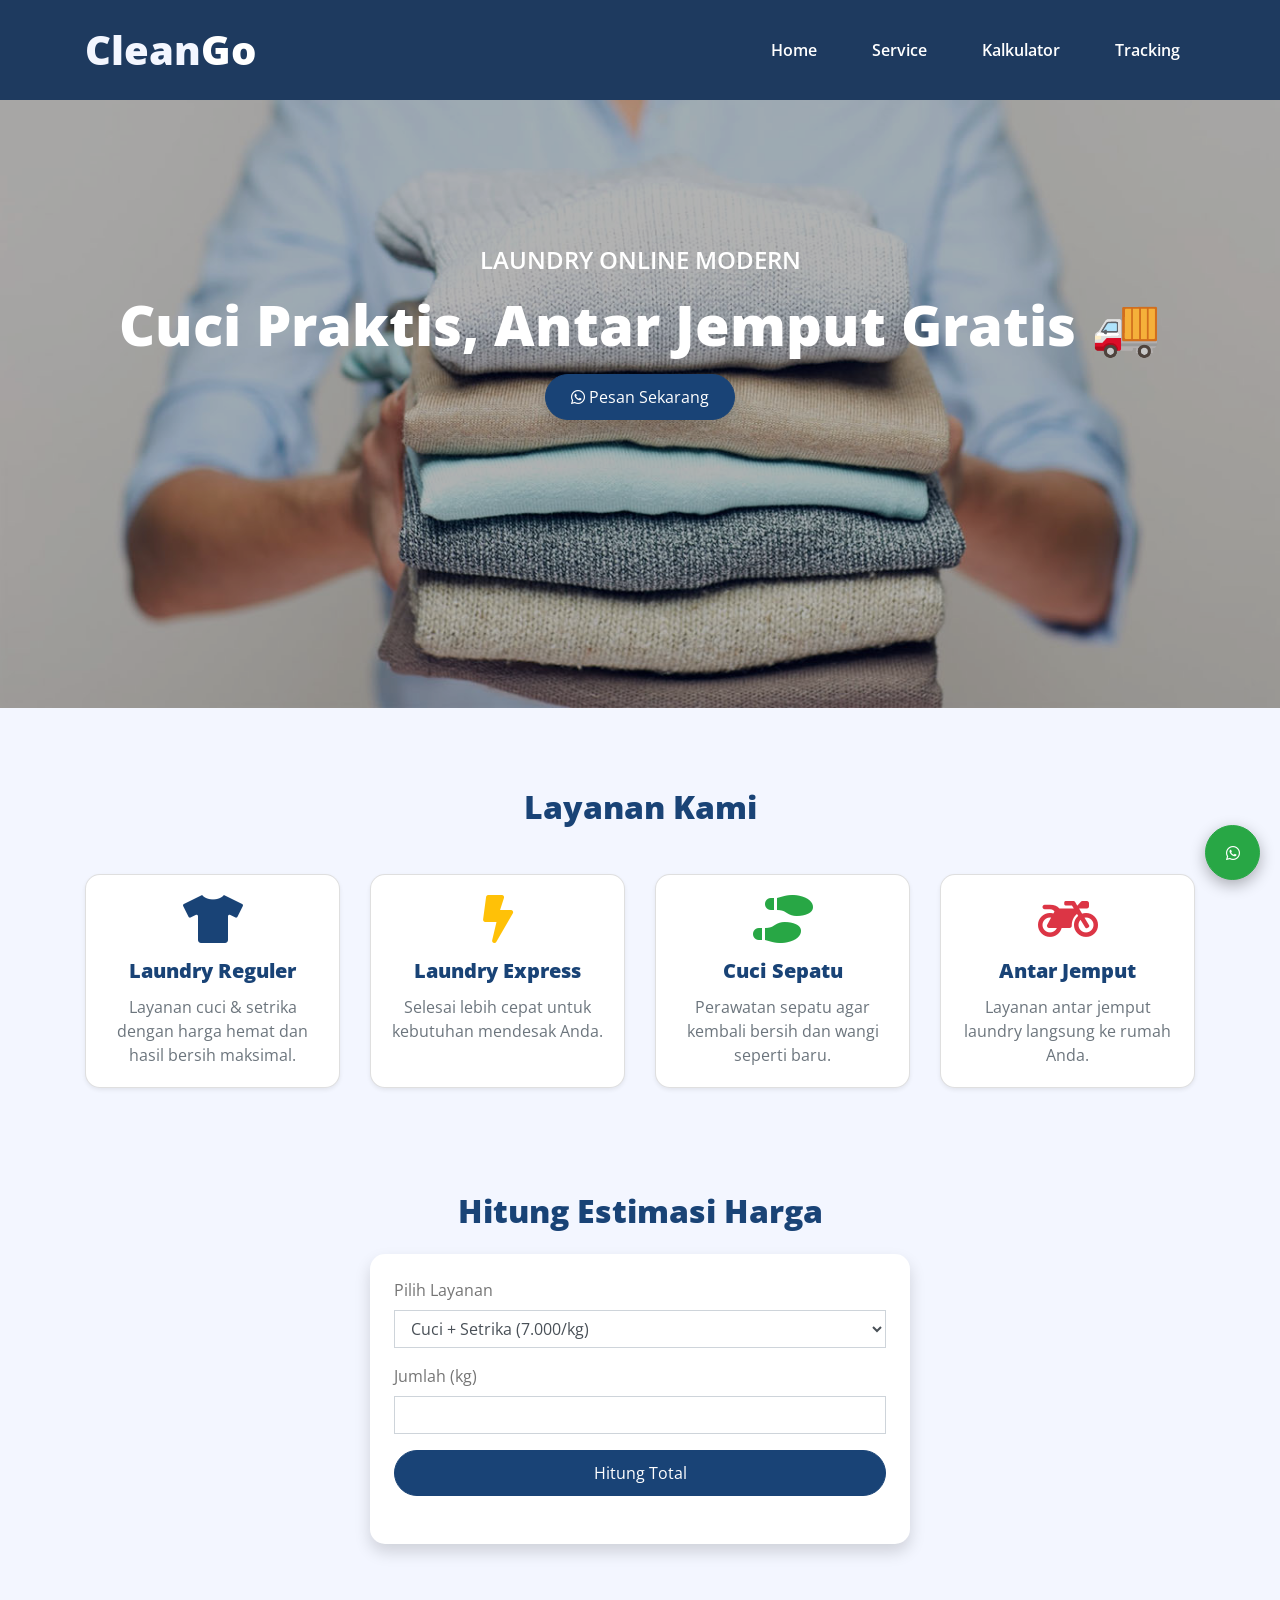
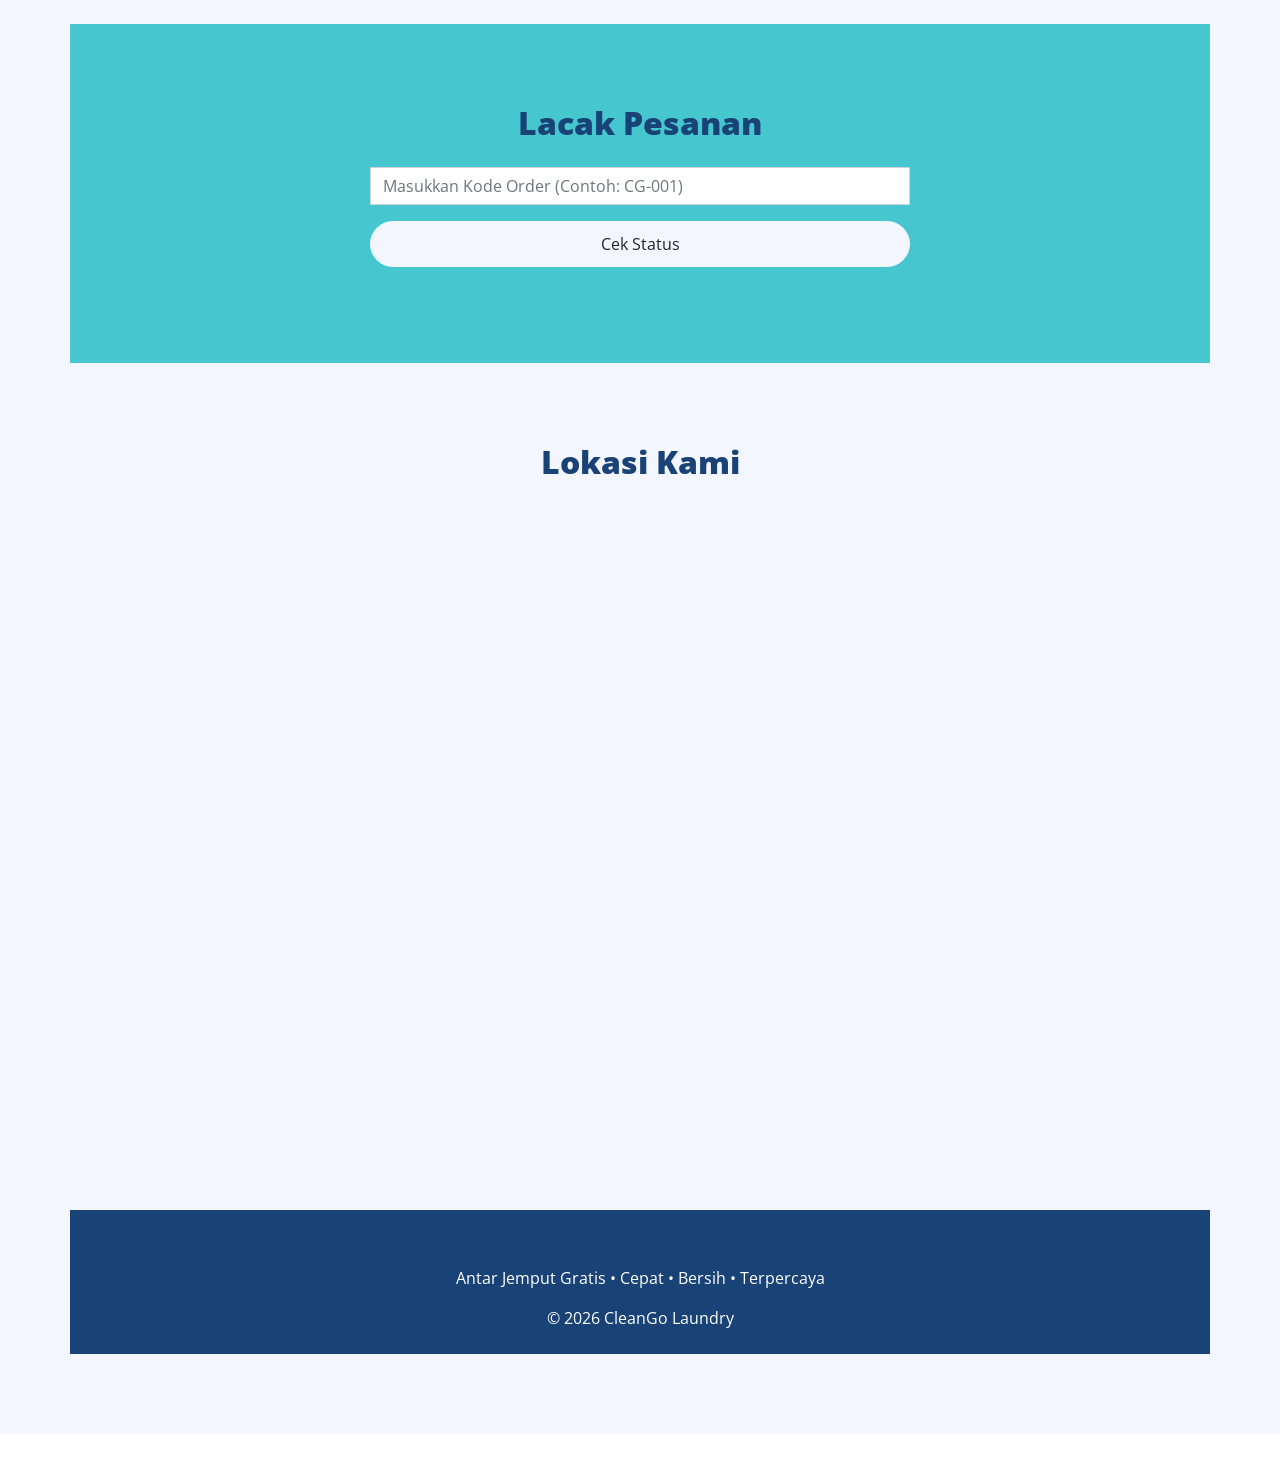
<file: portofolio/laundry/index.html>
<!DOCTYPE html>
<html lang="en">

<head>
    <meta charset="utf-8">
    <title>CleanGo - Sistem Online Laundry</title>
    <meta content="width=device-width, initial-scale=1.0" name="viewport">

    <link href="img/favicon.ico" rel="icon">
    <link href="https://fonts.googleapis.com/css2?family=Open+Sans:wght@400;600;800&display=swap" rel="stylesheet">
    <link href="https://cdnjs.cloudflare.com/ajax/libs/font-awesome/5.15.0/css/all.min.css" rel="stylesheet">
    <link href="lib/owlcarousel/assets/owl.carousel.min.css" rel="stylesheet">
    <link href="css/style.css" rel="stylesheet">

    <style>
        body {
            font-family: 'Open Sans', sans-serif;
        }

        .btn {
            border-radius: 50px;
            padding: 10px 25px;
        }

        .card {
            border-radius: 15px;
        }

        .section-padding {
            padding: 80px 0;
        }

        .shadow-hover {
            transition: 0.3s;
        }

        .shadow-hover:hover {
            transform: translateY(-8px);
        }

        .wa-float {
            position: fixed;
            bottom: 20px;
            right: 20px;
            z-index: 999;
            border-radius: 50%;
            width: 55px;
            height: 55px;
            display: flex;
            align-items: center;
            justify-content: center;
            box-shadow: 0 5px 15px rgba(0, 0, 0, 0.3);
        }

        /* RESPONSIVE FIX */
        @media (max-width: 991px) {
            .navbar-nav {
                background: #fff;
                padding: 15px;
            }

            .carousel-caption h1 {
                font-size: 28px;
            }
        }

        @media (max-width: 768px) {
            .section-padding {
                padding: 50px 0;
            }

            .carousel-caption {
                padding: 20px;
            }

            .carousel-caption h1 {
                font-size: 22px;
            }

            .carousel-caption h4 {
                font-size: 16px;
            }
        }
    </style>
</head>

<body>

    <!-- NAVBAR CLEAN FULL WIDTH -->
<nav class="navbar navbar-expand-lg navbar-light custom-navbar fixed-top">

    <div class="container">

        <a href="#" class="navbar-brand">
            <h1 class="m-0 font-weight-bold text-white">
                <span class="text-light">Clean</span>Go
            </h1>
        </a>

        <button class="navbar-toggler" type="button" data-toggle="collapse" data-target="#navbarCollapse">
            <span class="navbar-toggler-icon"></span>
        </button>

        <div class="collapse navbar-collapse justify-content-end" id="navbarCollapse">
            <ul class="navbar-nav">
                <li class="nav-item"><a href="#header-carousel" class="nav-link active">Home</a></li>
                <li class="nav-item"><a href="#services" class="nav-link">Service</a></li>
                <li class="nav-item"><a href="#calculator" class="nav-link">Kalkulator</a></li>
                <li class="nav-item"><a href="#tracking" class="nav-link">Tracking</a></li>
            </ul>
        </div>

    </div>
</nav>

    <!-- CAROUSEL -->
    <div class="container-fluid p-0">
        <div id="header-carousel" class="carousel slide" data-ride="carousel">
            <div class="carousel-inner">

                <div class="carousel-item active">
                    <img class="w-100 img-fluid" src="img/carousel-1.jpg">
                    <div
                        class="carousel-caption d-flex flex-column align-items-center justify-content-center text-center">
                        <h4 class="text-white text-uppercase mb-3">Laundry Online Modern</h4>
                        <h1 class="display-4 text-white mb-3">
                            Cuci Praktis, Antar Jemput Gratis 🚚
                        </h1>
                        <a href="https://wa.me/6285850513486" class="btn btn-primary shadow">
                            <i class="fab fa-whatsapp"></i> Pesan Sekarang
                        </a>
                    </div>
                </div>

            </div>
        </div>
    </div>

    <!-- SERVICES -->
    <div class="container-fluid bg-light section-padding" id="services">
        <div class="container">
            <h2 class="text-center mb-5">Layanan Kami</h2>
            <div class="row">

                <!-- 1. Laundry Reguler -->
                <div class="col-md-3 col-sm-6 mb-4">
                    <div class="card text-center h-100 shadow-sm">
                        <div class="card-body">
                            <i class="fas fa-tshirt fa-3x text-primary mb-3"></i>
                            <h5 class="card-title font-weight-bold">Laundry Reguler</h5>
                            <p class="card-text text-muted">
                                Layanan cuci & setrika dengan harga hemat dan hasil bersih maksimal.
                            </p>
                        </div>
                    </div>
                </div>

                <!-- 2. Laundry Express -->
                <div class="col-md-3 col-sm-6 mb-4">
                    <div class="card text-center h-100 shadow-sm">
                        <div class="card-body">
                            <i class="fas fa-bolt fa-3x text-warning mb-3"></i>
                            <h5 class="card-title font-weight-bold">Laundry Express</h5>
                            <p class="card-text text-muted">
                                Selesai lebih cepat untuk kebutuhan mendesak Anda.
                            </p>
                        </div>
                    </div>
                </div>

                <!-- 3. Cuci Sepatu -->
                <div class="col-md-3 col-sm-6 mb-4">
                    <div class="card text-center h-100 shadow-sm">
                        <div class="card-body">
                            <i class="fas fa-shoe-prints fa-3x text-success mb-3"></i>
                            <h5 class="card-title font-weight-bold">Cuci Sepatu</h5>
                            <p class="card-text text-muted">
                                Perawatan sepatu agar kembali bersih dan wangi seperti baru.
                            </p>
                        </div>
                    </div>
                </div>

                <!-- 4. Antar Jemput -->
                <div class="col-md-3 col-sm-6 mb-4">
                    <div class="card text-center h-100 shadow-sm">
                        <div class="card-body">
                            <i class="fas fa-motorcycle fa-3x text-danger mb-3"></i>
                            <h5 class="card-title font-weight-bold">Antar Jemput</h5>
                            <p class="card-text text-muted">
                                Layanan antar jemput laundry langsung ke rumah Anda.
                            </p>
                        </div>
                    </div>
                </div>

                <!-- KALKULATOR -->
                <div class="container-fluid section-padding" id="calculator">
                    <div class="container">
                        <h2 class="text-center mb-4">Hitung Estimasi Harga</h2>

                        <div class="row justify-content-center">
                            <div class="col-lg-6 col-md-8 col-sm-12">
                                <div class="card shadow p-4 border-0">

                                    <div class="form-group">
                                        <label>Pilih Layanan</label>
                                        <select class="form-control" id="service">
                                            <option value="7000">Cuci + Setrika (7.000/kg)</option>
                                            <option value="10000">Express (10.000/kg)</option>
                                        </select>
                                    </div>

                                    <div class="form-group">
                                        <label>Jumlah (kg)</label>
                                        <input type="number" class="form-control" id="qty">
                                    </div>

                                    <button class="btn btn-primary btn-block" onclick="calculateTotal()">
                                        Hitung Total
                                    </button>

                                    <h4 class="text-center mt-3 text-primary font-weight-bold" id="total"></h4>

                                </div>
                            </div>
                        </div>
                    </div>
                </div>

                <!-- TRACKING -->
                <div class="container-fluid bg-secondary text-white section-padding" id="tracking">
                    <div class="container text-center">
                        <h2 class="mb-4">Lacak Pesanan</h2>

                        <div class="row justify-content-center">
                            <div class="col-lg-6 col-md-8 col-sm-12">
                                <input type="text" class="form-control mb-3" id="orderId"
                                    placeholder="Masukkan Kode Order (Contoh: CG-001)">

                                <button class="btn btn-light btn-block" onclick="trackOrder()">
                                    Cek Status
                                </button>

                                <div class="mt-3" id="statusResult"></div>
                            </div>
                        </div>

                    </div>
                </div>

                <!-- MAP -->
                <div class="container-fluid section-padding" id="contact">
                    <div class="container text-center">
                        <h2 class="mb-4">Lokasi Kami</h2>

                        <div class="embed-responsive embed-responsive-16by9">
                            <iframe class="embed-responsive-item"
                                src="https://www.google.com/maps/embed?pb=ISI_LINK_MAP_KAMU" allowfullscreen
                                loading="lazy">
                            </iframe>
                        </div>

                    </div>
                </div>

                <!-- FOOTER -->
                <div class="container-fluid bg-primary text-white text-center py-4">
                    <h5>CleanGo Laundry</h5>
                    <p>Antar Jemput Gratis • Cepat • Bersih • Terpercaya</p>
                    <p class="m-0">&copy; 2026 CleanGo Laundry</p>
                </div>

                <!-- WA FLOAT -->
                <a href="https://wa.me/6285850513486" class="btn btn-success wa-float">
                    <i class="fab fa-whatsapp"></i>
                </a>

                <!-- JS -->
                <script src="https://code.jquery.com/jquery-3.4.1.min.js"></script>
                <script src="https://stackpath.bootstrapcdn.com/bootstrap/4.4.1/js/bootstrap.bundle.min.js"></script>

                <script>
                    function calculateTotal() {
                        let harga = document.getElementById("service").value;
                        let qty = document.getElementById("qty").value;
                        let total = harga * qty;
                        document.getElementById("total").innerHTML =
                            "Total: Rp " + (total ? total.toLocaleString() : "0");
                    }

                    function trackOrder() {
                        let id = document.getElementById("orderId").value.toUpperCase();
                        let result = "";

                        if (id === "CG-001") {
                            result = "<span class='badge badge-warning p-2'>Sedang Dicuci</span>";
                        }
                        else if (id === "CG-002") {
                            result = "<span class='badge badge-info p-2'>Sedang Disetrika</span>";
                        }
                        else if (id === "CG-003") {
                            result = "<span class='badge badge-success p-2'>Siap Diantar</span>";
                        }
                        else {
                            result = "<span class='badge badge-danger p-2'>Kode Tidak Ditemukan</span>";
                        }

                        document.getElementById("statusResult").innerHTML = result;
                    }
                </script>
                <script>
                    window.addEventListener("scroll", function () {
                        const navbar = document.querySelector(".custom-navbar");
                        navbar.classList.toggle("scrolled", window.scrollY > 50);
                    });
                </script>

</body>

</html>
</file>
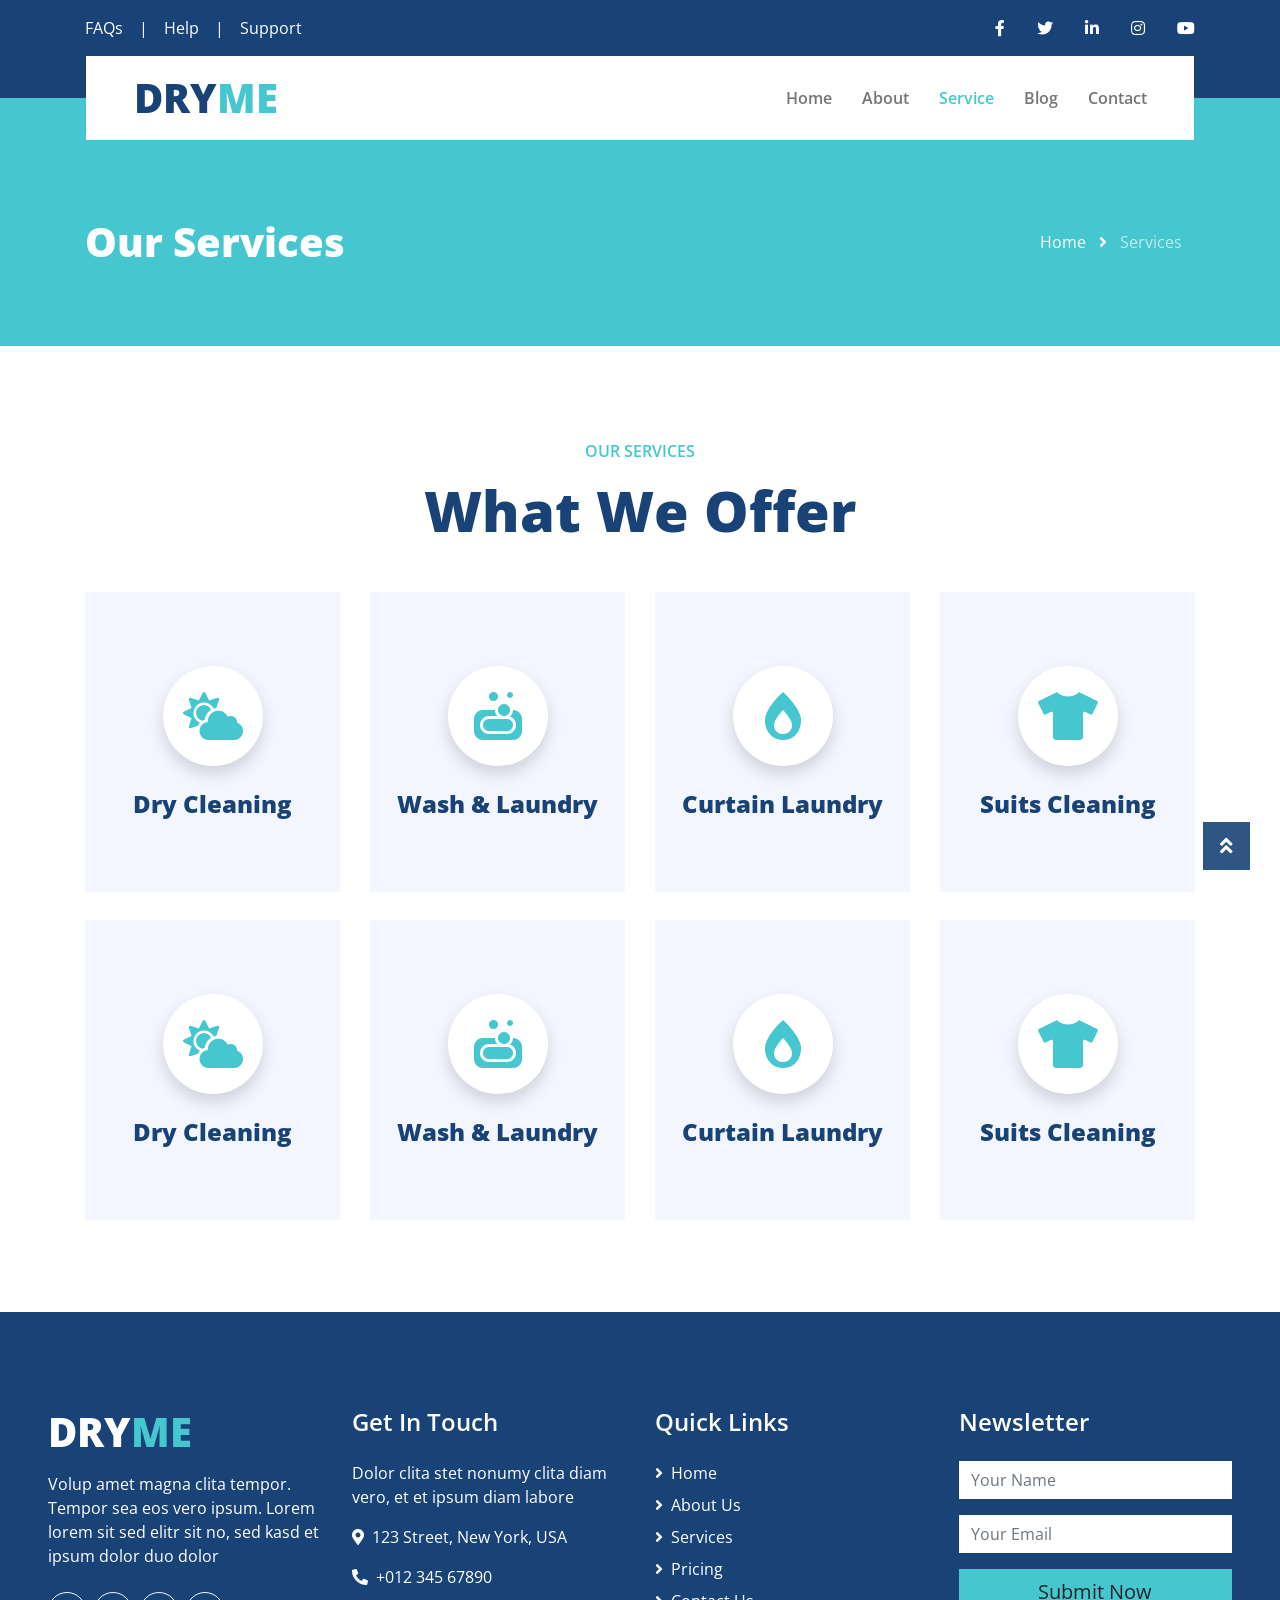
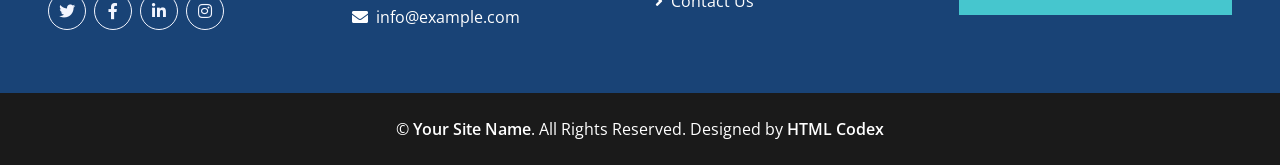
<file: portofolio/laundry/service.html>
<!DOCTYPE html>
<html lang="en">

<head>
    <meta charset="utf-8">
    <title>DRYME - Free Laundry Service Website Template</title>
    <meta content="width=device-width, initial-scale=1.0" name="viewport">
    <meta content="Free HTML Templates" name="keywords">
    <meta content="Free HTML Templates" name="description">

    <!-- Favicon -->
    <link href="img/favicon.ico" rel="icon">

    <!-- Google Web Fonts -->
    <link rel="preconnect" href="https://fonts.gstatic.com">
    <link href="https://fonts.googleapis.com/css2?family=Open+Sans:wght@400;600;800&display=swap" rel="stylesheet"> 

    <!-- Font Awesome -->
    <link href="https://cdnjs.cloudflare.com/ajax/libs/font-awesome/5.15.0/css/all.min.css" rel="stylesheet">

    <!-- Libraries Stylesheet -->
    <link href="lib/owlcarousel/assets/owl.carousel.min.css" rel="stylesheet">

    <!-- Customized Bootstrap Stylesheet -->
    <link href="css/style.css" rel="stylesheet">
</head>

<body>
    <!-- Topbar Start -->
    <div class="container-fluid bg-primary py-3 d-none d-lg-block">
        <div class="container">
            <div class="row">
                <div class="col-md-6 text-center text-lg-left mb-2 mb-lg-0">
                    <div class="d-inline-flex align-items-center">
                        <a class="text-white pr-3" href="">FAQs</a>
                        <span class="text-white">|</span>
                        <a class="text-white px-3" href="">Help</a>
                        <span class="text-white">|</span>
                        <a class="text-white pl-3" href="">Support</a>
                    </div>
                </div>
                <div class="col-md-6 text-center text-lg-right">
                    <div class="d-inline-flex align-items-center">
                        <a class="text-white px-3" href="">
                            <i class="fab fa-facebook-f"></i>
                        </a>
                        <a class="text-white px-3" href="">
                            <i class="fab fa-twitter"></i>
                        </a>
                        <a class="text-white px-3" href="">
                            <i class="fab fa-linkedin-in"></i>
                        </a>
                        <a class="text-white px-3" href="">
                            <i class="fab fa-instagram"></i>
                        </a>
                        <a class="text-white pl-3" href="">
                            <i class="fab fa-youtube"></i>
                        </a>
                    </div>
                </div>
            </div>
        </div>
    </div>
    <!-- Topbar End -->


    <!-- Navbar Start -->
    <div class="container-fluid position-relative nav-bar p-0">
        <div class="container-lg position-relative p-0 px-lg-3" style="z-index: 9;">
            <nav class="navbar navbar-expand-lg bg-white navbar-light py-3 py-lg-0 pl-3 pl-lg-5">
                <a href="" class="navbar-brand">
                    <h1 class="m-0 text-secondary"><span class="text-primary">DRY</span>ME</h1>
                </a>
                <button type="button" class="navbar-toggler" data-toggle="collapse" data-target="#navbarCollapse">
                    <span class="navbar-toggler-icon"></span>
                </button>
                <div class="collapse navbar-collapse justify-content-between px-3" id="navbarCollapse">
                    <div class="navbar-nav ml-auto py-0">
                        <a href="index.html" class="nav-item nav-link">Home</a>
                        <a href="about.html" class="nav-item nav-link">About</a>
                        <a href="service.html" class="nav-item nav-link active">Service</a>
                        <a href="blog.html" class="nav-item nav-link">Blog</a>
                        <a href="contact.html" class="nav-item nav-link">Contact</a>
                    </div>
                </div>
            </nav>
        </div>
    </div>
    <!-- Navbar End -->


    <!-- Page Header Start -->
    <div class="page-header container-fluid bg-secondary pt-2 pt-lg-5 pb-2 mb-5">
        <div class="container py-5">
            <div class="row align-items-center py-4">
                <div class="col-md-6 text-center text-md-left">
                    <h1 class="mb-4 mb-md-0 text-white">Our Services</h1>
                </div>
                <div class="col-md-6 text-center text-md-right">
                    <div class="d-inline-flex align-items-center">
                        <a class="btn text-white" href="">Home</a>
                        <i class="fas fa-angle-right text-white"></i>
                        <a class="btn text-white disabled" href="">Services</a>
                    </div>
                </div>
            </div>
        </div>
    </div>
    <!-- Page Header Start -->


    <!-- Services Start -->
    <div class="container-fluid pt-5 pb-3">
        <div class="container">
            <h6 class="text-secondary text-uppercase text-center font-weight-medium mb-3">Our Services</h6>
            <h1 class="display-4 text-center mb-5">What We Offer</h1>
            <div class="row">
                <div class="col-lg-3 col-md-6 pb-1">
                    <div class="d-flex flex-column align-items-center justify-content-center text-center bg-light mb-4 px-4" style="height: 300px;">
                        <div class="d-inline-flex align-items-center justify-content-center bg-white shadow rounded-circle mb-4" style="width: 100px; height: 100px;">
                            <i class="fa fa-3x fa-cloud-sun text-secondary"></i>
                        </div>
                        <h4 class="font-weight-bold m-0">Dry Cleaning</h4>
                    </div>
                </div>
                <div class="col-lg-3 col-md-6 pb-1">
                    <div class="d-flex flex-column align-items-center justify-content-center text-center bg-light mb-4 px-4" style="height: 300px;">
                        <div class="d-inline-flex align-items-center justify-content-center bg-white shadow rounded-circle mb-4" style="width: 100px; height: 100px;">
                            <i class="fas fa-3x fa-soap text-secondary"></i>
                        </div>
                        <h4 class="font-weight-bold m-0">Wash & Laundry</h4>
                    </div>
                </div>
                <div class="col-lg-3 col-md-6 pb-1">
                    <div class="d-flex flex-column align-items-center justify-content-center text-center bg-light mb-4 px-4" style="height: 300px;">
                        <div class="d-inline-flex align-items-center justify-content-center bg-white shadow rounded-circle mb-4" style="width: 100px; height: 100px;">
                            <i class="fa fa-3x fa-burn text-secondary"></i>
                        </div>
                        <h4 class="font-weight-bold m-0">Curtain Laundry</h4>
                    </div>
                </div>
                <div class="col-lg-3 col-md-6 pb-1">
                    <div class="d-flex flex-column align-items-center justify-content-center text-center bg-light mb-4 px-4" style="height: 300px;">
                        <div class="d-inline-flex align-items-center justify-content-center bg-white shadow rounded-circle mb-4" style="width: 100px; height: 100px;">
                            <i class="fa fa-3x fa-tshirt text-secondary"></i>
                        </div>
                        <h4 class="font-weight-bold m-0">Suits Cleaning</h4>
                    </div>
                </div>
                <div class="col-lg-3 col-md-6 pb-1">
                    <div class="d-flex flex-column align-items-center justify-content-center text-center bg-light mb-4 px-4" style="height: 300px;">
                        <div class="d-inline-flex align-items-center justify-content-center bg-white shadow rounded-circle mb-4" style="width: 100px; height: 100px;">
                            <i class="fa fa-3x fa-cloud-sun text-secondary"></i>
                        </div>
                        <h4 class="font-weight-bold m-0">Dry Cleaning</h4>
                    </div>
                </div>
                <div class="col-lg-3 col-md-6 pb-1">
                    <div class="d-flex flex-column align-items-center justify-content-center text-center bg-light mb-4 px-4" style="height: 300px;">
                        <div class="d-inline-flex align-items-center justify-content-center bg-white shadow rounded-circle mb-4" style="width: 100px; height: 100px;">
                            <i class="fas fa-3x fa-soap text-secondary"></i>
                        </div>
                        <h4 class="font-weight-bold m-0">Wash & Laundry</h4>
                    </div>
                </div>
                <div class="col-lg-3 col-md-6 pb-1">
                    <div class="d-flex flex-column align-items-center justify-content-center text-center bg-light mb-4 px-4" style="height: 300px;">
                        <div class="d-inline-flex align-items-center justify-content-center bg-white shadow rounded-circle mb-4" style="width: 100px; height: 100px;">
                            <i class="fa fa-3x fa-burn text-secondary"></i>
                        </div>
                        <h4 class="font-weight-bold m-0">Curtain Laundry</h4>
                    </div>
                </div>
                <div class="col-lg-3 col-md-6 pb-1">
                    <div class="d-flex flex-column align-items-center justify-content-center text-center bg-light mb-4 px-4" style="height: 300px;">
                        <div class="d-inline-flex align-items-center justify-content-center bg-white shadow rounded-circle mb-4" style="width: 100px; height: 100px;">
                            <i class="fa fa-3x fa-tshirt text-secondary"></i>
                        </div>
                        <h4 class="font-weight-bold m-0">Suits Cleaning</h4>
                    </div>
                </div>
            </div>
        </div>
    </div>
    <!-- Services End -->


    <!-- Footer Start -->
    <div class="container-fluid bg-primary text-white mt-5 pt-5 px-sm-3 px-md-5">
        <div class="row pt-5">
            <div class="col-lg-3 col-md-6 mb-5">
                <a href=""><h1 class="text-secondary mb-3"><span class="text-white">DRY</span>ME</h1></a>
                <p>Volup amet magna clita tempor. Tempor sea eos vero ipsum. Lorem lorem sit sed elitr sit no, sed kasd et ipsum dolor duo dolor</p>
                <div class="d-flex justify-content-start mt-4">
                    <a class="btn btn-outline-light rounded-circle text-center mr-2 px-0" style="width: 38px; height: 38px;" href="#"><i class="fab fa-twitter"></i></a>
                    <a class="btn btn-outline-light rounded-circle text-center mr-2 px-0" style="width: 38px; height: 38px;" href="#"><i class="fab fa-facebook-f"></i></a>
                    <a class="btn btn-outline-light rounded-circle text-center mr-2 px-0" style="width: 38px; height: 38px;" href="#"><i class="fab fa-linkedin-in"></i></a>
                    <a class="btn btn-outline-light rounded-circle text-center mr-2 px-0" style="width: 38px; height: 38px;" href="#"><i class="fab fa-instagram"></i></a>
                </div>
            </div>
            <div class="col-lg-3 col-md-6 mb-5">
                <h4 class="text-white mb-4">Get In Touch</h4>
                <p>Dolor clita stet nonumy clita diam vero, et et ipsum diam labore</p>
                <p><i class="fa fa-map-marker-alt mr-2"></i>123 Street, New York, USA</p>
                <p><i class="fa fa-phone-alt mr-2"></i>+012 345 67890</p>
                <p><i class="fa fa-envelope mr-2"></i>info@example.com</p>
            </div>
            <div class="col-lg-3 col-md-6 mb-5">
                <h4 class="text-white mb-4">Quick Links</h4>
                <div class="d-flex flex-column justify-content-start">
                    <a class="text-white mb-2" href="#"><i class="fa fa-angle-right mr-2"></i>Home</a>
                    <a class="text-white mb-2" href="#"><i class="fa fa-angle-right mr-2"></i>About Us</a>
                    <a class="text-white mb-2" href="#"><i class="fa fa-angle-right mr-2"></i>Services</a>
                    <a class="text-white mb-2" href="#"><i class="fa fa-angle-right mr-2"></i>Pricing</a>
                    <a class="text-white" href="#"><i class="fa fa-angle-right mr-2"></i>Contact Us</a>
                </div>
            </div>
            <div class="col-lg-3 col-md-6 mb-5">
                <h4 class="text-white mb-4">Newsletter</h4>
                <form action="">
                    <div class="form-group">
                        <input type="text" class="form-control border-0" placeholder="Your Name" required="required" />
                    </div>
                    <div class="form-group">
                        <input type="email" class="form-control border-0" placeholder="Your Email" required="required" />
                    </div>
                    <div>
                        <button class="btn btn-lg btn-secondary btn-block border-0" type="submit">Submit Now</button>
                    </div>
                </form>
            </div>
        </div>
    </div>
    <div class="container-fluid bg-dark text-white py-4 px-sm-3 px-md-5">
        <p class="m-0 text-center text-white">
            &copy; <a class="text-white font-weight-medium" href="#">Your Site Name</a>. All Rights Reserved. 
			
			<!--/*** The author’s attribution link below must remain intact on your website. ***/-->
            <!--/*** If you wish to remove this credit link, please purchase the Pro Version from https://htmlcodex.com . ***/-->
            Designed by <a class="text-white font-weight-medium" href="https://htmlcodex.com">HTML Codex</a>
        </p>
    </div>
    <!-- Footer End -->


    <!-- Back to Top -->
    <a href="#" class="btn btn-lg btn-primary back-to-top"><i class="fa fa-angle-double-up"></i></a>


    <!-- JavaScript Libraries -->
    <script src="https://code.jquery.com/jquery-3.4.1.min.js"></script>
    <script src="https://stackpath.bootstrapcdn.com/bootstrap/4.4.1/js/bootstrap.bundle.min.js"></script>
    <script src="lib/easing/easing.min.js"></script>
    <script src="lib/waypoints/waypoints.min.js"></script>
    <script src="lib/owlcarousel/owl.carousel.min.js"></script>

    <!-- Template Javascript -->
    <script src="js/main.js"></script>
</body>

</html>
</file>
<file: portofolio/laundry/css/style.css>
/******* Bootstrap Theming ********/
/*!
 * Bootstrap v4.5.3 (https://getbootstrap.com/)
 * Copyright 2011-2020 The Bootstrap Authors
 * Copyright 2011-2020 Twitter, Inc.
 * Licensed under MIT (https://github.com/twbs/bootstrap/blob/main/LICENSE)
 */
:root {
  --blue: #007bff;
  --indigo: #6610f2;
  --purple: #6f42c1;
  --pink: #e83e8c;
  --red: #dc3545;
  --orange: #fd7e14;
  --yellow: #ffc107;
  --green: #28a745;
  --teal: #20c997;
  --cyan: #17a2b8;
  --white: #fff;
  --gray: #6c757d;
  --gray-dark: #343a40;
  --primary: #194376;
  --secondary: #46C6CE;
  --success: #28a745;
  --info: #17a2b8;
  --warning: #ffc107;
  --danger: #dc3545;
  --light: #F3F6FF;
  --dark: #1A1A1A;
  --breakpoint-xs: 0;
  --breakpoint-sm: 576px;
  --breakpoint-md: 768px;
  --breakpoint-lg: 992px;
  --breakpoint-xl: 1200px;
  --font-family-sans-serif: "Open Sans", sans-serif;
  --font-family-monospace: SFMono-Regular, Menlo, Monaco, Consolas, "Liberation Mono", "Courier New", monospace;
}

*,
*::before,
*::after {
  box-sizing: border-box;
}

html {
  font-family: sans-serif;
  line-height: 1.15;
  -webkit-text-size-adjust: 100%;
  -webkit-tap-highlight-color: rgba(0, 0, 0, 0);
}
.card {
    border-radius: 15px;
    transition: 0.3s ease;
}
/* HEADER FULL COLOR */

.custom-navbar {
    background: #1e3a5f; /* ganti warna sesuai brand */
    padding: 20px 0;
    transition: 0.3s ease;
}

/* Text putih */
.custom-navbar .nav-link {
    color: #ffffff !important;
    font-weight: 500;
    margin-left: 25px;
    transition: 0.3s;
}

.custom-navbar .nav-link:hover {
    color: #00c6ff !important;
}

.custom-navbar .nav-link.active {
    font-weight: 700;
}

/* Toggler icon putih */
.navbar-light .navbar-toggler {
    border-color: rgba(255,255,255,0.3);
}

.navbar-light .navbar-toggler-icon {
    filter: invert(1);
}
.card:hover {
    transform: translateY(-8px);
}

.card i {
    transition: 0.3s;
}

.card:hover i {
    transform: scale(1.1);
}

article, aside, figcaption, figure, footer, header, hgroup, main, nav, section {
  display: block;
}

body {
  margin: 0;
  font-family: "Open Sans", sans-serif;
  font-size: 1rem;
  font-weight: 400;
  line-height: 1.5;
  color: #757575;
  text-align: left;
  background-color: #fff;
}

[tabindex="-1"]:focus:not(:focus-visible) {
  outline: 0 !important;
}

hr {
  box-sizing: content-box;
  height: 0;
  overflow: visible;
}

h1, h2, h3, h4, h5, h6 {
  margin-top: 0;
  margin-bottom: 0.5rem;
}

p {
  margin-top: 0;
  margin-bottom: 1rem;
}

abbr[title],
abbr[data-original-title] {
  text-decoration: underline;
  text-decoration: underline dotted;
  cursor: help;
  border-bottom: 0;
  text-decoration-skip-ink: none;
}

address {
  margin-bottom: 1rem;
  font-style: normal;
  line-height: inherit;
}

ol,
ul,
dl {
  margin-top: 0;
  margin-bottom: 1rem;
}

ol ol,
ul ul,
ol ul,
ul ol {
  margin-bottom: 0;
}

dt {
  font-weight: 700;
}

dd {
  margin-bottom: .5rem;
  margin-left: 0;
}

blockquote {
  margin: 0 0 1rem;
}

b,
strong {
  font-weight: bolder;
}

small {
  font-size: 80%;
}

sub,
sup {
  position: relative;
  font-size: 75%;
  line-height: 0;
  vertical-align: baseline;
}

sub {
  bottom: -.25em;
}

sup {
  top: -.5em;
}

a {
  color: #194376;
  text-decoration: none;
  background-color: transparent;
}

a:hover {
  color: #0c1f37;
  text-decoration: underline;
}

a:not([href]):not([class]) {
  color: inherit;
  text-decoration: none;
}

a:not([href]):not([class]):hover {
  color: inherit;
  text-decoration: none;
}

pre,
code,
kbd,
samp {
  font-family: SFMono-Regular, Menlo, Monaco, Consolas, "Liberation Mono", "Courier New", monospace;
  font-size: 1em;
}

pre {
  margin-top: 0;
  margin-bottom: 1rem;
  overflow: auto;
  -ms-overflow-style: scrollbar;
}

figure {
  margin: 0 0 1rem;
}

img {
  vertical-align: middle;
  border-style: none;
}

svg {
  overflow: hidden;
  vertical-align: middle;
}

table {
  border-collapse: collapse;
}

caption {
  padding-top: 0.75rem;
  padding-bottom: 0.75rem;
  color: #6c757d;
  text-align: left;
  caption-side: bottom;
}

th {
  text-align: inherit;
  text-align: -webkit-match-parent;
}

label {
  display: inline-block;
  margin-bottom: 0.5rem;
}

button {
  border-radius: 0;
}

button:focus {
  outline: 1px dotted;
  outline: 5px auto -webkit-focus-ring-color;
}

input,
button,
select,
optgroup,
textarea {
  margin: 0;
  font-family: inherit;
  font-size: inherit;
  line-height: inherit;
}

button,
input {
  overflow: visible;
}

button,
select {
  text-transform: none;
}

[role="button"] {
  cursor: pointer;
}

select {
  word-wrap: normal;
}

button,
[type="button"],
[type="reset"],
[type="submit"] {
  -webkit-appearance: button;
}

button:not(:disabled),
[type="button"]:not(:disabled),
[type="reset"]:not(:disabled),
[type="submit"]:not(:disabled) {
  cursor: pointer;
}

button::-moz-focus-inner,
[type="button"]::-moz-focus-inner,
[type="reset"]::-moz-focus-inner,
[type="submit"]::-moz-focus-inner {
  padding: 0;
  border-style: none;
}

input[type="radio"],
input[type="checkbox"] {
  box-sizing: border-box;
  padding: 0;
}

textarea {
  overflow: auto;
  resize: vertical;
}

fieldset {
  min-width: 0;
  padding: 0;
  margin: 0;
  border: 0;
}

legend {
  display: block;
  width: 100%;
  max-width: 100%;
  padding: 0;
  margin-bottom: .5rem;
  font-size: 1.5rem;
  line-height: inherit;
  color: inherit;
  white-space: normal;
}

@media (max-width: 1200px) {
  legend {
    font-size: calc(1.275rem + 0.3vw) ;
  }
}

progress {
  vertical-align: baseline;
}

[type="number"]::-webkit-inner-spin-button,
[type="number"]::-webkit-outer-spin-button {
  height: auto;
}

[type="search"] {
  outline-offset: -2px;
  -webkit-appearance: none;
}

[type="search"]::-webkit-search-decoration {
  -webkit-appearance: none;
}

::-webkit-file-upload-button {
  font: inherit;
  -webkit-appearance: button;
}

output {
  display: inline-block;
}

summary {
  display: list-item;
  cursor: pointer;
}

template {
  display: none;
}

[hidden] {
  display: none !important;
}

h1, h2, h3, h4, h5, h6,
.h1, .h2, .h3, .h4, .h5, .h6 {
  margin-bottom: 0.5rem;
  font-weight: 500;
  line-height: 1.2;
  color: #194376;
}

h1, .h1 {
  font-size: 2.5rem;
}

@media (max-width: 1200px) {
  h1, .h1 {
    font-size: calc(1.375rem + 1.5vw) ;
  }
}

h2, .h2 {
  font-size: 2rem;
}

@media (max-width: 1200px) {
  h2, .h2 {
    font-size: calc(1.325rem + 0.9vw) ;
  }
}

h3, .h3 {
  font-size: 1.75rem;
}

@media (max-width: 1200px) {
  h3, .h3 {
    font-size: calc(1.3rem + 0.6vw) ;
  }
}

h4, .h4 {
  font-size: 1.5rem;
}

@media (max-width: 1200px) {
  h4, .h4 {
    font-size: calc(1.275rem + 0.3vw) ;
  }
}

h5, .h5 {
  font-size: 1.25rem;
}

h6, .h6 {
  font-size: 1rem;
}

.lead {
  font-size: 1.25rem;
  font-weight: 300;
}

.display-1 {
  font-size: 6rem;
  font-weight: 300;
  line-height: 1.2;
}

@media (max-width: 1200px) {
  .display-1 {
    font-size: calc(1.725rem + 5.7vw) ;
  }
}

.display-2 {
  font-size: 5.5rem;
  font-weight: 300;
  line-height: 1.2;
}

@media (max-width: 1200px) {
  .display-2 {
    font-size: calc(1.675rem + 5.1vw) ;
  }
}

.display-3 {
  font-size: 4.5rem;
  font-weight: 300;
  line-height: 1.2;
}

@media (max-width: 1200px) {
  .display-3 {
    font-size: calc(1.575rem + 3.9vw) ;
  }
}

.display-4 {
  font-size: 3.5rem;
  font-weight: 300;
  line-height: 1.2;
}

@media (max-width: 1200px) {
  .display-4 {
    font-size: calc(1.475rem + 2.7vw) ;
  }
}

hr {
  margin-top: 1rem;
  margin-bottom: 1rem;
  border: 0;
  border-top: 1px solid rgba(0, 0, 0, 0.1);
}

small,
.small {
  font-size: 80%;
  font-weight: 400;
}

mark,
.mark {
  padding: 0.2em;
  background-color: #fcf8e3;
}

.list-unstyled {
  padding-left: 0;
  list-style: none;
}

.list-inline {
  padding-left: 0;
  list-style: none;
}

.list-inline-item {
  display: inline-block;
}

.list-inline-item:not(:last-child) {
  margin-right: 0.5rem;
}

.initialism {
  font-size: 90%;
  text-transform: uppercase;
}

.blockquote {
  margin-bottom: 1rem;
  font-size: 1.25rem;
}

.blockquote-footer {
  display: block;
  font-size: 80%;
  color: #6c757d;
}

.blockquote-footer::before {
  content: "\2014\00A0";
}

.img-fluid {
  max-width: 100%;
  height: auto;
}

.img-thumbnail {
  padding: 0.25rem;
  background-color: #fff;
  border: 1px solid #dee2e6;
  max-width: 100%;
  height: auto;
}

.figure {
  display: inline-block;
}

.figure-img {
  margin-bottom: 0.5rem;
  line-height: 1;
}

.figure-caption {
  font-size: 90%;
  color: #6c757d;
}

code {
  font-size: 87.5%;
  color: #e83e8c;
  word-wrap: break-word;
}

a > code {
  color: inherit;
}

kbd {
  padding: 0.2rem 0.4rem;
  font-size: 87.5%;
  color: #fff;
  background-color: #212529;
}

kbd kbd {
  padding: 0;
  font-size: 100%;
  font-weight: 700;
}

pre {
  display: block;
  font-size: 87.5%;
  color: #212529;
}

pre code {
  font-size: inherit;
  color: inherit;
  word-break: normal;
}

.pre-scrollable {
  max-height: 340px;
  overflow-y: scroll;
}

.container,
.container-fluid,
.container-sm,
.container-md,
.container-lg,
.container-xl {
  width: 100%;
  padding-right: 15px;
  padding-left: 15px;
  margin-right: auto;
  margin-left: auto;
}

@media (min-width: 576px) {
  .container, .container-sm {
    max-width: 540px;
  }
}

@media (min-width: 768px) {
  .container, .container-sm, .container-md {
    max-width: 720px;
  }
}

@media (min-width: 992px) {
  .container, .container-sm, .container-md, .container-lg {
    max-width: 960px;
  }
}

@media (min-width: 1200px) {
  .container, .container-sm, .container-md, .container-lg, .container-xl {
    max-width: 1140px;
  }
}

.row {
  display: flex;
  flex-wrap: wrap;
  margin-right: -15px;
  margin-left: -15px;
}

.no-gutters {
  margin-right: 0;
  margin-left: 0;
}

.no-gutters > .col,
.no-gutters > [class*="col-"] {
  padding-right: 0;
  padding-left: 0;
}

.col-1, .col-2, .col-3, .col-4, .col-5, .col-6, .col-7, .col-8, .col-9, .col-10, .col-11, .col-12, .col,
.col-auto, .col-sm-1, .col-sm-2, .col-sm-3, .col-sm-4, .col-sm-5, .col-sm-6, .col-sm-7, .col-sm-8, .col-sm-9, .col-sm-10, .col-sm-11, .col-sm-12, .col-sm,
.col-sm-auto, .col-md-1, .col-md-2, .col-md-3, .col-md-4, .col-md-5, .col-md-6, .col-md-7, .col-md-8, .col-md-9, .col-md-10, .col-md-11, .col-md-12, .col-md,
.col-md-auto, .col-lg-1, .col-lg-2, .col-lg-3, .col-lg-4, .col-lg-5, .col-lg-6, .col-lg-7, .col-lg-8, .col-lg-9, .col-lg-10, .col-lg-11, .col-lg-12, .col-lg,
.col-lg-auto, .col-xl-1, .col-xl-2, .col-xl-3, .col-xl-4, .col-xl-5, .col-xl-6, .col-xl-7, .col-xl-8, .col-xl-9, .col-xl-10, .col-xl-11, .col-xl-12, .col-xl,
.col-xl-auto {
  position: relative;
  width: 100%;
  padding-right: 15px;
  padding-left: 15px;
}

.col {
  flex-basis: 0;
  flex-grow: 1;
  max-width: 100%;
}

.row-cols-1 > * {
  flex: 0 0 100%;
  max-width: 100%;
}

.row-cols-2 > * {
  flex: 0 0 50%;
  max-width: 50%;
}

.row-cols-3 > * {
  flex: 0 0 33.33333%;
  max-width: 33.33333%;
}

.row-cols-4 > * {
  flex: 0 0 25%;
  max-width: 25%;
}

.row-cols-5 > * {
  flex: 0 0 20%;
  max-width: 20%;
}

.row-cols-6 > * {
  flex: 0 0 16.66667%;
  max-width: 16.66667%;
}

.col-auto {
  flex: 0 0 auto;
  width: auto;
  max-width: 100%;
}

.col-1 {
  flex: 0 0 8.33333%;
  max-width: 8.33333%;
}

.col-2 {
  flex: 0 0 16.66667%;
  max-width: 16.66667%;
}

.col-3 {
  flex: 0 0 25%;
  max-width: 25%;
}

.col-4 {
  flex: 0 0 33.33333%;
  max-width: 33.33333%;
}

.col-5 {
  flex: 0 0 41.66667%;
  max-width: 41.66667%;
}

.col-6 {
  flex: 0 0 50%;
  max-width: 50%;
}

.col-7 {
  flex: 0 0 58.33333%;
  max-width: 58.33333%;
}

.col-8 {
  flex: 0 0 66.66667%;
  max-width: 66.66667%;
}

.col-9 {
  flex: 0 0 75%;
  max-width: 75%;
}

.col-10 {
  flex: 0 0 83.33333%;
  max-width: 83.33333%;
}

.col-11 {
  flex: 0 0 91.66667%;
  max-width: 91.66667%;
}

.col-12 {
  flex: 0 0 100%;
  max-width: 100%;
}

.order-first {
  order: -1;
}

.order-last {
  order: 13;
}

.order-0 {
  order: 0;
}

.order-1 {
  order: 1;
}

.order-2 {
  order: 2;
}

.order-3 {
  order: 3;
}

.order-4 {
  order: 4;
}

.order-5 {
  order: 5;
}

.order-6 {
  order: 6;
}

.order-7 {
  order: 7;
}

.order-8 {
  order: 8;
}

.order-9 {
  order: 9;
}

.order-10 {
  order: 10;
}

.order-11 {
  order: 11;
}

.order-12 {
  order: 12;
}

.offset-1 {
  margin-left: 8.33333%;
}

.offset-2 {
  margin-left: 16.66667%;
}

.offset-3 {
  margin-left: 25%;
}

.offset-4 {
  margin-left: 33.33333%;
}

.offset-5 {
  margin-left: 41.66667%;
}

.offset-6 {
  margin-left: 50%;
}

.offset-7 {
  margin-left: 58.33333%;
}

.offset-8 {
  margin-left: 66.66667%;
}

.offset-9 {
  margin-left: 75%;
}

.offset-10 {
  margin-left: 83.33333%;
}

.offset-11 {
  margin-left: 91.66667%;
}

@media (min-width: 576px) {
  .col-sm {
    flex-basis: 0;
    flex-grow: 1;
    max-width: 100%;
  }
  .row-cols-sm-1 > * {
    flex: 0 0 100%;
    max-width: 100%;
  }
  .row-cols-sm-2 > * {
    flex: 0 0 50%;
    max-width: 50%;
  }
  .row-cols-sm-3 > * {
    flex: 0 0 33.33333%;
    max-width: 33.33333%;
  }
  .row-cols-sm-4 > * {
    flex: 0 0 25%;
    max-width: 25%;
  }
  .row-cols-sm-5 > * {
    flex: 0 0 20%;
    max-width: 20%;
  }
  .row-cols-sm-6 > * {
    flex: 0 0 16.66667%;
    max-width: 16.66667%;
  }
  .col-sm-auto {
    flex: 0 0 auto;
    width: auto;
    max-width: 100%;
  }
  .col-sm-1 {
    flex: 0 0 8.33333%;
    max-width: 8.33333%;
  }
  .col-sm-2 {
    flex: 0 0 16.66667%;
    max-width: 16.66667%;
  }
  .col-sm-3 {
    flex: 0 0 25%;
    max-width: 25%;
  }
  .col-sm-4 {
    flex: 0 0 33.33333%;
    max-width: 33.33333%;
  }
  .col-sm-5 {
    flex: 0 0 41.66667%;
    max-width: 41.66667%;
  }
  .col-sm-6 {
    flex: 0 0 50%;
    max-width: 50%;
  }
  .col-sm-7 {
    flex: 0 0 58.33333%;
    max-width: 58.33333%;
  }
  .col-sm-8 {
    flex: 0 0 66.66667%;
    max-width: 66.66667%;
  }
  .col-sm-9 {
    flex: 0 0 75%;
    max-width: 75%;
  }
  .col-sm-10 {
    flex: 0 0 83.33333%;
    max-width: 83.33333%;
  }
  .col-sm-11 {
    flex: 0 0 91.66667%;
    max-width: 91.66667%;
  }
  .col-sm-12 {
    flex: 0 0 100%;
    max-width: 100%;
  }
  .order-sm-first {
    order: -1;
  }
  .order-sm-last {
    order: 13;
  }
  .order-sm-0 {
    order: 0;
  }
  .order-sm-1 {
    order: 1;
  }
  .order-sm-2 {
    order: 2;
  }
  .order-sm-3 {
    order: 3;
  }
  .order-sm-4 {
    order: 4;
  }
  .order-sm-5 {
    order: 5;
  }
  .order-sm-6 {
    order: 6;
  }
  .order-sm-7 {
    order: 7;
  }
  .order-sm-8 {
    order: 8;
  }
  .order-sm-9 {
    order: 9;
  }
  .order-sm-10 {
    order: 10;
  }
  .order-sm-11 {
    order: 11;
  }
  .order-sm-12 {
    order: 12;
  }
  .offset-sm-0 {
    margin-left: 0;
  }
  .offset-sm-1 {
    margin-left: 8.33333%;
  }
  .offset-sm-2 {
    margin-left: 16.66667%;
  }
  .offset-sm-3 {
    margin-left: 25%;
  }
  .offset-sm-4 {
    margin-left: 33.33333%;
  }
  .offset-sm-5 {
    margin-left: 41.66667%;
  }
  .offset-sm-6 {
    margin-left: 50%;
  }
  .offset-sm-7 {
    margin-left: 58.33333%;
  }
  .offset-sm-8 {
    margin-left: 66.66667%;
  }
  .offset-sm-9 {
    margin-left: 75%;
  }
  .offset-sm-10 {
    margin-left: 83.33333%;
  }
  .offset-sm-11 {
    margin-left: 91.66667%;
  }
}

@media (min-width: 768px) {
  .col-md {
    flex-basis: 0;
    flex-grow: 1;
    max-width: 100%;
  }
  .row-cols-md-1 > * {
    flex: 0 0 100%;
    max-width: 100%;
  }
  .row-cols-md-2 > * {
    flex: 0 0 50%;
    max-width: 50%;
  }
  .row-cols-md-3 > * {
    flex: 0 0 33.33333%;
    max-width: 33.33333%;
  }
  .row-cols-md-4 > * {
    flex: 0 0 25%;
    max-width: 25%;
  }
  .row-cols-md-5 > * {
    flex: 0 0 20%;
    max-width: 20%;
  }
  .row-cols-md-6 > * {
    flex: 0 0 16.66667%;
    max-width: 16.66667%;
  }
  .col-md-auto {
    flex: 0 0 auto;
    width: auto;
    max-width: 100%;
  }
  .col-md-1 {
    flex: 0 0 8.33333%;
    max-width: 8.33333%;
  }
  .col-md-2 {
    flex: 0 0 16.66667%;
    max-width: 16.66667%;
  }
  .col-md-3 {
    flex: 0 0 25%;
    max-width: 25%;
  }
  .col-md-4 {
    flex: 0 0 33.33333%;
    max-width: 33.33333%;
  }
  .col-md-5 {
    flex: 0 0 41.66667%;
    max-width: 41.66667%;
  }
  .col-md-6 {
    flex: 0 0 50%;
    max-width: 50%;
  }
  .col-md-7 {
    flex: 0 0 58.33333%;
    max-width: 58.33333%;
  }
  .col-md-8 {
    flex: 0 0 66.66667%;
    max-width: 66.66667%;
  }
  .col-md-9 {
    flex: 0 0 75%;
    max-width: 75%;
  }
  .col-md-10 {
    flex: 0 0 83.33333%;
    max-width: 83.33333%;
  }
  .col-md-11 {
    flex: 0 0 91.66667%;
    max-width: 91.66667%;
  }
  .col-md-12 {
    flex: 0 0 100%;
    max-width: 100%;
  }
  .order-md-first {
    order: -1;
  }
  .order-md-last {
    order: 13;
  }
  .order-md-0 {
    order: 0;
  }
  .order-md-1 {
    order: 1;
  }
  .order-md-2 {
    order: 2;
  }
  .order-md-3 {
    order: 3;
  }
  .order-md-4 {
    order: 4;
  }
  .order-md-5 {
    order: 5;
  }
  .order-md-6 {
    order: 6;
  }
  .order-md-7 {
    order: 7;
  }
  .order-md-8 {
    order: 8;
  }
  .order-md-9 {
    order: 9;
  }
  .order-md-10 {
    order: 10;
  }
  .order-md-11 {
    order: 11;
  }
  .order-md-12 {
    order: 12;
  }
  .offset-md-0 {
    margin-left: 0;
  }
  .offset-md-1 {
    margin-left: 8.33333%;
  }
  .offset-md-2 {
    margin-left: 16.66667%;
  }
  .offset-md-3 {
    margin-left: 25%;
  }
  .offset-md-4 {
    margin-left: 33.33333%;
  }
  .offset-md-5 {
    margin-left: 41.66667%;
  }
  .offset-md-6 {
    margin-left: 50%;
  }
  .offset-md-7 {
    margin-left: 58.33333%;
  }
  .offset-md-8 {
    margin-left: 66.66667%;
  }
  .offset-md-9 {
    margin-left: 75%;
  }
  .offset-md-10 {
    margin-left: 83.33333%;
  }
  .offset-md-11 {
    margin-left: 91.66667%;
  }
}

@media (min-width: 992px) {
  .col-lg {
    flex-basis: 0;
    flex-grow: 1;
    max-width: 100%;
  }
  .row-cols-lg-1 > * {
    flex: 0 0 100%;
    max-width: 100%;
  }
  .row-cols-lg-2 > * {
    flex: 0 0 50%;
    max-width: 50%;
  }
  .row-cols-lg-3 > * {
    flex: 0 0 33.33333%;
    max-width: 33.33333%;
  }
  .row-cols-lg-4 > * {
    flex: 0 0 25%;
    max-width: 25%;
  }
  .row-cols-lg-5 > * {
    flex: 0 0 20%;
    max-width: 20%;
  }
  .row-cols-lg-6 > * {
    flex: 0 0 16.66667%;
    max-width: 16.66667%;
  }
  .col-lg-auto {
    flex: 0 0 auto;
    width: auto;
    max-width: 100%;
  }
  .col-lg-1 {
    flex: 0 0 8.33333%;
    max-width: 8.33333%;
  }
  .col-lg-2 {
    flex: 0 0 16.66667%;
    max-width: 16.66667%;
  }
  .col-lg-3 {
    flex: 0 0 25%;
    max-width: 25%;
  }
  .col-lg-4 {
    flex: 0 0 33.33333%;
    max-width: 33.33333%;
  }
  .col-lg-5 {
    flex: 0 0 41.66667%;
    max-width: 41.66667%;
  }
  .col-lg-6 {
    flex: 0 0 50%;
    max-width: 50%;
  }
  .col-lg-7 {
    flex: 0 0 58.33333%;
    max-width: 58.33333%;
  }
  .col-lg-8 {
    flex: 0 0 66.66667%;
    max-width: 66.66667%;
  }
  .col-lg-9 {
    flex: 0 0 75%;
    max-width: 75%;
  }
  .col-lg-10 {
    flex: 0 0 83.33333%;
    max-width: 83.33333%;
  }
  .col-lg-11 {
    flex: 0 0 91.66667%;
    max-width: 91.66667%;
  }
  .col-lg-12 {
    flex: 0 0 100%;
    max-width: 100%;
  }
  .order-lg-first {
    order: -1;
  }
  .order-lg-last {
    order: 13;
  }
  .order-lg-0 {
    order: 0;
  }
  .order-lg-1 {
    order: 1;
  }
  .order-lg-2 {
    order: 2;
  }
  .order-lg-3 {
    order: 3;
  }
  .order-lg-4 {
    order: 4;
  }
  .order-lg-5 {
    order: 5;
  }
  .order-lg-6 {
    order: 6;
  }
  .order-lg-7 {
    order: 7;
  }
  .order-lg-8 {
    order: 8;
  }
  .order-lg-9 {
    order: 9;
  }
  .order-lg-10 {
    order: 10;
  }
  .order-lg-11 {
    order: 11;
  }
  .order-lg-12 {
    order: 12;
  }
  .offset-lg-0 {
    margin-left: 0;
  }
  .offset-lg-1 {
    margin-left: 8.33333%;
  }
  .offset-lg-2 {
    margin-left: 16.66667%;
  }
  .offset-lg-3 {
    margin-left: 25%;
  }
  .offset-lg-4 {
    margin-left: 33.33333%;
  }
  .offset-lg-5 {
    margin-left: 41.66667%;
  }
  .offset-lg-6 {
    margin-left: 50%;
  }
  .offset-lg-7 {
    margin-left: 58.33333%;
  }
  .offset-lg-8 {
    margin-left: 66.66667%;
  }
  .offset-lg-9 {
    margin-left: 75%;
  }
  .offset-lg-10 {
    margin-left: 83.33333%;
  }
  .offset-lg-11 {
    margin-left: 91.66667%;
  }
}

@media (min-width: 1200px) {
  .col-xl {
    flex-basis: 0;
    flex-grow: 1;
    max-width: 100%;
  }
  .row-cols-xl-1 > * {
    flex: 0 0 100%;
    max-width: 100%;
  }
  .row-cols-xl-2 > * {
    flex: 0 0 50%;
    max-width: 50%;
  }
  .row-cols-xl-3 > * {
    flex: 0 0 33.33333%;
    max-width: 33.33333%;
  }
  .row-cols-xl-4 > * {
    flex: 0 0 25%;
    max-width: 25%;
  }
  .row-cols-xl-5 > * {
    flex: 0 0 20%;
    max-width: 20%;
  }
  .row-cols-xl-6 > * {
    flex: 0 0 16.66667%;
    max-width: 16.66667%;
  }
  .col-xl-auto {
    flex: 0 0 auto;
    width: auto;
    max-width: 100%;
  }
  .col-xl-1 {
    flex: 0 0 8.33333%;
    max-width: 8.33333%;
  }
  .col-xl-2 {
    flex: 0 0 16.66667%;
    max-width: 16.66667%;
  }
  .col-xl-3 {
    flex: 0 0 25%;
    max-width: 25%;
  }
  .col-xl-4 {
    flex: 0 0 33.33333%;
    max-width: 33.33333%;
  }
  .col-xl-5 {
    flex: 0 0 41.66667%;
    max-width: 41.66667%;
  }
  .col-xl-6 {
    flex: 0 0 50%;
    max-width: 50%;
  }
  .col-xl-7 {
    flex: 0 0 58.33333%;
    max-width: 58.33333%;
  }
  .col-xl-8 {
    flex: 0 0 66.66667%;
    max-width: 66.66667%;
  }
  .col-xl-9 {
    flex: 0 0 75%;
    max-width: 75%;
  }
  .col-xl-10 {
    flex: 0 0 83.33333%;
    max-width: 83.33333%;
  }
  .col-xl-11 {
    flex: 0 0 91.66667%;
    max-width: 91.66667%;
  }
  .col-xl-12 {
    flex: 0 0 100%;
    max-width: 100%;
  }
  .order-xl-first {
    order: -1;
  }
  .order-xl-last {
    order: 13;
  }
  .order-xl-0 {
    order: 0;
  }
  .order-xl-1 {
    order: 1;
  }
  .order-xl-2 {
    order: 2;
  }
  .order-xl-3 {
    order: 3;
  }
  .order-xl-4 {
    order: 4;
  }
  .order-xl-5 {
    order: 5;
  }
  .order-xl-6 {
    order: 6;
  }
  .order-xl-7 {
    order: 7;
  }
  .order-xl-8 {
    order: 8;
  }
  .order-xl-9 {
    order: 9;
  }
  .order-xl-10 {
    order: 10;
  }
  .order-xl-11 {
    order: 11;
  }
  .order-xl-12 {
    order: 12;
  }
  .offset-xl-0 {
    margin-left: 0;
  }
  .offset-xl-1 {
    margin-left: 8.33333%;
  }
  .offset-xl-2 {
    margin-left: 16.66667%;
  }
  .offset-xl-3 {
    margin-left: 25%;
  }
  .offset-xl-4 {
    margin-left: 33.33333%;
  }
  .offset-xl-5 {
    margin-left: 41.66667%;
  }
  .offset-xl-6 {
    margin-left: 50%;
  }
  .offset-xl-7 {
    margin-left: 58.33333%;
  }
  .offset-xl-8 {
    margin-left: 66.66667%;
  }
  .offset-xl-9 {
    margin-left: 75%;
  }
  .offset-xl-10 {
    margin-left: 83.33333%;
  }
  .offset-xl-11 {
    margin-left: 91.66667%;
  }
}

.table {
  width: 100%;
  margin-bottom: 1rem;
  color: #757575;
}

.table th,
.table td {
  padding: 0.75rem;
  vertical-align: top;
  border-top: 1px solid #dee2e6;
}

.table thead th {
  vertical-align: bottom;
  border-bottom: 2px solid #dee2e6;
}

.table tbody + tbody {
  border-top: 2px solid #dee2e6;
}

.table-sm th,
.table-sm td {
  padding: 0.3rem;
}

.table-bordered {
  border: 1px solid #dee2e6;
}

.table-bordered th,
.table-bordered td {
  border: 1px solid #dee2e6;
}

.table-bordered thead th,
.table-bordered thead td {
  border-bottom-width: 2px;
}

.table-borderless th,
.table-borderless td,
.table-borderless thead th,
.table-borderless tbody + tbody {
  border: 0;
}

.table-striped tbody tr:nth-of-type(odd) {
  background-color: rgba(0, 0, 0, 0.05);
}

.table-hover tbody tr:hover {
  color: #757575;
  background-color: rgba(0, 0, 0, 0.075);
}

.table-primary,
.table-primary > th,
.table-primary > td {
  background-color: #bfcad9;
}

.table-primary th,
.table-primary td,
.table-primary thead th,
.table-primary tbody + tbody {
  border-color: #879db8;
}

.table-hover .table-primary:hover {
  background-color: #afbdd0;
}

.table-hover .table-primary:hover > td,
.table-hover .table-primary:hover > th {
  background-color: #afbdd0;
}

.table-secondary,
.table-secondary > th,
.table-secondary > td {
  background-color: #cbeff1;
}

.table-secondary th,
.table-secondary td,
.table-secondary thead th,
.table-secondary tbody + tbody {
  border-color: #9fe1e6;
}

.table-hover .table-secondary:hover {
  background-color: #b7e9ec;
}

.table-hover .table-secondary:hover > td,
.table-hover .table-secondary:hover > th {
  background-color: #b7e9ec;
}

.table-success,
.table-success > th,
.table-success > td {
  background-color: #c3e6cb;
}

.table-success th,
.table-success td,
.table-success thead th,
.table-success tbody + tbody {
  border-color: #8fd19e;
}

.table-hover .table-success:hover {
  background-color: #b1dfbb;
}

.table-hover .table-success:hover > td,
.table-hover .table-success:hover > th {
  background-color: #b1dfbb;
}

.table-info,
.table-info > th,
.table-info > td {
  background-color: #bee5eb;
}

.table-info th,
.table-info td,
.table-info thead th,
.table-info tbody + tbody {
  border-color: #86cfda;
}

.table-hover .table-info:hover {
  background-color: #abdde5;
}

.table-hover .table-info:hover > td,
.table-hover .table-info:hover > th {
  background-color: #abdde5;
}

.table-warning,
.table-warning > th,
.table-warning > td {
  background-color: #ffeeba;
}

.table-warning th,
.table-warning td,
.table-warning thead th,
.table-warning tbody + tbody {
  border-color: #ffdf7e;
}

.table-hover .table-warning:hover {
  background-color: #ffe8a1;
}

.table-hover .table-warning:hover > td,
.table-hover .table-warning:hover > th {
  background-color: #ffe8a1;
}

.table-danger,
.table-danger > th,
.table-danger > td {
  background-color: #f5c6cb;
}

.table-danger th,
.table-danger td,
.table-danger thead th,
.table-danger tbody + tbody {
  border-color: #ed969e;
}

.table-hover .table-danger:hover {
  background-color: #f1b0b7;
}

.table-hover .table-danger:hover > td,
.table-hover .table-danger:hover > th {
  background-color: #f1b0b7;
}

.table-light,
.table-light > th,
.table-light > td {
  background-color: #fcfcff;
}

.table-light th,
.table-light td,
.table-light thead th,
.table-light tbody + tbody {
  border-color: #f9faff;
}

.table-hover .table-light:hover {
  background-color: #e3e3ff;
}

.table-hover .table-light:hover > td,
.table-hover .table-light:hover > th {
  background-color: #e3e3ff;
}

.table-dark,
.table-dark > th,
.table-dark > td {
  background-color: #bfbfbf;
}

.table-dark th,
.table-dark td,
.table-dark thead th,
.table-dark tbody + tbody {
  border-color: #888888;
}

.table-hover .table-dark:hover {
  background-color: #b2b2b2;
}

.table-hover .table-dark:hover > td,
.table-hover .table-dark:hover > th {
  background-color: #b2b2b2;
}

.table-active,
.table-active > th,
.table-active > td {
  background-color: rgba(0, 0, 0, 0.075);
}

.table-hover .table-active:hover {
  background-color: rgba(0, 0, 0, 0.075);
}

.table-hover .table-active:hover > td,
.table-hover .table-active:hover > th {
  background-color: rgba(0, 0, 0, 0.075);
}

.table .thead-dark th {
  color: #fff;
  background-color: #343a40;
  border-color: #454d55;
}

.table .thead-light th {
  color: #495057;
  background-color: #e9ecef;
  border-color: #dee2e6;
}

.table-dark {
  color: #fff;
  background-color: #343a40;
}

.table-dark th,
.table-dark td,
.table-dark thead th {
  border-color: #454d55;
}

.table-dark.table-bordered {
  border: 0;
}

.table-dark.table-striped tbody tr:nth-of-type(odd) {
  background-color: rgba(255, 255, 255, 0.05);
}

.table-dark.table-hover tbody tr:hover {
  color: #fff;
  background-color: rgba(255, 255, 255, 0.075);
}

@media (max-width: 575.98px) {
  .table-responsive-sm {
    display: block;
    width: 100%;
    overflow-x: auto;
    -webkit-overflow-scrolling: touch;
  }
  .table-responsive-sm > .table-bordered {
    border: 0;
  }
}

@media (max-width: 767.98px) {
  .table-responsive-md {
    display: block;
    width: 100%;
    overflow-x: auto;
    -webkit-overflow-scrolling: touch;
  }
  .table-responsive-md > .table-bordered {
    border: 0;
  }
}

@media (max-width: 991.98px) {
  .table-responsive-lg {
    display: block;
    width: 100%;
    overflow-x: auto;
    -webkit-overflow-scrolling: touch;
  }
  .table-responsive-lg > .table-bordered {
    border: 0;
  }
}

@media (max-width: 1199.98px) {
  .table-responsive-xl {
    display: block;
    width: 100%;
    overflow-x: auto;
    -webkit-overflow-scrolling: touch;
  }
  .table-responsive-xl > .table-bordered {
    border: 0;
  }
}

.table-responsive {
  display: block;
  width: 100%;
  overflow-x: auto;
  -webkit-overflow-scrolling: touch;
}

.table-responsive > .table-bordered {
  border: 0;
}

.form-control {
  display: block;
  width: 100%;
  height: calc(1.5em + 0.75rem + 2px);
  padding: 0.375rem 0.75rem;
  font-size: 1rem;
  font-weight: 400;
  line-height: 1.5;
  color: #495057;
  background-color: #fff;
  background-clip: padding-box;
  border: 1px solid #ced4da;
  border-radius: 0;
  transition: border-color 0.15s ease-in-out, box-shadow 0.15s ease-in-out;
}

@media (prefers-reduced-motion: reduce) {
  .form-control {
    transition: none;
  }
}

.form-control::-ms-expand {
  background-color: transparent;
  border: 0;
}

.form-control:-moz-focusring {
  color: transparent;
  text-shadow: 0 0 0 #495057;
}

.form-control:focus {
  color: #495057;
  background-color: #fff;
  border-color: #3980d5;
  outline: 0;
  box-shadow: 0 0 0 0.2rem rgba(25, 67, 118, 0.25);
}

.form-control::placeholder {
  color: #6c757d;
  opacity: 1;
}

.form-control:disabled, .form-control[readonly] {
  background-color: #e9ecef;
  opacity: 1;
}

input[type="date"].form-control,
input[type="time"].form-control,
input[type="datetime-local"].form-control,
input[type="month"].form-control {
  appearance: none;
}

select.form-control:focus::-ms-value {
  color: #495057;
  background-color: #fff;
}

.form-control-file,
.form-control-range {
  display: block;
  width: 100%;
}

.col-form-label {
  padding-top: calc(0.375rem + 1px);
  padding-bottom: calc(0.375rem + 1px);
  margin-bottom: 0;
  font-size: inherit;
  line-height: 1.5;
}

.col-form-label-lg {
  padding-top: calc(0.5rem + 1px);
  padding-bottom: calc(0.5rem + 1px);
  font-size: 1.25rem;
  line-height: 1.5;
}

.col-form-label-sm {
  padding-top: calc(0.25rem + 1px);
  padding-bottom: calc(0.25rem + 1px);
  font-size: 0.875rem;
  line-height: 1.5;
}

.form-control-plaintext {
  display: block;
  width: 100%;
  padding: 0.375rem 0;
  margin-bottom: 0;
  font-size: 1rem;
  line-height: 1.5;
  color: #757575;
  background-color: transparent;
  border: solid transparent;
  border-width: 1px 0;
}

.form-control-plaintext.form-control-sm, .form-control-plaintext.form-control-lg {
  padding-right: 0;
  padding-left: 0;
}

.form-control-sm {
  height: calc(1.5em + 0.5rem + 2px);
  padding: 0.25rem 0.5rem;
  font-size: 0.875rem;
  line-height: 1.5;
}

.form-control-lg {
  height: calc(1.5em + 1rem + 2px);
  padding: 0.5rem 1rem;
  font-size: 1.25rem;
  line-height: 1.5;
}

select.form-control[size], select.form-control[multiple] {
  height: auto;
}

textarea.form-control {
  height: auto;
}

.form-group {
  margin-bottom: 1rem;
}

.form-text {
  display: block;
  margin-top: 0.25rem;
}

.form-row {
  display: flex;
  flex-wrap: wrap;
  margin-right: -5px;
  margin-left: -5px;
}

.form-row > .col,
.form-row > [class*="col-"] {
  padding-right: 5px;
  padding-left: 5px;
}

.form-check {
  position: relative;
  display: block;
  padding-left: 1.25rem;
}

.form-check-input {
  position: absolute;
  margin-top: 0.3rem;
  margin-left: -1.25rem;
}

.form-check-input[disabled] ~ .form-check-label,
.form-check-input:disabled ~ .form-check-label {
  color: #6c757d;
}

.form-check-label {
  margin-bottom: 0;
}

.form-check-inline {
  display: inline-flex;
  align-items: center;
  padding-left: 0;
  margin-right: 0.75rem;
}

.form-check-inline .form-check-input {
  position: static;
  margin-top: 0;
  margin-right: 0.3125rem;
  margin-left: 0;
}

.valid-feedback {
  display: none;
  width: 100%;
  margin-top: 0.25rem;
  font-size: 80%;
  color: #28a745;
}

.valid-tooltip {
  position: absolute;
  top: 100%;
  left: 0;
  z-index: 5;
  display: none;
  max-width: 100%;
  padding: 0.25rem 0.5rem;
  margin-top: .1rem;
  font-size: 0.875rem;
  line-height: 1.5;
  color: #fff;
  background-color: rgba(40, 167, 69, 0.9);
}

.was-validated :valid ~ .valid-feedback,
.was-validated :valid ~ .valid-tooltip,
.is-valid ~ .valid-feedback,
.is-valid ~ .valid-tooltip {
  display: block;
}

.was-validated .form-control:valid, .form-control.is-valid {
  border-color: #28a745;
  padding-right: calc(1.5em + 0.75rem);
  background-image: url("data:image/svg+xml,%3csvg xmlns='http://www.w3.org/2000/svg' width='8' height='8' viewBox='0 0 8 8'%3e%3cpath fill='%2328a745' d='M2.3 6.73L.6 4.53c-.4-1.04.46-1.4 1.1-.8l1.1 1.4 3.4-3.8c.6-.63 1.6-.27 1.2.7l-4 4.6c-.43.5-.8.4-1.1.1z'/%3e%3c/svg%3e");
  background-repeat: no-repeat;
  background-position: right calc(0.375em + 0.1875rem) center;
  background-size: calc(0.75em + 0.375rem) calc(0.75em + 0.375rem);
}

.was-validated .form-control:valid:focus, .form-control.is-valid:focus {
  border-color: #28a745;
  box-shadow: 0 0 0 0.2rem rgba(40, 167, 69, 0.25);
}

.was-validated textarea.form-control:valid, textarea.form-control.is-valid {
  padding-right: calc(1.5em + 0.75rem);
  background-position: top calc(0.375em + 0.1875rem) right calc(0.375em + 0.1875rem);
}

.was-validated .custom-select:valid, .custom-select.is-valid {
  border-color: #28a745;
  padding-right: calc(0.75em + 2.3125rem);
  background: url("data:image/svg+xml,%3csvg xmlns='http://www.w3.org/2000/svg' width='4' height='5' viewBox='0 0 4 5'%3e%3cpath fill='%23343a40' d='M2 0L0 2h4zm0 5L0 3h4z'/%3e%3c/svg%3e") no-repeat right 0.75rem center/8px 10px, url("data:image/svg+xml,%3csvg xmlns='http://www.w3.org/2000/svg' width='8' height='8' viewBox='0 0 8 8'%3e%3cpath fill='%2328a745' d='M2.3 6.73L.6 4.53c-.4-1.04.46-1.4 1.1-.8l1.1 1.4 3.4-3.8c.6-.63 1.6-.27 1.2.7l-4 4.6c-.43.5-.8.4-1.1.1z'/%3e%3c/svg%3e") #fff no-repeat center right 1.75rem/calc(0.75em + 0.375rem) calc(0.75em + 0.375rem);
}

.was-validated .custom-select:valid:focus, .custom-select.is-valid:focus {
  border-color: #28a745;
  box-shadow: 0 0 0 0.2rem rgba(40, 167, 69, 0.25);
}

.was-validated .form-check-input:valid ~ .form-check-label, .form-check-input.is-valid ~ .form-check-label {
  color: #28a745;
}

.was-validated .form-check-input:valid ~ .valid-feedback,
.was-validated .form-check-input:valid ~ .valid-tooltip, .form-check-input.is-valid ~ .valid-feedback,
.form-check-input.is-valid ~ .valid-tooltip {
  display: block;
}

.was-validated .custom-control-input:valid ~ .custom-control-label, .custom-control-input.is-valid ~ .custom-control-label {
  color: #28a745;
}

.was-validated .custom-control-input:valid ~ .custom-control-label::before, .custom-control-input.is-valid ~ .custom-control-label::before {
  border-color: #28a745;
}

.was-validated .custom-control-input:valid:checked ~ .custom-control-label::before, .custom-control-input.is-valid:checked ~ .custom-control-label::before {
  border-color: #34ce57;
  background-color: #34ce57;
}

.was-validated .custom-control-input:valid:focus ~ .custom-control-label::before, .custom-control-input.is-valid:focus ~ .custom-control-label::before {
  box-shadow: 0 0 0 0.2rem rgba(40, 167, 69, 0.25);
}

.was-validated .custom-control-input:valid:focus:not(:checked) ~ .custom-control-label::before, .custom-control-input.is-valid:focus:not(:checked) ~ .custom-control-label::before {
  border-color: #28a745;
}

.was-validated .custom-file-input:valid ~ .custom-file-label, .custom-file-input.is-valid ~ .custom-file-label {
  border-color: #28a745;
}

.was-validated .custom-file-input:valid:focus ~ .custom-file-label, .custom-file-input.is-valid:focus ~ .custom-file-label {
  border-color: #28a745;
  box-shadow: 0 0 0 0.2rem rgba(40, 167, 69, 0.25);
}

.invalid-feedback {
  display: none;
  width: 100%;
  margin-top: 0.25rem;
  font-size: 80%;
  color: #dc3545;
}

.invalid-tooltip {
  position: absolute;
  top: 100%;
  left: 0;
  z-index: 5;
  display: none;
  max-width: 100%;
  padding: 0.25rem 0.5rem;
  margin-top: .1rem;
  font-size: 0.875rem;
  line-height: 1.5;
  color: #fff;
  background-color: rgba(220, 53, 69, 0.9);
}

.was-validated :invalid ~ .invalid-feedback,
.was-validated :invalid ~ .invalid-tooltip,
.is-invalid ~ .invalid-feedback,
.is-invalid ~ .invalid-tooltip {
  display: block;
}

.was-validated .form-control:invalid, .form-control.is-invalid {
  border-color: #dc3545;
  padding-right: calc(1.5em + 0.75rem);
  background-image: url("data:image/svg+xml,%3csvg xmlns='http://www.w3.org/2000/svg' width='12' height='12' fill='none' stroke='%23dc3545' viewBox='0 0 12 12'%3e%3ccircle cx='6' cy='6' r='4.5'/%3e%3cpath stroke-linejoin='round' d='M5.8 3.6h.4L6 6.5z'/%3e%3ccircle cx='6' cy='8.2' r='.6' fill='%23dc3545' stroke='none'/%3e%3c/svg%3e");
  background-repeat: no-repeat;
  background-position: right calc(0.375em + 0.1875rem) center;
  background-size: calc(0.75em + 0.375rem) calc(0.75em + 0.375rem);
}

.was-validated .form-control:invalid:focus, .form-control.is-invalid:focus {
  border-color: #dc3545;
  box-shadow: 0 0 0 0.2rem rgba(220, 53, 69, 0.25);
}

.was-validated textarea.form-control:invalid, textarea.form-control.is-invalid {
  padding-right: calc(1.5em + 0.75rem);
  background-position: top calc(0.375em + 0.1875rem) right calc(0.375em + 0.1875rem);
}

.was-validated .custom-select:invalid, .custom-select.is-invalid {
  border-color: #dc3545;
  padding-right: calc(0.75em + 2.3125rem);
  background: url("data:image/svg+xml,%3csvg xmlns='http://www.w3.org/2000/svg' width='4' height='5' viewBox='0 0 4 5'%3e%3cpath fill='%23343a40' d='M2 0L0 2h4zm0 5L0 3h4z'/%3e%3c/svg%3e") no-repeat right 0.75rem center/8px 10px, url("data:image/svg+xml,%3csvg xmlns='http://www.w3.org/2000/svg' width='12' height='12' fill='none' stroke='%23dc3545' viewBox='0 0 12 12'%3e%3ccircle cx='6' cy='6' r='4.5'/%3e%3cpath stroke-linejoin='round' d='M5.8 3.6h.4L6 6.5z'/%3e%3ccircle cx='6' cy='8.2' r='.6' fill='%23dc3545' stroke='none'/%3e%3c/svg%3e") #fff no-repeat center right 1.75rem/calc(0.75em + 0.375rem) calc(0.75em + 0.375rem);
}

.was-validated .custom-select:invalid:focus, .custom-select.is-invalid:focus {
  border-color: #dc3545;
  box-shadow: 0 0 0 0.2rem rgba(220, 53, 69, 0.25);
}

.was-validated .form-check-input:invalid ~ .form-check-label, .form-check-input.is-invalid ~ .form-check-label {
  color: #dc3545;
}

.was-validated .form-check-input:invalid ~ .invalid-feedback,
.was-validated .form-check-input:invalid ~ .invalid-tooltip, .form-check-input.is-invalid ~ .invalid-feedback,
.form-check-input.is-invalid ~ .invalid-tooltip {
  display: block;
}

.was-validated .custom-control-input:invalid ~ .custom-control-label, .custom-control-input.is-invalid ~ .custom-control-label {
  color: #dc3545;
}

.was-validated .custom-control-input:invalid ~ .custom-control-label::before, .custom-control-input.is-invalid ~ .custom-control-label::before {
  border-color: #dc3545;
}

.was-validated .custom-control-input:invalid:checked ~ .custom-control-label::before, .custom-control-input.is-invalid:checked ~ .custom-control-label::before {
  border-color: #e4606d;
  background-color: #e4606d;
}

.was-validated .custom-control-input:invalid:focus ~ .custom-control-label::before, .custom-control-input.is-invalid:focus ~ .custom-control-label::before {
  box-shadow: 0 0 0 0.2rem rgba(220, 53, 69, 0.25);
}

.was-validated .custom-control-input:invalid:focus:not(:checked) ~ .custom-control-label::before, .custom-control-input.is-invalid:focus:not(:checked) ~ .custom-control-label::before {
  border-color: #dc3545;
}

.was-validated .custom-file-input:invalid ~ .custom-file-label, .custom-file-input.is-invalid ~ .custom-file-label {
  border-color: #dc3545;
}

.was-validated .custom-file-input:invalid:focus ~ .custom-file-label, .custom-file-input.is-invalid:focus ~ .custom-file-label {
  border-color: #dc3545;
  box-shadow: 0 0 0 0.2rem rgba(220, 53, 69, 0.25);
}

.form-inline {
  display: flex;
  flex-flow: row wrap;
  align-items: center;
}

.form-inline .form-check {
  width: 100%;
}

@media (min-width: 576px) {
  .form-inline label {
    display: flex;
    align-items: center;
    justify-content: center;
    margin-bottom: 0;
  }
  .form-inline .form-group {
    display: flex;
    flex: 0 0 auto;
    flex-flow: row wrap;
    align-items: center;
    margin-bottom: 0;
  }
  .form-inline .form-control {
    display: inline-block;
    width: auto;
    vertical-align: middle;
  }
  .form-inline .form-control-plaintext {
    display: inline-block;
  }
  .form-inline .input-group,
  .form-inline .custom-select {
    width: auto;
  }
  .form-inline .form-check {
    display: flex;
    align-items: center;
    justify-content: center;
    width: auto;
    padding-left: 0;
  }
  .form-inline .form-check-input {
    position: relative;
    flex-shrink: 0;
    margin-top: 0;
    margin-right: 0.25rem;
    margin-left: 0;
  }
  .form-inline .custom-control {
    align-items: center;
    justify-content: center;
  }
  .form-inline .custom-control-label {
    margin-bottom: 0;
  }
}

.btn {
  display: inline-block;
  font-weight: 400;
  color: #757575;
  text-align: center;
  vertical-align: middle;
  user-select: none;
  background-color: transparent;
  border: 1px solid transparent;
  padding: 0.375rem 0.75rem;
  font-size: 1rem;
  line-height: 1.5;
  border-radius: 0;
  transition: color 0.15s ease-in-out, background-color 0.15s ease-in-out, border-color 0.15s ease-in-out, box-shadow 0.15s ease-in-out;
}

@media (prefers-reduced-motion: reduce) {
  .btn {
    transition: none;
  }
}

.btn:hover {
  color: #757575;
  text-decoration: none;
}

.btn:focus, .btn.focus {
  outline: 0;
  box-shadow: 0 0 0 0.2rem rgba(25, 67, 118, 0.25);
}

.btn.disabled, .btn:disabled {
  opacity: 0.65;
}

.btn:not(:disabled):not(.disabled) {
  cursor: pointer;
}

a.btn.disabled,
fieldset:disabled a.btn {
  pointer-events: none;
}

.btn-primary {
  color: #fff;
  background-color: #194376;
  border-color: #194376;
}

.btn-primary:hover {
  color: #fff;
  background-color: #123156;
  border-color: #102b4c;
}

.btn-primary:focus, .btn-primary.focus {
  color: #fff;
  background-color: #123156;
  border-color: #102b4c;
  box-shadow: 0 0 0 0.2rem rgba(60, 95, 139, 0.5);
}

.btn-primary.disabled, .btn-primary:disabled {
  color: #fff;
  background-color: #194376;
  border-color: #194376;
}

.btn-primary:not(:disabled):not(.disabled):active, .btn-primary:not(:disabled):not(.disabled).active,
.show > .btn-primary.dropdown-toggle {
  color: #fff;
  background-color: #102b4c;
  border-color: #0e2541;
}

.btn-primary:not(:disabled):not(.disabled):active:focus, .btn-primary:not(:disabled):not(.disabled).active:focus,
.show > .btn-primary.dropdown-toggle:focus {
  box-shadow: 0 0 0 0.2rem rgba(60, 95, 139, 0.5);
}

.btn-secondary {
  color: #212529;
  background-color: #46C6CE;
  border-color: #46C6CE;
}

.btn-secondary:hover {
  color: #fff;
  background-color: #32b4bc;
  border-color: #2faab2;
}

.btn-secondary:focus, .btn-secondary.focus {
  color: #fff;
  background-color: #32b4bc;
  border-color: #2faab2;
  box-shadow: 0 0 0 0.2rem rgba(64, 174, 181, 0.5);
}

.btn-secondary.disabled, .btn-secondary:disabled {
  color: #212529;
  background-color: #46C6CE;
  border-color: #46C6CE;
}

.btn-secondary:not(:disabled):not(.disabled):active, .btn-secondary:not(:disabled):not(.disabled).active,
.show > .btn-secondary.dropdown-toggle {
  color: #fff;
  background-color: #2faab2;
  border-color: #2ca1a8;
}

.btn-secondary:not(:disabled):not(.disabled):active:focus, .btn-secondary:not(:disabled):not(.disabled).active:focus,
.show > .btn-secondary.dropdown-toggle:focus {
  box-shadow: 0 0 0 0.2rem rgba(64, 174, 181, 0.5);
}

.btn-success {
  color: #fff;
  background-color: #28a745;
  border-color: #28a745;
}

.btn-success:hover {
  color: #fff;
  background-color: #218838;
  border-color: #1e7e34;
}

.btn-success:focus, .btn-success.focus {
  color: #fff;
  background-color: #218838;
  border-color: #1e7e34;
  box-shadow: 0 0 0 0.2rem rgba(72, 180, 97, 0.5);
}

.btn-success.disabled, .btn-success:disabled {
  color: #fff;
  background-color: #28a745;
  border-color: #28a745;
}

.btn-success:not(:disabled):not(.disabled):active, .btn-success:not(:disabled):not(.disabled).active,
.show > .btn-success.dropdown-toggle {
  color: #fff;
  background-color: #1e7e34;
  border-color: #1c7430;
}

.btn-success:not(:disabled):not(.disabled):active:focus, .btn-success:not(:disabled):not(.disabled).active:focus,
.show > .btn-success.dropdown-toggle:focus {
  box-shadow: 0 0 0 0.2rem rgba(72, 180, 97, 0.5);
}

.btn-info {
  color: #fff;
  background-color: #17a2b8;
  border-color: #17a2b8;
}

.btn-info:hover {
  color: #fff;
  background-color: #138496;
  border-color: #117a8b;
}

.btn-info:focus, .btn-info.focus {
  color: #fff;
  background-color: #138496;
  border-color: #117a8b;
  box-shadow: 0 0 0 0.2rem rgba(58, 176, 195, 0.5);
}

.btn-info.disabled, .btn-info:disabled {
  color: #fff;
  background-color: #17a2b8;
  border-color: #17a2b8;
}

.btn-info:not(:disabled):not(.disabled):active, .btn-info:not(:disabled):not(.disabled).active,
.show > .btn-info.dropdown-toggle {
  color: #fff;
  background-color: #117a8b;
  border-color: #10707f;
}

.btn-info:not(:disabled):not(.disabled):active:focus, .btn-info:not(:disabled):not(.disabled).active:focus,
.show > .btn-info.dropdown-toggle:focus {
  box-shadow: 0 0 0 0.2rem rgba(58, 176, 195, 0.5);
}

.btn-warning {
  color: #212529;
  background-color: #ffc107;
  border-color: #ffc107;
}

.btn-warning:hover {
  color: #212529;
  background-color: #e0a800;
  border-color: #d39e00;
}

.btn-warning:focus, .btn-warning.focus {
  color: #212529;
  background-color: #e0a800;
  border-color: #d39e00;
  box-shadow: 0 0 0 0.2rem rgba(222, 170, 12, 0.5);
}

.btn-warning.disabled, .btn-warning:disabled {
  color: #212529;
  background-color: #ffc107;
  border-color: #ffc107;
}

.btn-warning:not(:disabled):not(.disabled):active, .btn-warning:not(:disabled):not(.disabled).active,
.show > .btn-warning.dropdown-toggle {
  color: #212529;
  background-color: #d39e00;
  border-color: #c69500;
}

.btn-warning:not(:disabled):not(.disabled):active:focus, .btn-warning:not(:disabled):not(.disabled).active:focus,
.show > .btn-warning.dropdown-toggle:focus {
  box-shadow: 0 0 0 0.2rem rgba(222, 170, 12, 0.5);
}

.btn-danger {
  color: #fff;
  background-color: #dc3545;
  border-color: #dc3545;
}

.btn-danger:hover {
  color: #fff;
  background-color: #c82333;
  border-color: #bd2130;
}

.btn-danger:focus, .btn-danger.focus {
  color: #fff;
  background-color: #c82333;
  border-color: #bd2130;
  box-shadow: 0 0 0 0.2rem rgba(225, 83, 97, 0.5);
}

.btn-danger.disabled, .btn-danger:disabled {
  color: #fff;
  background-color: #dc3545;
  border-color: #dc3545;
}

.btn-danger:not(:disabled):not(.disabled):active, .btn-danger:not(:disabled):not(.disabled).active,
.show > .btn-danger.dropdown-toggle {
  color: #fff;
  background-color: #bd2130;
  border-color: #b21f2d;
}

.btn-danger:not(:disabled):not(.disabled):active:focus, .btn-danger:not(:disabled):not(.disabled).active:focus,
.show > .btn-danger.dropdown-toggle:focus {
  box-shadow: 0 0 0 0.2rem rgba(225, 83, 97, 0.5);
}

.btn-light {
  color: #212529;
  background-color: #F3F6FF;
  border-color: #F3F6FF;
}

.btn-light:hover {
  color: #212529;
  background-color: #cdd9ff;
  border-color: #c0d0ff;
}

.btn-light:focus, .btn-light.focus {
  color: #212529;
  background-color: #cdd9ff;
  border-color: #c0d0ff;
  box-shadow: 0 0 0 0.2rem rgba(212, 215, 223, 0.5);
}

.btn-light.disabled, .btn-light:disabled {
  color: #212529;
  background-color: #F3F6FF;
  border-color: #F3F6FF;
}

.btn-light:not(:disabled):not(.disabled):active, .btn-light:not(:disabled):not(.disabled).active,
.show > .btn-light.dropdown-toggle {
  color: #212529;
  background-color: #c0d0ff;
  border-color: #b3c6ff;
}

.btn-light:not(:disabled):not(.disabled):active:focus, .btn-light:not(:disabled):not(.disabled).active:focus,
.show > .btn-light.dropdown-toggle:focus {
  box-shadow: 0 0 0 0.2rem rgba(212, 215, 223, 0.5);
}

.btn-dark {
  color: #fff;
  background-color: #1A1A1A;
  border-color: #1A1A1A;
}

.btn-dark:hover {
  color: #fff;
  background-color: #070707;
  border-color: #010101;
}

.btn-dark:focus, .btn-dark.focus {
  color: #fff;
  background-color: #070707;
  border-color: #010101;
  box-shadow: 0 0 0 0.2rem rgba(60, 60, 60, 0.5);
}

.btn-dark.disabled, .btn-dark:disabled {
  color: #fff;
  background-color: #1A1A1A;
  border-color: #1A1A1A;
}

.btn-dark:not(:disabled):not(.disabled):active, .btn-dark:not(:disabled):not(.disabled).active,
.show > .btn-dark.dropdown-toggle {
  color: #fff;
  background-color: #010101;
  border-color: black;
}

.btn-dark:not(:disabled):not(.disabled):active:focus, .btn-dark:not(:disabled):not(.disabled).active:focus,
.show > .btn-dark.dropdown-toggle:focus {
  box-shadow: 0 0 0 0.2rem rgba(60, 60, 60, 0.5);
}

.btn-outline-primary {
  color: #194376;
  border-color: #194376;
}

.btn-outline-primary:hover {
  color: #fff;
  background-color: #194376;
  border-color: #194376;
}

.btn-outline-primary:focus, .btn-outline-primary.focus {
  box-shadow: 0 0 0 0.2rem rgba(25, 67, 118, 0.5);
}

.btn-outline-primary.disabled, .btn-outline-primary:disabled {
  color: #194376;
  background-color: transparent;
}

.btn-outline-primary:not(:disabled):not(.disabled):active, .btn-outline-primary:not(:disabled):not(.disabled).active,
.show > .btn-outline-primary.dropdown-toggle {
  color: #fff;
  background-color: #194376;
  border-color: #194376;
}

.btn-outline-primary:not(:disabled):not(.disabled):active:focus, .btn-outline-primary:not(:disabled):not(.disabled).active:focus,
.show > .btn-outline-primary.dropdown-toggle:focus {
  box-shadow: 0 0 0 0.2rem rgba(25, 67, 118, 0.5);
}

.btn-outline-secondary {
  color: #46C6CE;
  border-color: #46C6CE;
}

.btn-outline-secondary:hover {
  color: #212529;
  background-color: #46C6CE;
  border-color: #46C6CE;
}

.btn-outline-secondary:focus, .btn-outline-secondary.focus {
  box-shadow: 0 0 0 0.2rem rgba(70, 198, 206, 0.5);
}

.btn-outline-secondary.disabled, .btn-outline-secondary:disabled {
  color: #46C6CE;
  background-color: transparent;
}

.btn-outline-secondary:not(:disabled):not(.disabled):active, .btn-outline-secondary:not(:disabled):not(.disabled).active,
.show > .btn-outline-secondary.dropdown-toggle {
  color: #212529;
  background-color: #46C6CE;
  border-color: #46C6CE;
}

.btn-outline-secondary:not(:disabled):not(.disabled):active:focus, .btn-outline-secondary:not(:disabled):not(.disabled).active:focus,
.show > .btn-outline-secondary.dropdown-toggle:focus {
  box-shadow: 0 0 0 0.2rem rgba(70, 198, 206, 0.5);
}

.btn-outline-success {
  color: #28a745;
  border-color: #28a745;
}

.btn-outline-success:hover {
  color: #fff;
  background-color: #28a745;
  border-color: #28a745;
}

.btn-outline-success:focus, .btn-outline-success.focus {
  box-shadow: 0 0 0 0.2rem rgba(40, 167, 69, 0.5);
}

.btn-outline-success.disabled, .btn-outline-success:disabled {
  color: #28a745;
  background-color: transparent;
}

.btn-outline-success:not(:disabled):not(.disabled):active, .btn-outline-success:not(:disabled):not(.disabled).active,
.show > .btn-outline-success.dropdown-toggle {
  color: #fff;
  background-color: #28a745;
  border-color: #28a745;
}

.btn-outline-success:not(:disabled):not(.disabled):active:focus, .btn-outline-success:not(:disabled):not(.disabled).active:focus,
.show > .btn-outline-success.dropdown-toggle:focus {
  box-shadow: 0 0 0 0.2rem rgba(40, 167, 69, 0.5);
}

.btn-outline-info {
  color: #17a2b8;
  border-color: #17a2b8;
}

.btn-outline-info:hover {
  color: #fff;
  background-color: #17a2b8;
  border-color: #17a2b8;
}

.btn-outline-info:focus, .btn-outline-info.focus {
  box-shadow: 0 0 0 0.2rem rgba(23, 162, 184, 0.5);
}

.btn-outline-info.disabled, .btn-outline-info:disabled {
  color: #17a2b8;
  background-color: transparent;
}

.btn-outline-info:not(:disabled):not(.disabled):active, .btn-outline-info:not(:disabled):not(.disabled).active,
.show > .btn-outline-info.dropdown-toggle {
  color: #fff;
  background-color: #17a2b8;
  border-color: #17a2b8;
}

.btn-outline-info:not(:disabled):not(.disabled):active:focus, .btn-outline-info:not(:disabled):not(.disabled).active:focus,
.show > .btn-outline-info.dropdown-toggle:focus {
  box-shadow: 0 0 0 0.2rem rgba(23, 162, 184, 0.5);
}

.btn-outline-warning {
  color: #ffc107;
  border-color: #ffc107;
}

.btn-outline-warning:hover {
  color: #212529;
  background-color: #ffc107;
  border-color: #ffc107;
}

.btn-outline-warning:focus, .btn-outline-warning.focus {
  box-shadow: 0 0 0 0.2rem rgba(255, 193, 7, 0.5);
}

.btn-outline-warning.disabled, .btn-outline-warning:disabled {
  color: #ffc107;
  background-color: transparent;
}

.btn-outline-warning:not(:disabled):not(.disabled):active, .btn-outline-warning:not(:disabled):not(.disabled).active,
.show > .btn-outline-warning.dropdown-toggle {
  color: #212529;
  background-color: #ffc107;
  border-color: #ffc107;
}

.btn-outline-warning:not(:disabled):not(.disabled):active:focus, .btn-outline-warning:not(:disabled):not(.disabled).active:focus,
.show > .btn-outline-warning.dropdown-toggle:focus {
  box-shadow: 0 0 0 0.2rem rgba(255, 193, 7, 0.5);
}

.btn-outline-danger {
  color: #dc3545;
  border-color: #dc3545;
}

.btn-outline-danger:hover {
  color: #fff;
  background-color: #dc3545;
  border-color: #dc3545;
}

.btn-outline-danger:focus, .btn-outline-danger.focus {
  box-shadow: 0 0 0 0.2rem rgba(220, 53, 69, 0.5);
}

.btn-outline-danger.disabled, .btn-outline-danger:disabled {
  color: #dc3545;
  background-color: transparent;
}

.btn-outline-danger:not(:disabled):not(.disabled):active, .btn-outline-danger:not(:disabled):not(.disabled).active,
.show > .btn-outline-danger.dropdown-toggle {
  color: #fff;
  background-color: #dc3545;
  border-color: #dc3545;
}

.btn-outline-danger:not(:disabled):not(.disabled):active:focus, .btn-outline-danger:not(:disabled):not(.disabled).active:focus,
.show > .btn-outline-danger.dropdown-toggle:focus {
  box-shadow: 0 0 0 0.2rem rgba(220, 53, 69, 0.5);
}

.btn-outline-light {
  color: #F3F6FF;
  border-color: #F3F6FF;
}

.btn-outline-light:hover {
  color: #212529;
  background-color: #F3F6FF;
  border-color: #F3F6FF;
}

.btn-outline-light:focus, .btn-outline-light.focus {
  box-shadow: 0 0 0 0.2rem rgba(243, 246, 255, 0.5);
}

.btn-outline-light.disabled, .btn-outline-light:disabled {
  color: #F3F6FF;
  background-color: transparent;
}

.btn-outline-light:not(:disabled):not(.disabled):active, .btn-outline-light:not(:disabled):not(.disabled).active,
.show > .btn-outline-light.dropdown-toggle {
  color: #212529;
  background-color: #F3F6FF;
  border-color: #F3F6FF;
}

.btn-outline-light:not(:disabled):not(.disabled):active:focus, .btn-outline-light:not(:disabled):not(.disabled).active:focus,
.show > .btn-outline-light.dropdown-toggle:focus {
  box-shadow: 0 0 0 0.2rem rgba(243, 246, 255, 0.5);
}

.btn-outline-dark {
  color: #1A1A1A;
  border-color: #1A1A1A;
}

.btn-outline-dark:hover {
  color: #fff;
  background-color: #1A1A1A;
  border-color: #1A1A1A;
}

.btn-outline-dark:focus, .btn-outline-dark.focus {
  box-shadow: 0 0 0 0.2rem rgba(26, 26, 26, 0.5);
}

.btn-outline-dark.disabled, .btn-outline-dark:disabled {
  color: #1A1A1A;
  background-color: transparent;
}

.btn-outline-dark:not(:disabled):not(.disabled):active, .btn-outline-dark:not(:disabled):not(.disabled).active,
.show > .btn-outline-dark.dropdown-toggle {
  color: #fff;
  background-color: #1A1A1A;
  border-color: #1A1A1A;
}

.btn-outline-dark:not(:disabled):not(.disabled):active:focus, .btn-outline-dark:not(:disabled):not(.disabled).active:focus,
.show > .btn-outline-dark.dropdown-toggle:focus {
  box-shadow: 0 0 0 0.2rem rgba(26, 26, 26, 0.5);
}

.btn-link {
  font-weight: 400;
  color: #194376;
  text-decoration: none;
}

.btn-link:hover {
  color: #0c1f37;
  text-decoration: underline;
}

.btn-link:focus, .btn-link.focus {
  text-decoration: underline;
}

.btn-link:disabled, .btn-link.disabled {
  color: #6c757d;
  pointer-events: none;
}

.btn-lg, .btn-group-lg > .btn {
  padding: 0.5rem 1rem;
  font-size: 1.25rem;
  line-height: 1.5;
  border-radius: 0;
}

.btn-sm, .btn-group-sm > .btn {
  padding: 0.25rem 0.5rem;
  font-size: 0.875rem;
  line-height: 1.5;
  border-radius: 0;
}

.btn-block {
  display: block;
  width: 100%;
}

.btn-block + .btn-block {
  margin-top: 0.5rem;
}

input[type="submit"].btn-block,
input[type="reset"].btn-block,
input[type="button"].btn-block {
  width: 100%;
}

.fade {
  transition: opacity 0.15s linear;
}

@media (prefers-reduced-motion: reduce) {
  .fade {
    transition: none;
  }
}

.fade:not(.show) {
  opacity: 0;
}

.collapse:not(.show) {
  display: none;
}

.collapsing {
  position: relative;
  height: 0;
  overflow: hidden;
  transition: height 0.35s ease;
}

@media (prefers-reduced-motion: reduce) {
  .collapsing {
    transition: none;
  }
}

.dropup,
.dropright,
.dropdown,
.dropleft {
  position: relative;
}

.dropdown-toggle {
  white-space: nowrap;
}

.dropdown-toggle::after {
  display: inline-block;
  margin-left: 0.255em;
  vertical-align: 0.255em;
  content: "";
  border-top: 0.3em solid;
  border-right: 0.3em solid transparent;
  border-bottom: 0;
  border-left: 0.3em solid transparent;
}

.dropdown-toggle:empty::after {
  margin-left: 0;
}

.dropdown-menu {
  position: absolute;
  top: 100%;
  left: 0;
  z-index: 1000;
  display: none;
  float: left;
  min-width: 10rem;
  padding: 0.5rem 0;
  margin: 0.125rem 0 0;
  font-size: 1rem;
  color: #757575;
  text-align: left;
  list-style: none;
  background-color: #fff;
  background-clip: padding-box;
  border: 1px solid rgba(0, 0, 0, 0.15);
}

.dropdown-menu-left {
  right: auto;
  left: 0;
}

.dropdown-menu-right {
  right: 0;
  left: auto;
}

@media (min-width: 576px) {
  .dropdown-menu-sm-left {
    right: auto;
    left: 0;
  }
  .dropdown-menu-sm-right {
    right: 0;
    left: auto;
  }
}

@media (min-width: 768px) {
  .dropdown-menu-md-left {
    right: auto;
    left: 0;
  }
  .dropdown-menu-md-right {
    right: 0;
    left: auto;
  }
}

@media (min-width: 992px) {
  .dropdown-menu-lg-left {
    right: auto;
    left: 0;
  }
  .dropdown-menu-lg-right {
    right: 0;
    left: auto;
  }
}

@media (min-width: 1200px) {
  .dropdown-menu-xl-left {
    right: auto;
    left: 0;
  }
  .dropdown-menu-xl-right {
    right: 0;
    left: auto;
  }
}

.dropup .dropdown-menu {
  top: auto;
  bottom: 100%;
  margin-top: 0;
  margin-bottom: 0.125rem;
}

.dropup .dropdown-toggle::after {
  display: inline-block;
  margin-left: 0.255em;
  vertical-align: 0.255em;
  content: "";
  border-top: 0;
  border-right: 0.3em solid transparent;
  border-bottom: 0.3em solid;
  border-left: 0.3em solid transparent;
}

.dropup .dropdown-toggle:empty::after {
  margin-left: 0;
}

.dropright .dropdown-menu {
  top: 0;
  right: auto;
  left: 100%;
  margin-top: 0;
  margin-left: 0.125rem;
}

.dropright .dropdown-toggle::after {
  display: inline-block;
  margin-left: 0.255em;
  vertical-align: 0.255em;
  content: "";
  border-top: 0.3em solid transparent;
  border-right: 0;
  border-bottom: 0.3em solid transparent;
  border-left: 0.3em solid;
}

.dropright .dropdown-toggle:empty::after {
  margin-left: 0;
}

.dropright .dropdown-toggle::after {
  vertical-align: 0;
}

.dropleft .dropdown-menu {
  top: 0;
  right: 100%;
  left: auto;
  margin-top: 0;
  margin-right: 0.125rem;
}

.dropleft .dropdown-toggle::after {
  display: inline-block;
  margin-left: 0.255em;
  vertical-align: 0.255em;
  content: "";
}

.dropleft .dropdown-toggle::after {
  display: none;
}

.dropleft .dropdown-toggle::before {
  display: inline-block;
  margin-right: 0.255em;
  vertical-align: 0.255em;
  content: "";
  border-top: 0.3em solid transparent;
  border-right: 0.3em solid;
  border-bottom: 0.3em solid transparent;
}

.dropleft .dropdown-toggle:empty::after {
  margin-left: 0;
}

.dropleft .dropdown-toggle::before {
  vertical-align: 0;
}

.dropdown-menu[x-placement^="top"], .dropdown-menu[x-placement^="right"], .dropdown-menu[x-placement^="bottom"], .dropdown-menu[x-placement^="left"] {
  right: auto;
  bottom: auto;
}

.dropdown-divider {
  height: 0;
  margin: 0.5rem 0;
  overflow: hidden;
  border-top: 1px solid #e9ecef;
}

.dropdown-item {
  display: block;
  width: 100%;
  padding: 0.25rem 1.5rem;
  clear: both;
  font-weight: 400;
  color: #212529;
  text-align: inherit;
  white-space: nowrap;
  background-color: transparent;
  border: 0;
}

.dropdown-item:hover, .dropdown-item:focus {
  color: #16181b;
  text-decoration: none;
  background-color: #f8f9fa;
}

.dropdown-item.active, .dropdown-item:active {
  color: #fff;
  text-decoration: none;
  background-color: #194376;
}

.dropdown-item.disabled, .dropdown-item:disabled {
  color: #6c757d;
  pointer-events: none;
  background-color: transparent;
}

.dropdown-menu.show {
  display: block;
}

.dropdown-header {
  display: block;
  padding: 0.5rem 1.5rem;
  margin-bottom: 0;
  font-size: 0.875rem;
  color: #6c757d;
  white-space: nowrap;
}

.dropdown-item-text {
  display: block;
  padding: 0.25rem 1.5rem;
  color: #212529;
}

.btn-group,
.btn-group-vertical {
  position: relative;
  display: inline-flex;
  vertical-align: middle;
}

.btn-group > .btn,
.btn-group-vertical > .btn {
  position: relative;
  flex: 1 1 auto;
}

.btn-group > .btn:hover,
.btn-group-vertical > .btn:hover {
  z-index: 1;
}

.btn-group > .btn:focus, .btn-group > .btn:active, .btn-group > .btn.active,
.btn-group-vertical > .btn:focus,
.btn-group-vertical > .btn:active,
.btn-group-vertical > .btn.active {
  z-index: 1;
}

.btn-toolbar {
  display: flex;
  flex-wrap: wrap;
  justify-content: flex-start;
}

.btn-toolbar .input-group {
  width: auto;
}

.btn-group > .btn:not(:first-child),
.btn-group > .btn-group:not(:first-child) {
  margin-left: -1px;
}

.dropdown-toggle-split {
  padding-right: 0.5625rem;
  padding-left: 0.5625rem;
}

.dropdown-toggle-split::after,
.dropup .dropdown-toggle-split::after,
.dropright .dropdown-toggle-split::after {
  margin-left: 0;
}

.dropleft .dropdown-toggle-split::before {
  margin-right: 0;
}

.btn-sm + .dropdown-toggle-split, .btn-group-sm > .btn + .dropdown-toggle-split {
  padding-right: 0.375rem;
  padding-left: 0.375rem;
}

.btn-lg + .dropdown-toggle-split, .btn-group-lg > .btn + .dropdown-toggle-split {
  padding-right: 0.75rem;
  padding-left: 0.75rem;
}

.btn-group-vertical {
  flex-direction: column;
  align-items: flex-start;
  justify-content: center;
}

.btn-group-vertical > .btn,
.btn-group-vertical > .btn-group {
  width: 100%;
}

.btn-group-vertical > .btn:not(:first-child),
.btn-group-vertical > .btn-group:not(:first-child) {
  margin-top: -1px;
}

.btn-group-toggle > .btn,
.btn-group-toggle > .btn-group > .btn {
  margin-bottom: 0;
}

.btn-group-toggle > .btn input[type="radio"],
.btn-group-toggle > .btn input[type="checkbox"],
.btn-group-toggle > .btn-group > .btn input[type="radio"],
.btn-group-toggle > .btn-group > .btn input[type="checkbox"] {
  position: absolute;
  clip: rect(0, 0, 0, 0);
  pointer-events: none;
}

.input-group {
  position: relative;
  display: flex;
  flex-wrap: wrap;
  align-items: stretch;
  width: 100%;
}

.input-group > .form-control,
.input-group > .form-control-plaintext,
.input-group > .custom-select,
.input-group > .custom-file {
  position: relative;
  flex: 1 1 auto;
  width: 1%;
  min-width: 0;
  margin-bottom: 0;
}

.input-group > .form-control + .form-control,
.input-group > .form-control + .custom-select,
.input-group > .form-control + .custom-file,
.input-group > .form-control-plaintext + .form-control,
.input-group > .form-control-plaintext + .custom-select,
.input-group > .form-control-plaintext + .custom-file,
.input-group > .custom-select + .form-control,
.input-group > .custom-select + .custom-select,
.input-group > .custom-select + .custom-file,
.input-group > .custom-file + .form-control,
.input-group > .custom-file + .custom-select,
.input-group > .custom-file + .custom-file {
  margin-left: -1px;
}

.input-group > .form-control:focus,
.input-group > .custom-select:focus,
.input-group > .custom-file .custom-file-input:focus ~ .custom-file-label {
  z-index: 3;
}

.input-group > .custom-file .custom-file-input:focus {
  z-index: 4;
}

.input-group > .custom-file {
  display: flex;
  align-items: center;
}

.input-group-prepend,
.input-group-append {
  display: flex;
}

.input-group-prepend .btn,
.input-group-append .btn {
  position: relative;
  z-index: 2;
}

.input-group-prepend .btn:focus,
.input-group-append .btn:focus {
  z-index: 3;
}

.input-group-prepend .btn + .btn,
.input-group-prepend .btn + .input-group-text,
.input-group-prepend .input-group-text + .input-group-text,
.input-group-prepend .input-group-text + .btn,
.input-group-append .btn + .btn,
.input-group-append .btn + .input-group-text,
.input-group-append .input-group-text + .input-group-text,
.input-group-append .input-group-text + .btn {
  margin-left: -1px;
}

.input-group-prepend {
  margin-right: -1px;
}

.input-group-append {
  margin-left: -1px;
}

.input-group-text {
  display: flex;
  align-items: center;
  padding: 0.375rem 0.75rem;
  margin-bottom: 0;
  font-size: 1rem;
  font-weight: 400;
  line-height: 1.5;
  color: #495057;
  text-align: center;
  white-space: nowrap;
  background-color: #e9ecef;
  border: 1px solid #ced4da;
}

.input-group-text input[type="radio"],
.input-group-text input[type="checkbox"] {
  margin-top: 0;
}

.input-group-lg > .form-control:not(textarea),
.input-group-lg > .custom-select {
  height: calc(1.5em + 1rem + 2px);
}

.input-group-lg > .form-control,
.input-group-lg > .custom-select,
.input-group-lg > .input-group-prepend > .input-group-text,
.input-group-lg > .input-group-append > .input-group-text,
.input-group-lg > .input-group-prepend > .btn,
.input-group-lg > .input-group-append > .btn {
  padding: 0.5rem 1rem;
  font-size: 1.25rem;
  line-height: 1.5;
}

.input-group-sm > .form-control:not(textarea),
.input-group-sm > .custom-select {
  height: calc(1.5em + 0.5rem + 2px);
}

.input-group-sm > .form-control,
.input-group-sm > .custom-select,
.input-group-sm > .input-group-prepend > .input-group-text,
.input-group-sm > .input-group-append > .input-group-text,
.input-group-sm > .input-group-prepend > .btn,
.input-group-sm > .input-group-append > .btn {
  padding: 0.25rem 0.5rem;
  font-size: 0.875rem;
  line-height: 1.5;
}

.input-group-lg > .custom-select,
.input-group-sm > .custom-select {
  padding-right: 1.75rem;
}

.custom-control {
  position: relative;
  z-index: 1;
  display: block;
  min-height: 1.5rem;
  padding-left: 1.5rem;
  color-adjust: exact;
}

.custom-control-inline {
  display: inline-flex;
  margin-right: 1rem;
}

.custom-control-input {
  position: absolute;
  left: 0;
  z-index: -1;
  width: 1rem;
  height: 1.25rem;
  opacity: 0;
}

.custom-control-input:checked ~ .custom-control-label::before {
  color: #fff;
  border-color: #194376;
  background-color: #194376;
}

.custom-control-input:focus ~ .custom-control-label::before {
  box-shadow: 0 0 0 0.2rem rgba(25, 67, 118, 0.25);
}

.custom-control-input:focus:not(:checked) ~ .custom-control-label::before {
  border-color: #3980d5;
}

.custom-control-input:not(:disabled):active ~ .custom-control-label::before {
  color: #fff;
  background-color: #639bde;
  border-color: #639bde;
}

.custom-control-input[disabled] ~ .custom-control-label, .custom-control-input:disabled ~ .custom-control-label {
  color: #6c757d;
}

.custom-control-input[disabled] ~ .custom-control-label::before, .custom-control-input:disabled ~ .custom-control-label::before {
  background-color: #e9ecef;
}

.custom-control-label {
  position: relative;
  margin-bottom: 0;
  vertical-align: top;
}

.custom-control-label::before {
  position: absolute;
  top: 0.25rem;
  left: -1.5rem;
  display: block;
  width: 1rem;
  height: 1rem;
  pointer-events: none;
  content: "";
  background-color: #fff;
  border: #adb5bd solid 1px;
}

.custom-control-label::after {
  position: absolute;
  top: 0.25rem;
  left: -1.5rem;
  display: block;
  width: 1rem;
  height: 1rem;
  content: "";
  background: no-repeat 50% / 50% 50%;
}

.custom-checkbox .custom-control-input:checked ~ .custom-control-label::after {
  background-image: url("data:image/svg+xml,%3csvg xmlns='http://www.w3.org/2000/svg' width='8' height='8' viewBox='0 0 8 8'%3e%3cpath fill='%23fff' d='M6.564.75l-3.59 3.612-1.538-1.55L0 4.26l2.974 2.99L8 2.193z'/%3e%3c/svg%3e");
}

.custom-checkbox .custom-control-input:indeterminate ~ .custom-control-label::before {
  border-color: #194376;
  background-color: #194376;
}

.custom-checkbox .custom-control-input:indeterminate ~ .custom-control-label::after {
  background-image: url("data:image/svg+xml,%3csvg xmlns='http://www.w3.org/2000/svg' width='4' height='4' viewBox='0 0 4 4'%3e%3cpath stroke='%23fff' d='M0 2h4'/%3e%3c/svg%3e");
}

.custom-checkbox .custom-control-input:disabled:checked ~ .custom-control-label::before {
  background-color: rgba(25, 67, 118, 0.5);
}

.custom-checkbox .custom-control-input:disabled:indeterminate ~ .custom-control-label::before {
  background-color: rgba(25, 67, 118, 0.5);
}

.custom-radio .custom-control-label::before {
  border-radius: 50%;
}

.custom-radio .custom-control-input:checked ~ .custom-control-label::after {
  background-image: url("data:image/svg+xml,%3csvg xmlns='http://www.w3.org/2000/svg' width='12' height='12' viewBox='-4 -4 8 8'%3e%3ccircle r='3' fill='%23fff'/%3e%3c/svg%3e");
}

.custom-radio .custom-control-input:disabled:checked ~ .custom-control-label::before {
  background-color: rgba(25, 67, 118, 0.5);
}

.custom-switch {
  padding-left: 2.25rem;
}

.custom-switch .custom-control-label::before {
  left: -2.25rem;
  width: 1.75rem;
  pointer-events: all;
  border-radius: 0.5rem;
}

.custom-switch .custom-control-label::after {
  top: calc(0.25rem + 2px);
  left: calc(-2.25rem + 2px);
  width: calc(1rem - 4px);
  height: calc(1rem - 4px);
  background-color: #adb5bd;
  border-radius: 0.5rem;
  transition: transform 0.15s ease-in-out, background-color 0.15s ease-in-out, border-color 0.15s ease-in-out, box-shadow 0.15s ease-in-out;
}

@media (prefers-reduced-motion: reduce) {
  .custom-switch .custom-control-label::after {
    transition: none;
  }
}

.custom-switch .custom-control-input:checked ~ .custom-control-label::after {
  background-color: #fff;
  transform: translateX(0.75rem);
}

.custom-switch .custom-control-input:disabled:checked ~ .custom-control-label::before {
  background-color: rgba(25, 67, 118, 0.5);
}

.custom-select {
  display: inline-block;
  width: 100%;
  height: calc(1.5em + 0.75rem + 2px);
  padding: 0.375rem 1.75rem 0.375rem 0.75rem;
  font-size: 1rem;
  font-weight: 400;
  line-height: 1.5;
  color: #495057;
  vertical-align: middle;
  background: #fff url("data:image/svg+xml,%3csvg xmlns='http://www.w3.org/2000/svg' width='4' height='5' viewBox='0 0 4 5'%3e%3cpath fill='%23343a40' d='M2 0L0 2h4zm0 5L0 3h4z'/%3e%3c/svg%3e") no-repeat right 0.75rem center/8px 10px;
  border: 1px solid #ced4da;
  border-radius: 0;
  appearance: none;
}

.custom-select:focus {
  border-color: #3980d5;
  outline: 0;
  box-shadow: 0 0 0 0.2rem rgba(25, 67, 118, 0.25);
}

.custom-select:focus::-ms-value {
  color: #495057;
  background-color: #fff;
}

.custom-select[multiple], .custom-select[size]:not([size="1"]) {
  height: auto;
  padding-right: 0.75rem;
  background-image: none;
}

.custom-select:disabled {
  color: #6c757d;
  background-color: #e9ecef;
}

.custom-select::-ms-expand {
  display: none;
}

.custom-select:-moz-focusring {
  color: transparent;
  text-shadow: 0 0 0 #495057;
}

.custom-select-sm {
  height: calc(1.5em + 0.5rem + 2px);
  padding-top: 0.25rem;
  padding-bottom: 0.25rem;
  padding-left: 0.5rem;
  font-size: 0.875rem;
}

.custom-select-lg {
  height: calc(1.5em + 1rem + 2px);
  padding-top: 0.5rem;
  padding-bottom: 0.5rem;
  padding-left: 1rem;
  font-size: 1.25rem;
}

.custom-file {
  position: relative;
  display: inline-block;
  width: 100%;
  height: calc(1.5em + 0.75rem + 2px);
  margin-bottom: 0;
}

.custom-file-input {
  position: relative;
  z-index: 2;
  width: 100%;
  height: calc(1.5em + 0.75rem + 2px);
  margin: 0;
  opacity: 0;
}

.custom-file-input:focus ~ .custom-file-label {
  border-color: #3980d5;
  box-shadow: 0 0 0 0.2rem rgba(25, 67, 118, 0.25);
}

.custom-file-input[disabled] ~ .custom-file-label,
.custom-file-input:disabled ~ .custom-file-label {
  background-color: #e9ecef;
}

.custom-file-input:lang(en) ~ .custom-file-label::after {
  content: "Browse";
}

.custom-file-input ~ .custom-file-label[data-browse]::after {
  content: attr(data-browse);
}

.custom-file-label {
  position: absolute;
  top: 0;
  right: 0;
  left: 0;
  z-index: 1;
  height: calc(1.5em + 0.75rem + 2px);
  padding: 0.375rem 0.75rem;
  font-weight: 400;
  line-height: 1.5;
  color: #495057;
  background-color: #fff;
  border: 1px solid #ced4da;
}

.custom-file-label::after {
  position: absolute;
  top: 0;
  right: 0;
  bottom: 0;
  z-index: 3;
  display: block;
  height: calc(1.5em + 0.75rem);
  padding: 0.375rem 0.75rem;
  line-height: 1.5;
  color: #495057;
  content: "Browse";
  background-color: #e9ecef;
  border-left: inherit;
}

.custom-range {
  width: 100%;
  height: 1.4rem;
  padding: 0;
  background-color: transparent;
  appearance: none;
}

.custom-range:focus {
  outline: none;
}

.custom-range:focus::-webkit-slider-thumb {
  box-shadow: 0 0 0 1px #fff, 0 0 0 0.2rem rgba(25, 67, 118, 0.25);
}

.custom-range:focus::-moz-range-thumb {
  box-shadow: 0 0 0 1px #fff, 0 0 0 0.2rem rgba(25, 67, 118, 0.25);
}

.custom-range:focus::-ms-thumb {
  box-shadow: 0 0 0 1px #fff, 0 0 0 0.2rem rgba(25, 67, 118, 0.25);
}

.custom-range::-moz-focus-outer {
  border: 0;
}

.custom-range::-webkit-slider-thumb {
  width: 1rem;
  height: 1rem;
  margin-top: -0.25rem;
  background-color: #194376;
  border: 0;
  transition: background-color 0.15s ease-in-out, border-color 0.15s ease-in-out, box-shadow 0.15s ease-in-out;
  appearance: none;
}

@media (prefers-reduced-motion: reduce) {
  .custom-range::-webkit-slider-thumb {
    transition: none;
  }
}

.custom-range::-webkit-slider-thumb:active {
  background-color: #639bde;
}

.custom-range::-webkit-slider-runnable-track {
  width: 100%;
  height: 0.5rem;
  color: transparent;
  cursor: pointer;
  background-color: #dee2e6;
  border-color: transparent;
}

.custom-range::-moz-range-thumb {
  width: 1rem;
  height: 1rem;
  background-color: #194376;
  border: 0;
  transition: background-color 0.15s ease-in-out, border-color 0.15s ease-in-out, box-shadow 0.15s ease-in-out;
  appearance: none;
}

@media (prefers-reduced-motion: reduce) {
  .custom-range::-moz-range-thumb {
    transition: none;
  }
}

.custom-range::-moz-range-thumb:active {
  background-color: #639bde;
}

.custom-range::-moz-range-track {
  width: 100%;
  height: 0.5rem;
  color: transparent;
  cursor: pointer;
  background-color: #dee2e6;
  border-color: transparent;
}

.custom-range::-ms-thumb {
  width: 1rem;
  height: 1rem;
  margin-top: 0;
  margin-right: 0.2rem;
  margin-left: 0.2rem;
  background-color: #194376;
  border: 0;
  transition: background-color 0.15s ease-in-out, border-color 0.15s ease-in-out, box-shadow 0.15s ease-in-out;
  appearance: none;
}

@media (prefers-reduced-motion: reduce) {
  .custom-range::-ms-thumb {
    transition: none;
  }
}

.custom-range::-ms-thumb:active {
  background-color: #639bde;
}

.custom-range::-ms-track {
  width: 100%;
  height: 0.5rem;
  color: transparent;
  cursor: pointer;
  background-color: transparent;
  border-color: transparent;
  border-width: 0.5rem;
}

.custom-range::-ms-fill-lower {
  background-color: #dee2e6;
}

.custom-range::-ms-fill-upper {
  margin-right: 15px;
  background-color: #dee2e6;
}

.custom-range:disabled::-webkit-slider-thumb {
  background-color: #adb5bd;
}

.custom-range:disabled::-webkit-slider-runnable-track {
  cursor: default;
}

.custom-range:disabled::-moz-range-thumb {
  background-color: #adb5bd;
}

.custom-range:disabled::-moz-range-track {
  cursor: default;
}

.custom-range:disabled::-ms-thumb {
  background-color: #adb5bd;
}

.custom-control-label::before,
.custom-file-label,
.custom-select {
  transition: background-color 0.15s ease-in-out, border-color 0.15s ease-in-out, box-shadow 0.15s ease-in-out;
}

@media (prefers-reduced-motion: reduce) {
  .custom-control-label::before,
  .custom-file-label,
  .custom-select {
    transition: none;
  }
}

.nav {
  display: flex;
  flex-wrap: wrap;
  padding-left: 0;
  margin-bottom: 0;
  list-style: none;
}

.nav-link {
  display: block;
  padding: 0.5rem 1rem;
}

.nav-link:hover, .nav-link:focus {
  text-decoration: none;
}

.nav-link.disabled {
  color: #6c757d;
  pointer-events: none;
  cursor: default;
}

.nav-tabs {
  border-bottom: 1px solid #dee2e6;
}

.nav-tabs .nav-item {
  margin-bottom: -1px;
}

.nav-tabs .nav-link {
  border: 1px solid transparent;
}

.nav-tabs .nav-link:hover, .nav-tabs .nav-link:focus {
  border-color: #e9ecef #e9ecef #dee2e6;
}

.nav-tabs .nav-link.disabled {
  color: #6c757d;
  background-color: transparent;
  border-color: transparent;
}

.nav-tabs .nav-link.active,
.nav-tabs .nav-item.show .nav-link {
  color: #495057;
  background-color: #fff;
  border-color: #dee2e6 #dee2e6 #fff;
}

.nav-tabs .dropdown-menu {
  margin-top: -1px;
}

.nav-pills .nav-link.active,
.nav-pills .show > .nav-link {
  color: #fff;
  background-color: #194376;
}

.nav-fill > .nav-link,
.nav-fill .nav-item {
  flex: 1 1 auto;
  text-align: center;
}

.nav-justified > .nav-link,
.nav-justified .nav-item {
  flex-basis: 0;
  flex-grow: 1;
  text-align: center;
}

.tab-content > .tab-pane {
  display: none;
}

.tab-content > .active {
  display: block;
}

.navbar {
  position: relative;
  display: flex;
  flex-wrap: wrap;
  align-items: center;
  justify-content: space-between;
  padding: 0.5rem 1rem;
}

.navbar .container,
.navbar .container-fluid, .navbar .container-sm, .navbar .container-md, .navbar .container-lg, .navbar .container-xl {
  display: flex;
  flex-wrap: wrap;
  align-items: center;
  justify-content: space-between;
}

.navbar-brand {
  display: inline-block;
  padding-top: 0.3125rem;
  padding-bottom: 0.3125rem;
  margin-right: 1rem;
  font-size: 1.25rem;
  line-height: inherit;
  white-space: nowrap;
}

.navbar-brand:hover, .navbar-brand:focus {
  text-decoration: none;
}

.navbar-nav {
  display: flex;
  flex-direction: column;
  padding-left: 0;
  margin-bottom: 0;
  list-style: none;
}

.navbar-nav .nav-link {
  padding-right: 0;
  padding-left: 0;
}

.navbar-nav .dropdown-menu {
  position: static;
  float: none;
}

.navbar-text {
  display: inline-block;
  padding-top: 0.5rem;
  padding-bottom: 0.5rem;
}

.navbar-collapse {
  flex-basis: 100%;
  flex-grow: 1;
  align-items: center;
}

.navbar-toggler {
  padding: 0.25rem 0.75rem;
  font-size: 1.25rem;
  line-height: 1;
  background-color: transparent;
  border: 1px solid transparent;
}

.navbar-toggler:hover, .navbar-toggler:focus {
  text-decoration: none;
}

.navbar-toggler-icon {
  display: inline-block;
  width: 1.5em;
  height: 1.5em;
  vertical-align: middle;
  content: "";
  background: no-repeat center center;
  background-size: 100% 100%;
}

@media (max-width: 575.98px) {
  .navbar-expand-sm > .container,
  .navbar-expand-sm > .container-fluid, .navbar-expand-sm > .container-sm, .navbar-expand-sm > .container-md, .navbar-expand-sm > .container-lg, .navbar-expand-sm > .container-xl {
    padding-right: 0;
    padding-left: 0;
  }
}

@media (min-width: 576px) {
  .navbar-expand-sm {
    flex-flow: row nowrap;
    justify-content: flex-start;
  }
  .navbar-expand-sm .navbar-nav {
    flex-direction: row;
  }
  .navbar-expand-sm .navbar-nav .dropdown-menu {
    position: absolute;
  }
  .navbar-expand-sm .navbar-nav .nav-link {
    padding-right: 0.5rem;
    padding-left: 0.5rem;
  }
  .navbar-expand-sm > .container,
  .navbar-expand-sm > .container-fluid, .navbar-expand-sm > .container-sm, .navbar-expand-sm > .container-md, .navbar-expand-sm > .container-lg, .navbar-expand-sm > .container-xl {
    flex-wrap: nowrap;
  }
  .navbar-expand-sm .navbar-collapse {
    display: flex !important;
    flex-basis: auto;
  }
  .navbar-expand-sm .navbar-toggler {
    display: none;
  }
}

@media (max-width: 767.98px) {
  .navbar-expand-md > .container,
  .navbar-expand-md > .container-fluid, .navbar-expand-md > .container-sm, .navbar-expand-md > .container-md, .navbar-expand-md > .container-lg, .navbar-expand-md > .container-xl {
    padding-right: 0;
    padding-left: 0;
  }
}

@media (min-width: 768px) {
  .navbar-expand-md {
    flex-flow: row nowrap;
    justify-content: flex-start;
  }
  .navbar-expand-md .navbar-nav {
    flex-direction: row;
  }
  .navbar-expand-md .navbar-nav .dropdown-menu {
    position: absolute;
  }
  .navbar-expand-md .navbar-nav .nav-link {
    padding-right: 0.5rem;
    padding-left: 0.5rem;
  }
  .navbar-expand-md > .container,
  .navbar-expand-md > .container-fluid, .navbar-expand-md > .container-sm, .navbar-expand-md > .container-md, .navbar-expand-md > .container-lg, .navbar-expand-md > .container-xl {
    flex-wrap: nowrap;
  }
  .navbar-expand-md .navbar-collapse {
    display: flex !important;
    flex-basis: auto;
  }
  .navbar-expand-md .navbar-toggler {
    display: none;
  }
}

@media (max-width: 991.98px) {
  .navbar-expand-lg > .container,
  .navbar-expand-lg > .container-fluid, .navbar-expand-lg > .container-sm, .navbar-expand-lg > .container-md, .navbar-expand-lg > .container-lg, .navbar-expand-lg > .container-xl {
    padding-right: 0;
    padding-left: 0;
  }
}

@media (min-width: 992px) {
  .navbar-expand-lg {
    flex-flow: row nowrap;
    justify-content: flex-start;
  }
  .navbar-expand-lg .navbar-nav {
    flex-direction: row;
  }
  .navbar-expand-lg .navbar-nav .dropdown-menu {
    position: absolute;
  }
  .navbar-expand-lg .navbar-nav .nav-link {
    padding-right: 0.5rem;
    padding-left: 0.5rem;
  }
  .navbar-expand-lg > .container,
  .navbar-expand-lg > .container-fluid, .navbar-expand-lg > .container-sm, .navbar-expand-lg > .container-md, .navbar-expand-lg > .container-lg, .navbar-expand-lg > .container-xl {
    flex-wrap: nowrap;
  }
  .navbar-expand-lg .navbar-collapse {
    display: flex !important;
    flex-basis: auto;
  }
  .navbar-expand-lg .navbar-toggler {
    display: none;
  }
}

@media (max-width: 1199.98px) {
  .navbar-expand-xl > .container,
  .navbar-expand-xl > .container-fluid, .navbar-expand-xl > .container-sm, .navbar-expand-xl > .container-md, .navbar-expand-xl > .container-lg, .navbar-expand-xl > .container-xl {
    padding-right: 0;
    padding-left: 0;
  }
}

@media (min-width: 1200px) {
  .navbar-expand-xl {
    flex-flow: row nowrap;
    justify-content: flex-start;
  }
  .navbar-expand-xl .navbar-nav {
    flex-direction: row;
  }
  .navbar-expand-xl .navbar-nav .dropdown-menu {
    position: absolute;
  }
  .navbar-expand-xl .navbar-nav .nav-link {
    padding-right: 0.5rem;
    padding-left: 0.5rem;
  }
  .navbar-expand-xl > .container,
  .navbar-expand-xl > .container-fluid, .navbar-expand-xl > .container-sm, .navbar-expand-xl > .container-md, .navbar-expand-xl > .container-lg, .navbar-expand-xl > .container-xl {
    flex-wrap: nowrap;
  }
  .navbar-expand-xl .navbar-collapse {
    display: flex !important;
    flex-basis: auto;
  }
  .navbar-expand-xl .navbar-toggler {
    display: none;
  }
}

.navbar-expand {
  flex-flow: row nowrap;
  justify-content: flex-start;
}

.navbar-expand > .container,
.navbar-expand > .container-fluid, .navbar-expand > .container-sm, .navbar-expand > .container-md, .navbar-expand > .container-lg, .navbar-expand > .container-xl {
  padding-right: 0;
  padding-left: 0;
}

.navbar-expand .navbar-nav {
  flex-direction: row;
}

.navbar-expand .navbar-nav .dropdown-menu {
  position: absolute;
}

.navbar-expand .navbar-nav .nav-link {
  padding-right: 0.5rem;
  padding-left: 0.5rem;
}

.navbar-expand > .container,
.navbar-expand > .container-fluid, .navbar-expand > .container-sm, .navbar-expand > .container-md, .navbar-expand > .container-lg, .navbar-expand > .container-xl {
  flex-wrap: nowrap;
}

.navbar-expand .navbar-collapse {
  display: flex !important;
  flex-basis: auto;
}

.navbar-expand .navbar-toggler {
  display: none;
}

.navbar-light .navbar-brand {
  color: rgba(0, 0, 0, 0.9);
}

.navbar-light .navbar-brand:hover, .navbar-light .navbar-brand:focus {
  color: rgba(0, 0, 0, 0.9);
}

.navbar-light .navbar-nav .nav-link {
  color: rgba(0, 0, 0, 0.5);
}

.navbar-light .navbar-nav .nav-link:hover, .navbar-light .navbar-nav .nav-link:focus {
  color: rgba(0, 0, 0, 0.7);
}

.navbar-light .navbar-nav .nav-link.disabled {
  color: rgba(0, 0, 0, 0.3);
}

.navbar-light .navbar-nav .show > .nav-link,
.navbar-light .navbar-nav .active > .nav-link,
.navbar-light .navbar-nav .nav-link.show,
.navbar-light .navbar-nav .nav-link.active {
  color: rgba(0, 0, 0, 0.9);
}

.navbar-light .navbar-toggler {
  color: rgba(0, 0, 0, 0.5);
  border-color: rgba(0, 0, 0, 0.1);
}

.navbar-light .navbar-toggler-icon {
  background-image: url("data:image/svg+xml,%3csvg xmlns='http://www.w3.org/2000/svg' width='30' height='30' viewBox='0 0 30 30'%3e%3cpath stroke='rgba%280, 0, 0, 0.5%29' stroke-linecap='round' stroke-miterlimit='10' stroke-width='2' d='M4 7h22M4 15h22M4 23h22'/%3e%3c/svg%3e");
}

.navbar-light .navbar-text {
  color: rgba(0, 0, 0, 0.5);
}

.navbar-light .navbar-text a {
  color: rgba(0, 0, 0, 0.9);
}

.navbar-light .navbar-text a:hover, .navbar-light .navbar-text a:focus {
  color: rgba(0, 0, 0, 0.9);
}

.navbar-dark .navbar-brand {
  color: #fff;
}

.navbar-dark .navbar-brand:hover, .navbar-dark .navbar-brand:focus {
  color: #fff;
}

.navbar-dark .navbar-nav .nav-link {
  color: rgba(255, 255, 255, 0.5);
}

.navbar-dark .navbar-nav .nav-link:hover, .navbar-dark .navbar-nav .nav-link:focus {
  color: rgba(255, 255, 255, 0.75);
}

.navbar-dark .navbar-nav .nav-link.disabled {
  color: rgba(255, 255, 255, 0.25);
}

.navbar-dark .navbar-nav .show > .nav-link,
.navbar-dark .navbar-nav .active > .nav-link,
.navbar-dark .navbar-nav .nav-link.show,
.navbar-dark .navbar-nav .nav-link.active {
  color: #fff;
}

.navbar-dark .navbar-toggler {
  color: rgba(255, 255, 255, 0.5);
  border-color: rgba(255, 255, 255, 0.1);
}

.navbar-dark .navbar-toggler-icon {
  background-image: url("data:image/svg+xml,%3csvg xmlns='http://www.w3.org/2000/svg' width='30' height='30' viewBox='0 0 30 30'%3e%3cpath stroke='rgba%28255, 255, 255, 0.5%29' stroke-linecap='round' stroke-miterlimit='10' stroke-width='2' d='M4 7h22M4 15h22M4 23h22'/%3e%3c/svg%3e");
}

.navbar-dark .navbar-text {
  color: rgba(255, 255, 255, 0.5);
}

.navbar-dark .navbar-text a {
  color: #fff;
}

.navbar-dark .navbar-text a:hover, .navbar-dark .navbar-text a:focus {
  color: #fff;
}

.card {
  position: relative;
  display: flex;
  flex-direction: column;
  min-width: 0;
  word-wrap: break-word;
  background-color: #fff;
  background-clip: border-box;
  border: 1px solid rgba(0, 0, 0, 0.125);
}

.card > hr {
  margin-right: 0;
  margin-left: 0;
}

.card > .list-group {
  border-top: inherit;
  border-bottom: inherit;
}

.card > .list-group:first-child {
  border-top-width: 0;
}

.card > .list-group:last-child {
  border-bottom-width: 0;
}

.card > .card-header + .list-group,
.card > .list-group + .card-footer {
  border-top: 0;
}

.card-body {
  flex: 1 1 auto;
  min-height: 1px;
  padding: 1.25rem;
}

.card-title {
  margin-bottom: 0.75rem;
}

.card-subtitle {
  margin-top: -0.375rem;
  margin-bottom: 0;
}

.card-text:last-child {
  margin-bottom: 0;
}

.card-link:hover {
  text-decoration: none;
}

.card-link + .card-link {
  margin-left: 1.25rem;
}

.card-header {
  padding: 0.75rem 1.25rem;
  margin-bottom: 0;
  background-color: rgba(0, 0, 0, 0.03);
  border-bottom: 1px solid rgba(0, 0, 0, 0.125);
}

.card-footer {
  padding: 0.75rem 1.25rem;
  background-color: rgba(0, 0, 0, 0.03);
  border-top: 1px solid rgba(0, 0, 0, 0.125);
}

.card-header-tabs {
  margin-right: -0.625rem;
  margin-bottom: -0.75rem;
  margin-left: -0.625rem;
  border-bottom: 0;
}

.card-header-pills {
  margin-right: -0.625rem;
  margin-left: -0.625rem;
}

.card-img-overlay {
  position: absolute;
  top: 0;
  right: 0;
  bottom: 0;
  left: 0;
  padding: 1.25rem;
}

.card-img,
.card-img-top,
.card-img-bottom {
  flex-shrink: 0;
  width: 100%;
}

.card-deck .card {
  margin-bottom: 15px;
}

@media (min-width: 576px) {
  .card-deck {
    display: flex;
    flex-flow: row wrap;
    margin-right: -15px;
    margin-left: -15px;
  }
  .card-deck .card {
    flex: 1 0 0%;
    margin-right: 15px;
    margin-bottom: 0;
    margin-left: 15px;
  }
}

.card-group > .card {
  margin-bottom: 15px;
}

@media (min-width: 576px) {
  .card-group {
    display: flex;
    flex-flow: row wrap;
  }
  .card-group > .card {
    flex: 1 0 0%;
    margin-bottom: 0;
  }
  .card-group > .card + .card {
    margin-left: 0;
    border-left: 0;
  }
}

.card-columns .card {
  margin-bottom: 0.75rem;
}

@media (min-width: 576px) {
  .card-columns {
    column-count: 3;
    column-gap: 1.25rem;
    orphans: 1;
    widows: 1;
  }
  .card-columns .card {
    display: inline-block;
    width: 100%;
  }
}

.accordion {
  overflow-anchor: none;
}

.accordion > .card {
  overflow: hidden;
}

.accordion > .card:not(:last-of-type) {
  border-bottom: 0;
}

.accordion > .card > .card-header {
  margin-bottom: -1px;
}

.breadcrumb {
  display: flex;
  flex-wrap: wrap;
  padding: 0.75rem 1rem;
  margin-bottom: 1rem;
  list-style: none;
  background-color: #e9ecef;
}

.breadcrumb-item {
  display: flex;
}

.breadcrumb-item + .breadcrumb-item {
  padding-left: 0.5rem;
}

.breadcrumb-item + .breadcrumb-item::before {
  display: inline-block;
  padding-right: 0.5rem;
  color: #6c757d;
  content: "/";
}

.breadcrumb-item + .breadcrumb-item:hover::before {
  text-decoration: underline;
}

.breadcrumb-item + .breadcrumb-item:hover::before {
  text-decoration: none;
}

.breadcrumb-item.active {
  color: #6c757d;
}

.pagination {
  display: flex;
  padding-left: 0;
  list-style: none;
}

.page-link {
  position: relative;
  display: block;
  padding: 0.5rem 0.75rem;
  margin-left: -1px;
  line-height: 1.25;
  color: #194376;
  background-color: #fff;
  border: 1px solid #dee2e6;
}

.page-link:hover {
  z-index: 2;
  color: #0c1f37;
  text-decoration: none;
  background-color: #e9ecef;
  border-color: #dee2e6;
}

.page-link:focus {
  z-index: 3;
  outline: 0;
  box-shadow: 0 0 0 0.2rem rgba(25, 67, 118, 0.25);
}

.page-item:first-child .page-link {
  margin-left: 0;
}

.page-item.active .page-link {
  z-index: 3;
  color: #fff;
  background-color: #194376;
  border-color: #194376;
}

.page-item.disabled .page-link {
  color: #6c757d;
  pointer-events: none;
  cursor: auto;
  background-color: #fff;
  border-color: #dee2e6;
}

.pagination-lg .page-link {
  padding: 0.75rem 1.5rem;
  font-size: 1.25rem;
  line-height: 1.5;
}

.pagination-sm .page-link {
  padding: 0.25rem 0.5rem;
  font-size: 0.875rem;
  line-height: 1.5;
}

.badge {
  display: inline-block;
  padding: 0.25em 0.4em;
  font-size: 75%;
  font-weight: 700;
  line-height: 1;
  text-align: center;
  white-space: nowrap;
  vertical-align: baseline;
  transition: color 0.15s ease-in-out, background-color 0.15s ease-in-out, border-color 0.15s ease-in-out, box-shadow 0.15s ease-in-out;
}

@media (prefers-reduced-motion: reduce) {
  .badge {
    transition: none;
  }
}

a.badge:hover, a.badge:focus {
  text-decoration: none;
}

.badge:empty {
  display: none;
}

.btn .badge {
  position: relative;
  top: -1px;
}

.badge-pill {
  padding-right: 0.6em;
  padding-left: 0.6em;
}

.badge-primary {
  color: #fff;
  background-color: #194376;
}

a.badge-primary:hover, a.badge-primary:focus {
  color: #fff;
  background-color: #102b4c;
}

a.badge-primary:focus, a.badge-primary.focus {
  outline: 0;
  box-shadow: 0 0 0 0.2rem rgba(25, 67, 118, 0.5);
}

.badge-secondary {
  color: #212529;
  background-color: #46C6CE;
}

a.badge-secondary:hover, a.badge-secondary:focus {
  color: #212529;
  background-color: #2faab2;
}

a.badge-secondary:focus, a.badge-secondary.focus {
  outline: 0;
  box-shadow: 0 0 0 0.2rem rgba(70, 198, 206, 0.5);
}

.badge-success {
  color: #fff;
  background-color: #28a745;
}

a.badge-success:hover, a.badge-success:focus {
  color: #fff;
  background-color: #1e7e34;
}

a.badge-success:focus, a.badge-success.focus {
  outline: 0;
  box-shadow: 0 0 0 0.2rem rgba(40, 167, 69, 0.5);
}

.badge-info {
  color: #fff;
  background-color: #17a2b8;
}

a.badge-info:hover, a.badge-info:focus {
  color: #fff;
  background-color: #117a8b;
}

a.badge-info:focus, a.badge-info.focus {
  outline: 0;
  box-shadow: 0 0 0 0.2rem rgba(23, 162, 184, 0.5);
}

.badge-warning {
  color: #212529;
  background-color: #ffc107;
}

a.badge-warning:hover, a.badge-warning:focus {
  color: #212529;
  background-color: #d39e00;
}

a.badge-warning:focus, a.badge-warning.focus {
  outline: 0;
  box-shadow: 0 0 0 0.2rem rgba(255, 193, 7, 0.5);
}

.badge-danger {
  color: #fff;
  background-color: #dc3545;
}

a.badge-danger:hover, a.badge-danger:focus {
  color: #fff;
  background-color: #bd2130;
}

a.badge-danger:focus, a.badge-danger.focus {
  outline: 0;
  box-shadow: 0 0 0 0.2rem rgba(220, 53, 69, 0.5);
}

.badge-light {
  color: #212529;
  background-color: #F3F6FF;
}

a.badge-light:hover, a.badge-light:focus {
  color: #212529;
  background-color: #c0d0ff;
}

a.badge-light:focus, a.badge-light.focus {
  outline: 0;
  box-shadow: 0 0 0 0.2rem rgba(243, 246, 255, 0.5);
}

.badge-dark {
  color: #fff;
  background-color: #1A1A1A;
}

a.badge-dark:hover, a.badge-dark:focus {
  color: #fff;
  background-color: #010101;
}

a.badge-dark:focus, a.badge-dark.focus {
  outline: 0;
  box-shadow: 0 0 0 0.2rem rgba(26, 26, 26, 0.5);
}

.jumbotron {
  padding: 2rem 1rem;
  margin-bottom: 2rem;
  background-color: #e9ecef;
}

@media (min-width: 576px) {
  .jumbotron {
    padding: 4rem 2rem;
  }
}

.jumbotron-fluid {
  padding-right: 0;
  padding-left: 0;
}

.alert {
  position: relative;
  padding: 0.75rem 1.25rem;
  margin-bottom: 1rem;
  border: 1px solid transparent;
}

.alert-heading {
  color: inherit;
}

.alert-link {
  font-weight: 700;
}

.alert-dismissible {
  padding-right: 4rem;
}

.alert-dismissible .close {
  position: absolute;
  top: 0;
  right: 0;
  z-index: 2;
  padding: 0.75rem 1.25rem;
  color: inherit;
}

.alert-primary {
  color: #0d233d;
  background-color: #d1d9e4;
  border-color: #bfcad9;
}

.alert-primary hr {
  border-top-color: #afbdd0;
}

.alert-primary .alert-link {
  color: #040b13;
}

.alert-secondary {
  color: #24676b;
  background-color: #daf4f5;
  border-color: #cbeff1;
}

.alert-secondary hr {
  border-top-color: #b7e9ec;
}

.alert-secondary .alert-link {
  color: #174245;
}

.alert-success {
  color: #155724;
  background-color: #d4edda;
  border-color: #c3e6cb;
}

.alert-success hr {
  border-top-color: #b1dfbb;
}

.alert-success .alert-link {
  color: #0b2e13;
}

.alert-info {
  color: #0c5460;
  background-color: #d1ecf1;
  border-color: #bee5eb;
}

.alert-info hr {
  border-top-color: #abdde5;
}

.alert-info .alert-link {
  color: #062c33;
}

.alert-warning {
  color: #856404;
  background-color: #fff3cd;
  border-color: #ffeeba;
}

.alert-warning hr {
  border-top-color: #ffe8a1;
}

.alert-warning .alert-link {
  color: #533f03;
}

.alert-danger {
  color: #721c24;
  background-color: #f8d7da;
  border-color: #f5c6cb;
}

.alert-danger hr {
  border-top-color: #f1b0b7;
}

.alert-danger .alert-link {
  color: #491217;
}

.alert-light {
  color: #7e8085;
  background-color: #fdfdff;
  border-color: #fcfcff;
}

.alert-light hr {
  border-top-color: #e3e3ff;
}

.alert-light .alert-link {
  color: #65676b;
}

.alert-dark {
  color: #0e0e0e;
  background-color: #d1d1d1;
  border-color: #bfbfbf;
}

.alert-dark hr {
  border-top-color: #b2b2b2;
}

.alert-dark .alert-link {
  color: black;
}

@keyframes progress-bar-stripes {
  from {
    background-position: 1rem 0;
  }
  to {
    background-position: 0 0;
  }
}

.progress {
  display: flex;
  height: 1rem;
  overflow: hidden;
  line-height: 0;
  font-size: 0.75rem;
  background-color: #e9ecef;
}

.progress-bar {
  display: flex;
  flex-direction: column;
  justify-content: center;
  overflow: hidden;
  color: #fff;
  text-align: center;
  white-space: nowrap;
  background-color: #194376;
  transition: width 0.6s ease;
}

@media (prefers-reduced-motion: reduce) {
  .progress-bar {
    transition: none;
  }
}

.progress-bar-striped {
  background-image: linear-gradient(45deg, rgba(255, 255, 255, 0.15) 25%, transparent 25%, transparent 50%, rgba(255, 255, 255, 0.15) 50%, rgba(255, 255, 255, 0.15) 75%, transparent 75%, transparent);
  background-size: 1rem 1rem;
}

.progress-bar-animated {
  animation: progress-bar-stripes 1s linear infinite;
}

@media (prefers-reduced-motion: reduce) {
  .progress-bar-animated {
    animation: none;
  }
}

.media {
  display: flex;
  align-items: flex-start;
}

.media-body {
  flex: 1;
}

.list-group {
  display: flex;
  flex-direction: column;
  padding-left: 0;
  margin-bottom: 0;
}

.list-group-item-action {
  width: 100%;
  color: #495057;
  text-align: inherit;
}

.list-group-item-action:hover, .list-group-item-action:focus {
  z-index: 1;
  color: #495057;
  text-decoration: none;
  background-color: #f8f9fa;
}

.list-group-item-action:active {
  color: #757575;
  background-color: #e9ecef;
}

.list-group-item {
  position: relative;
  display: block;
  padding: 0.75rem 1.25rem;
  background-color: #fff;
  border: 1px solid rgba(0, 0, 0, 0.125);
}

.list-group-item.disabled, .list-group-item:disabled {
  color: #6c757d;
  pointer-events: none;
  background-color: #fff;
}

.list-group-item.active {
  z-index: 2;
  color: #fff;
  background-color: #194376;
  border-color: #194376;
}

.list-group-item + .list-group-item {
  border-top-width: 0;
}

.list-group-item + .list-group-item.active {
  margin-top: -1px;
  border-top-width: 1px;
}

.list-group-horizontal {
  flex-direction: row;
}

.list-group-horizontal > .list-group-item.active {
  margin-top: 0;
}

.list-group-horizontal > .list-group-item + .list-group-item {
  border-top-width: 1px;
  border-left-width: 0;
}

.list-group-horizontal > .list-group-item + .list-group-item.active {
  margin-left: -1px;
  border-left-width: 1px;
}

@media (min-width: 576px) {
  .list-group-horizontal-sm {
    flex-direction: row;
  }
  .list-group-horizontal-sm > .list-group-item.active {
    margin-top: 0;
  }
  .list-group-horizontal-sm > .list-group-item + .list-group-item {
    border-top-width: 1px;
    border-left-width: 0;
  }
  .list-group-horizontal-sm > .list-group-item + .list-group-item.active {
    margin-left: -1px;
    border-left-width: 1px;
  }
}

@media (min-width: 768px) {
  .list-group-horizontal-md {
    flex-direction: row;
  }
  .list-group-horizontal-md > .list-group-item.active {
    margin-top: 0;
  }
  .list-group-horizontal-md > .list-group-item + .list-group-item {
    border-top-width: 1px;
    border-left-width: 0;
  }
  .list-group-horizontal-md > .list-group-item + .list-group-item.active {
    margin-left: -1px;
    border-left-width: 1px;
  }
}

@media (min-width: 992px) {
  .list-group-horizontal-lg {
    flex-direction: row;
  }
  .list-group-horizontal-lg > .list-group-item.active {
    margin-top: 0;
  }
  .list-group-horizontal-lg > .list-group-item + .list-group-item {
    border-top-width: 1px;
    border-left-width: 0;
  }
  .list-group-horizontal-lg > .list-group-item + .list-group-item.active {
    margin-left: -1px;
    border-left-width: 1px;
  }
}

@media (min-width: 1200px) {
  .list-group-horizontal-xl {
    flex-direction: row;
  }
  .list-group-horizontal-xl > .list-group-item.active {
    margin-top: 0;
  }
  .list-group-horizontal-xl > .list-group-item + .list-group-item {
    border-top-width: 1px;
    border-left-width: 0;
  }
  .list-group-horizontal-xl > .list-group-item + .list-group-item.active {
    margin-left: -1px;
    border-left-width: 1px;
  }
}

.list-group-flush > .list-group-item {
  border-width: 0 0 1px;
}

.list-group-flush > .list-group-item:last-child {
  border-bottom-width: 0;
}

.list-group-item-primary {
  color: #0d233d;
  background-color: #bfcad9;
}

.list-group-item-primary.list-group-item-action:hover, .list-group-item-primary.list-group-item-action:focus {
  color: #0d233d;
  background-color: #afbdd0;
}

.list-group-item-primary.list-group-item-action.active {
  color: #fff;
  background-color: #0d233d;
  border-color: #0d233d;
}

.list-group-item-secondary {
  color: #24676b;
  background-color: #cbeff1;
}

.list-group-item-secondary.list-group-item-action:hover, .list-group-item-secondary.list-group-item-action:focus {
  color: #24676b;
  background-color: #b7e9ec;
}

.list-group-item-secondary.list-group-item-action.active {
  color: #fff;
  background-color: #24676b;
  border-color: #24676b;
}

.list-group-item-success {
  color: #155724;
  background-color: #c3e6cb;
}

.list-group-item-success.list-group-item-action:hover, .list-group-item-success.list-group-item-action:focus {
  color: #155724;
  background-color: #b1dfbb;
}

.list-group-item-success.list-group-item-action.active {
  color: #fff;
  background-color: #155724;
  border-color: #155724;
}

.list-group-item-info {
  color: #0c5460;
  background-color: #bee5eb;
}

.list-group-item-info.list-group-item-action:hover, .list-group-item-info.list-group-item-action:focus {
  color: #0c5460;
  background-color: #abdde5;
}

.list-group-item-info.list-group-item-action.active {
  color: #fff;
  background-color: #0c5460;
  border-color: #0c5460;
}

.list-group-item-warning {
  color: #856404;
  background-color: #ffeeba;
}

.list-group-item-warning.list-group-item-action:hover, .list-group-item-warning.list-group-item-action:focus {
  color: #856404;
  background-color: #ffe8a1;
}

.list-group-item-warning.list-group-item-action.active {
  color: #fff;
  background-color: #856404;
  border-color: #856404;
}

.list-group-item-danger {
  color: #721c24;
  background-color: #f5c6cb;
}

.list-group-item-danger.list-group-item-action:hover, .list-group-item-danger.list-group-item-action:focus {
  color: #721c24;
  background-color: #f1b0b7;
}

.list-group-item-danger.list-group-item-action.active {
  color: #fff;
  background-color: #721c24;
  border-color: #721c24;
}

.list-group-item-light {
  color: #7e8085;
  background-color: #fcfcff;
}

.list-group-item-light.list-group-item-action:hover, .list-group-item-light.list-group-item-action:focus {
  color: #7e8085;
  background-color: #e3e3ff;
}

.list-group-item-light.list-group-item-action.active {
  color: #fff;
  background-color: #7e8085;
  border-color: #7e8085;
}

.list-group-item-dark {
  color: #0e0e0e;
  background-color: #bfbfbf;
}

.list-group-item-dark.list-group-item-action:hover, .list-group-item-dark.list-group-item-action:focus {
  color: #0e0e0e;
  background-color: #b2b2b2;
}

.list-group-item-dark.list-group-item-action.active {
  color: #fff;
  background-color: #0e0e0e;
  border-color: #0e0e0e;
}

.close {
  float: right;
  font-size: 1.5rem;
  font-weight: 700;
  line-height: 1;
  color: #000;
  text-shadow: 0 1px 0 #fff;
  opacity: .5;
}

@media (max-width: 1200px) {
  .close {
    font-size: calc(1.275rem + 0.3vw) ;
  }
}

.close:hover {
  color: #000;
  text-decoration: none;
}

.close:not(:disabled):not(.disabled):hover, .close:not(:disabled):not(.disabled):focus {
  opacity: .75;
}

button.close {
  padding: 0;
  background-color: transparent;
  border: 0;
}

a.close.disabled {
  pointer-events: none;
}

.toast {
  flex-basis: 350px;
  max-width: 350px;
  font-size: 0.875rem;
  background-color: rgba(255, 255, 255, 0.85);
  background-clip: padding-box;
  border: 1px solid rgba(0, 0, 0, 0.1);
  box-shadow: 0 0.25rem 0.75rem rgba(0, 0, 0, 0.1);
  opacity: 0;
}

.toast:not(:last-child) {
  margin-bottom: 0.75rem;
}

.toast.showing {
  opacity: 1;
}

.toast.show {
  display: block;
  opacity: 1;
}

.toast.hide {
  display: none;
}

.toast-header {
  display: flex;
  align-items: center;
  padding: 0.25rem 0.75rem;
  color: #6c757d;
  background-color: rgba(255, 255, 255, 0.85);
  background-clip: padding-box;
  border-bottom: 1px solid rgba(0, 0, 0, 0.05);
}

.toast-body {
  padding: 0.75rem;
}

.modal-open {
  overflow: hidden;
}

.modal-open .modal {
  overflow-x: hidden;
  overflow-y: auto;
}

.modal {
  position: fixed;
  top: 0;
  left: 0;
  z-index: 1050;
  display: none;
  width: 100%;
  height: 100%;
  overflow: hidden;
  outline: 0;
}

.modal-dialog {
  position: relative;
  width: auto;
  margin: 0.5rem;
  pointer-events: none;
}

.modal.fade .modal-dialog {
  transition: transform 0.3s ease-out;
  transform: translate(0, -50px);
}

@media (prefers-reduced-motion: reduce) {
  .modal.fade .modal-dialog {
    transition: none;
  }
}

.modal.show .modal-dialog {
  transform: none;
}

.modal.modal-static .modal-dialog {
  transform: scale(1.02);
}

.modal-dialog-scrollable {
  display: flex;
  max-height: calc(100% - 1rem);
}

.modal-dialog-scrollable .modal-content {
  max-height: calc(100vh - 1rem);
  overflow: hidden;
}

.modal-dialog-scrollable .modal-header,
.modal-dialog-scrollable .modal-footer {
  flex-shrink: 0;
}

.modal-dialog-scrollable .modal-body {
  overflow-y: auto;
}

.modal-dialog-centered {
  display: flex;
  align-items: center;
  min-height: calc(100% - 1rem);
}

.modal-dialog-centered::before {
  display: block;
  height: calc(100vh - 1rem);
  height: min-content;
  content: "";
}

.modal-dialog-centered.modal-dialog-scrollable {
  flex-direction: column;
  justify-content: center;
  height: 100%;
}

.modal-dialog-centered.modal-dialog-scrollable .modal-content {
  max-height: none;
}

.modal-dialog-centered.modal-dialog-scrollable::before {
  content: none;
}

.modal-content {
  position: relative;
  display: flex;
  flex-direction: column;
  width: 100%;
  pointer-events: auto;
  background-color: #fff;
  background-clip: padding-box;
  border: 1px solid rgba(0, 0, 0, 0.2);
  outline: 0;
}

.modal-backdrop {
  position: fixed;
  top: 0;
  left: 0;
  z-index: 1040;
  width: 100vw;
  height: 100vh;
  background-color: #000;
}

.modal-backdrop.fade {
  opacity: 0;
}

.modal-backdrop.show {
  opacity: 0.5;
}

.modal-header {
  display: flex;
  align-items: flex-start;
  justify-content: space-between;
  padding: 1rem 1rem;
  border-bottom: 1px solid #dee2e6;
}

.modal-header .close {
  padding: 1rem 1rem;
  margin: -1rem -1rem -1rem auto;
}

.modal-title {
  margin-bottom: 0;
  line-height: 1.5;
}

.modal-body {
  position: relative;
  flex: 1 1 auto;
  padding: 1rem;
}

.modal-footer {
  display: flex;
  flex-wrap: wrap;
  align-items: center;
  justify-content: flex-end;
  padding: 0.75rem;
  border-top: 1px solid #dee2e6;
}

.modal-footer > * {
  margin: 0.25rem;
}

.modal-scrollbar-measure {
  position: absolute;
  top: -9999px;
  width: 50px;
  height: 50px;
  overflow: scroll;
}

@media (min-width: 576px) {
  .modal-dialog {
    max-width: 500px;
    margin: 1.75rem auto;
  }
  .modal-dialog-scrollable {
    max-height: calc(100% - 3.5rem);
  }
  .modal-dialog-scrollable .modal-content {
    max-height: calc(100vh - 3.5rem);
  }
  .modal-dialog-centered {
    min-height: calc(100% - 3.5rem);
  }
  .modal-dialog-centered::before {
    height: calc(100vh - 3.5rem);
    height: min-content;
  }
  .modal-sm {
    max-width: 300px;
  }
}

@media (min-width: 992px) {
  .modal-lg,
  .modal-xl {
    max-width: 800px;
  }
}

@media (min-width: 1200px) {
  .modal-xl {
    max-width: 1140px;
  }
}

.tooltip {
  position: absolute;
  z-index: 1070;
  display: block;
  margin: 0;
  font-family: "Open Sans", sans-serif;
  font-style: normal;
  font-weight: 400;
  line-height: 1.5;
  text-align: left;
  text-align: start;
  text-decoration: none;
  text-shadow: none;
  text-transform: none;
  letter-spacing: normal;
  word-break: normal;
  word-spacing: normal;
  white-space: normal;
  line-break: auto;
  font-size: 0.875rem;
  word-wrap: break-word;
  opacity: 0;
}

.tooltip.show {
  opacity: 0.9;
}

.tooltip .arrow {
  position: absolute;
  display: block;
  width: 0.8rem;
  height: 0.4rem;
}

.tooltip .arrow::before {
  position: absolute;
  content: "";
  border-color: transparent;
  border-style: solid;
}

.bs-tooltip-top, .bs-tooltip-auto[x-placement^="top"] {
  padding: 0.4rem 0;
}

.bs-tooltip-top .arrow, .bs-tooltip-auto[x-placement^="top"] .arrow {
  bottom: 0;
}

.bs-tooltip-top .arrow::before, .bs-tooltip-auto[x-placement^="top"] .arrow::before {
  top: 0;
  border-width: 0.4rem 0.4rem 0;
  border-top-color: #000;
}

.bs-tooltip-right, .bs-tooltip-auto[x-placement^="right"] {
  padding: 0 0.4rem;
}

.bs-tooltip-right .arrow, .bs-tooltip-auto[x-placement^="right"] .arrow {
  left: 0;
  width: 0.4rem;
  height: 0.8rem;
}

.bs-tooltip-right .arrow::before, .bs-tooltip-auto[x-placement^="right"] .arrow::before {
  right: 0;
  border-width: 0.4rem 0.4rem 0.4rem 0;
  border-right-color: #000;
}

.bs-tooltip-bottom, .bs-tooltip-auto[x-placement^="bottom"] {
  padding: 0.4rem 0;
}

.bs-tooltip-bottom .arrow, .bs-tooltip-auto[x-placement^="bottom"] .arrow {
  top: 0;
}

.bs-tooltip-bottom .arrow::before, .bs-tooltip-auto[x-placement^="bottom"] .arrow::before {
  bottom: 0;
  border-width: 0 0.4rem 0.4rem;
  border-bottom-color: #000;
}

.bs-tooltip-left, .bs-tooltip-auto[x-placement^="left"] {
  padding: 0 0.4rem;
}

.bs-tooltip-left .arrow, .bs-tooltip-auto[x-placement^="left"] .arrow {
  right: 0;
  width: 0.4rem;
  height: 0.8rem;
}

.bs-tooltip-left .arrow::before, .bs-tooltip-auto[x-placement^="left"] .arrow::before {
  left: 0;
  border-width: 0.4rem 0 0.4rem 0.4rem;
  border-left-color: #000;
}

.tooltip-inner {
  max-width: 200px;
  padding: 0.25rem 0.5rem;
  color: #fff;
  text-align: center;
  background-color: #000;
}

.popover {
  position: absolute;
  top: 0;
  left: 0;
  z-index: 1060;
  display: block;
  max-width: 276px;
  font-family: "Open Sans", sans-serif;
  font-style: normal;
  font-weight: 400;
  line-height: 1.5;
  text-align: left;
  text-align: start;
  text-decoration: none;
  text-shadow: none;
  text-transform: none;
  letter-spacing: normal;
  word-break: normal;
  word-spacing: normal;
  white-space: normal;
  line-break: auto;
  font-size: 0.875rem;
  word-wrap: break-word;
  background-color: #fff;
  background-clip: padding-box;
  border: 1px solid rgba(0, 0, 0, 0.2);
}

.popover .arrow {
  position: absolute;
  display: block;
  width: 1rem;
  height: 0.5rem;
  margin: 0 0.3rem;
}

.popover .arrow::before, .popover .arrow::after {
  position: absolute;
  display: block;
  content: "";
  border-color: transparent;
  border-style: solid;
}

.bs-popover-top, .bs-popover-auto[x-placement^="top"] {
  margin-bottom: 0.5rem;
}

.bs-popover-top > .arrow, .bs-popover-auto[x-placement^="top"] > .arrow {
  bottom: calc(-0.5rem - 1px);
}

.bs-popover-top > .arrow::before, .bs-popover-auto[x-placement^="top"] > .arrow::before {
  bottom: 0;
  border-width: 0.5rem 0.5rem 0;
  border-top-color: rgba(0, 0, 0, 0.25);
}

.bs-popover-top > .arrow::after, .bs-popover-auto[x-placement^="top"] > .arrow::after {
  bottom: 1px;
  border-width: 0.5rem 0.5rem 0;
  border-top-color: #fff;
}

.bs-popover-right, .bs-popover-auto[x-placement^="right"] {
  margin-left: 0.5rem;
}

.bs-popover-right > .arrow, .bs-popover-auto[x-placement^="right"] > .arrow {
  left: calc(-0.5rem - 1px);
  width: 0.5rem;
  height: 1rem;
  margin: 0.3rem 0;
}

.bs-popover-right > .arrow::before, .bs-popover-auto[x-placement^="right"] > .arrow::before {
  left: 0;
  border-width: 0.5rem 0.5rem 0.5rem 0;
  border-right-color: rgba(0, 0, 0, 0.25);
}

.bs-popover-right > .arrow::after, .bs-popover-auto[x-placement^="right"] > .arrow::after {
  left: 1px;
  border-width: 0.5rem 0.5rem 0.5rem 0;
  border-right-color: #fff;
}

.bs-popover-bottom, .bs-popover-auto[x-placement^="bottom"] {
  margin-top: 0.5rem;
}

.bs-popover-bottom > .arrow, .bs-popover-auto[x-placement^="bottom"] > .arrow {
  top: calc(-0.5rem - 1px);
}

.bs-popover-bottom > .arrow::before, .bs-popover-auto[x-placement^="bottom"] > .arrow::before {
  top: 0;
  border-width: 0 0.5rem 0.5rem 0.5rem;
  border-bottom-color: rgba(0, 0, 0, 0.25);
}

.bs-popover-bottom > .arrow::after, .bs-popover-auto[x-placement^="bottom"] > .arrow::after {
  top: 1px;
  border-width: 0 0.5rem 0.5rem 0.5rem;
  border-bottom-color: #fff;
}

.bs-popover-bottom .popover-header::before, .bs-popover-auto[x-placement^="bottom"] .popover-header::before {
  position: absolute;
  top: 0;
  left: 50%;
  display: block;
  width: 1rem;
  margin-left: -0.5rem;
  content: "";
  border-bottom: 1px solid #f7f7f7;
}

.bs-popover-left, .bs-popover-auto[x-placement^="left"] {
  margin-right: 0.5rem;
}

.bs-popover-left > .arrow, .bs-popover-auto[x-placement^="left"] > .arrow {
  right: calc(-0.5rem - 1px);
  width: 0.5rem;
  height: 1rem;
  margin: 0.3rem 0;
}

.bs-popover-left > .arrow::before, .bs-popover-auto[x-placement^="left"] > .arrow::before {
  right: 0;
  border-width: 0.5rem 0 0.5rem 0.5rem;
  border-left-color: rgba(0, 0, 0, 0.25);
}

.bs-popover-left > .arrow::after, .bs-popover-auto[x-placement^="left"] > .arrow::after {
  right: 1px;
  border-width: 0.5rem 0 0.5rem 0.5rem;
  border-left-color: #fff;
}

.popover-header {
  padding: 0.5rem 0.75rem;
  margin-bottom: 0;
  font-size: 1rem;
  color: #194376;
  background-color: #f7f7f7;
  border-bottom: 1px solid #ebebeb;
}

.popover-header:empty {
  display: none;
}

.popover-body {
  padding: 0.5rem 0.75rem;
  color: #757575;
}

.carousel {
  position: relative;
}

.carousel.pointer-event {
  touch-action: pan-y;
}

.carousel-inner {
  position: relative;
  width: 100%;
  overflow: hidden;
}

.carousel-inner::after {
  display: block;
  clear: both;
  content: "";
}

.carousel-item {
  position: relative;
  display: none;
  float: left;
  width: 100%;
  margin-right: -100%;
  backface-visibility: hidden;
  transition: transform 0.6s ease-in-out;
}

@media (prefers-reduced-motion: reduce) {
  .carousel-item {
    transition: none;
  }
}

.carousel-item.active,
.carousel-item-next,
.carousel-item-prev {
  display: block;
}

.carousel-item-next:not(.carousel-item-left),
.active.carousel-item-right {
  transform: translateX(100%);
}

.carousel-item-prev:not(.carousel-item-right),
.active.carousel-item-left {
  transform: translateX(-100%);
}

.carousel-fade .carousel-item {
  opacity: 0;
  transition-property: opacity;
  transform: none;
}

.carousel-fade .carousel-item.active,
.carousel-fade .carousel-item-next.carousel-item-left,
.carousel-fade .carousel-item-prev.carousel-item-right {
  z-index: 1;
  opacity: 1;
}

.carousel-fade .active.carousel-item-left,
.carousel-fade .active.carousel-item-right {
  z-index: 0;
  opacity: 0;
  transition: opacity 0s 0.6s;
}

@media (prefers-reduced-motion: reduce) {
  .carousel-fade .active.carousel-item-left,
  .carousel-fade .active.carousel-item-right {
    transition: none;
  }
}

.carousel-control-prev,
.carousel-control-next {
  position: absolute;
  top: 0;
  bottom: 0;
  z-index: 1;
  display: flex;
  align-items: center;
  justify-content: center;
  width: 15%;
  color: #fff;
  text-align: center;
  opacity: 0.5;
  transition: opacity 0.15s ease;
}

@media (prefers-reduced-motion: reduce) {
  .carousel-control-prev,
  .carousel-control-next {
    transition: none;
  }
}

.carousel-control-prev:hover, .carousel-control-prev:focus,
.carousel-control-next:hover,
.carousel-control-next:focus {
  color: #fff;
  text-decoration: none;
  outline: 0;
  opacity: 0.9;
}

.carousel-control-prev {
  left: 0;
}

.carousel-control-next {
  right: 0;
}

.carousel-control-prev-icon,
.carousel-control-next-icon {
  display: inline-block;
  width: 20px;
  height: 20px;
  background: no-repeat 50% / 100% 100%;
}

.carousel-control-prev-icon {
  background-image: url("data:image/svg+xml,%3csvg xmlns='http://www.w3.org/2000/svg' fill='%23fff' width='8' height='8' viewBox='0 0 8 8'%3e%3cpath d='M5.25 0l-4 4 4 4 1.5-1.5L4.25 4l2.5-2.5L5.25 0z'/%3e%3c/svg%3e");
}

.carousel-control-next-icon {
  background-image: url("data:image/svg+xml,%3csvg xmlns='http://www.w3.org/2000/svg' fill='%23fff' width='8' height='8' viewBox='0 0 8 8'%3e%3cpath d='M2.75 0l-1.5 1.5L3.75 4l-2.5 2.5L2.75 8l4-4-4-4z'/%3e%3c/svg%3e");
}

.carousel-indicators {
  position: absolute;
  right: 0;
  bottom: 0;
  left: 0;
  z-index: 15;
  display: flex;
  justify-content: center;
  padding-left: 0;
  margin-right: 15%;
  margin-left: 15%;
  list-style: none;
}

.carousel-indicators li {
  box-sizing: content-box;
  flex: 0 1 auto;
  width: 30px;
  height: 3px;
  margin-right: 3px;
  margin-left: 3px;
  text-indent: -999px;
  cursor: pointer;
  background-color: #fff;
  background-clip: padding-box;
  border-top: 10px solid transparent;
  border-bottom: 10px solid transparent;
  opacity: .5;
  transition: opacity 0.6s ease;
}

@media (prefers-reduced-motion: reduce) {
  .carousel-indicators li {
    transition: none;
  }
}

.carousel-indicators .active {
  opacity: 1;
}

.carousel-caption {
  position: absolute;
  right: 15%;
  bottom: 20px;
  left: 15%;
  z-index: 10;
  padding-top: 20px;
  padding-bottom: 20px;
  color: #fff;
  text-align: center;
}

@keyframes spinner-border {
  to {
    transform: rotate(360deg);
  }
}

.spinner-border {
  display: inline-block;
  width: 2rem;
  height: 2rem;
  vertical-align: text-bottom;
  border: 0.25em solid currentColor;
  border-right-color: transparent;
  border-radius: 50%;
  animation: spinner-border .75s linear infinite;
}

.spinner-border-sm {
  width: 1rem;
  height: 1rem;
  border-width: 0.2em;
}

@keyframes spinner-grow {
  0% {
    transform: scale(0);
  }
  50% {
    opacity: 1;
    transform: none;
  }
}

.spinner-grow {
  display: inline-block;
  width: 2rem;
  height: 2rem;
  vertical-align: text-bottom;
  background-color: currentColor;
  border-radius: 50%;
  opacity: 0;
  animation: spinner-grow .75s linear infinite;
}

.spinner-grow-sm {
  width: 1rem;
  height: 1rem;
}

.align-baseline {
  vertical-align: baseline !important;
}

.align-top {
  vertical-align: top !important;
}

.align-middle {
  vertical-align: middle !important;
}

.align-bottom {
  vertical-align: bottom !important;
}

.align-text-bottom {
  vertical-align: text-bottom !important;
}

.align-text-top {
  vertical-align: text-top !important;
}

.bg-primary {
  background-color: #194376 !important;
}

a.bg-primary:hover, a.bg-primary:focus,
button.bg-primary:hover,
button.bg-primary:focus {
  background-color: #102b4c !important;
}

.bg-secondary {
  background-color: #46C6CE !important;
}

a.bg-secondary:hover, a.bg-secondary:focus,
button.bg-secondary:hover,
button.bg-secondary:focus {
  background-color: #2faab2 !important;
}

.bg-success {
  background-color: #28a745 !important;
}

a.bg-success:hover, a.bg-success:focus,
button.bg-success:hover,
button.bg-success:focus {
  background-color: #1e7e34 !important;
}

.bg-info {
  background-color: #17a2b8 !important;
}

a.bg-info:hover, a.bg-info:focus,
button.bg-info:hover,
button.bg-info:focus {
  background-color: #117a8b !important;
}

.bg-warning {
  background-color: #ffc107 !important;
}

a.bg-warning:hover, a.bg-warning:focus,
button.bg-warning:hover,
button.bg-warning:focus {
  background-color: #d39e00 !important;
}

.bg-danger {
  background-color: #dc3545 !important;
}

a.bg-danger:hover, a.bg-danger:focus,
button.bg-danger:hover,
button.bg-danger:focus {
  background-color: #bd2130 !important;
}

.bg-light {
  background-color: #F3F6FF !important;
}

a.bg-light:hover, a.bg-light:focus,
button.bg-light:hover,
button.bg-light:focus {
  background-color: #c0d0ff !important;
}

.bg-dark {
  background-color: #1A1A1A !important;
}

a.bg-dark:hover, a.bg-dark:focus,
button.bg-dark:hover,
button.bg-dark:focus {
  background-color: #010101 !important;
}

.bg-white {
  background-color: #fff !important;
}

.bg-transparent {
  background-color: transparent !important;
}

.border {
  border: 1px solid #dee2e6 !important;
}

.border-top {
  border-top: 1px solid #dee2e6 !important;
}

.border-right {
  border-right: 1px solid #dee2e6 !important;
}

.border-bottom {
  border-bottom: 1px solid #dee2e6 !important;
}

.border-left {
  border-left: 1px solid #dee2e6 !important;
}

.border-0 {
  border: 0 !important;
}

.border-top-0 {
  border-top: 0 !important;
}

.border-right-0 {
  border-right: 0 !important;
}

.border-bottom-0 {
  border-bottom: 0 !important;
}

.border-left-0 {
  border-left: 0 !important;
}

.border-primary {
  border-color: #194376 !important;
}

.border-secondary {
  border-color: #46C6CE !important;
}

.border-success {
  border-color: #28a745 !important;
}

.border-info {
  border-color: #17a2b8 !important;
}

.border-warning {
  border-color: #ffc107 !important;
}

.border-danger {
  border-color: #dc3545 !important;
}

.border-light {
  border-color: #F3F6FF !important;
}

.border-dark {
  border-color: #1A1A1A !important;
}

.border-white {
  border-color: #fff !important;
}

.rounded-sm {
  border-radius: 0.2rem !important;
}

.rounded {
  border-radius: 0.25rem !important;
}

.rounded-top {
  border-top-left-radius: 0.25rem !important;
  border-top-right-radius: 0.25rem !important;
}

.rounded-right {
  border-top-right-radius: 0.25rem !important;
  border-bottom-right-radius: 0.25rem !important;
}

.rounded-bottom {
  border-bottom-right-radius: 0.25rem !important;
  border-bottom-left-radius: 0.25rem !important;
}

.rounded-left {
  border-top-left-radius: 0.25rem !important;
  border-bottom-left-radius: 0.25rem !important;
}

.rounded-lg {
  border-radius: 0.3rem !important;
}

.rounded-circle {
  border-radius: 50% !important;
}

.rounded-pill {
  border-radius: 50rem !important;
}

.rounded-0 {
  border-radius: 0 !important;
}

.clearfix::after {
  display: block;
  clear: both;
  content: "";
}

.d-none {
  display: none !important;
}

.d-inline {
  display: inline !important;
}

.d-inline-block {
  display: inline-block !important;
}

.d-block {
  display: block !important;
}

.d-table {
  display: table !important;
}

.d-table-row {
  display: table-row !important;
}

.d-table-cell {
  display: table-cell !important;
}

.d-flex {
  display: flex !important;
}

.d-inline-flex {
  display: inline-flex !important;
}

@media (min-width: 576px) {
  .d-sm-none {
    display: none !important;
  }
  .d-sm-inline {
    display: inline !important;
  }
  .d-sm-inline-block {
    display: inline-block !important;
  }
  .d-sm-block {
    display: block !important;
  }
  .d-sm-table {
    display: table !important;
  }
  .d-sm-table-row {
    display: table-row !important;
  }
  .d-sm-table-cell {
    display: table-cell !important;
  }
  .d-sm-flex {
    display: flex !important;
  }
  .d-sm-inline-flex {
    display: inline-flex !important;
  }
}

@media (min-width: 768px) {
  .d-md-none {
    display: none !important;
  }
  .d-md-inline {
    display: inline !important;
  }
  .d-md-inline-block {
    display: inline-block !important;
  }
  .d-md-block {
    display: block !important;
  }
  .d-md-table {
    display: table !important;
  }
  .d-md-table-row {
    display: table-row !important;
  }
  .d-md-table-cell {
    display: table-cell !important;
  }
  .d-md-flex {
    display: flex !important;
  }
  .d-md-inline-flex {
    display: inline-flex !important;
  }
}

@media (min-width: 992px) {
  .d-lg-none {
    display: none !important;
  }
  .d-lg-inline {
    display: inline !important;
  }
  .d-lg-inline-block {
    display: inline-block !important;
  }
  .d-lg-block {
    display: block !important;
  }
  .d-lg-table {
    display: table !important;
  }
  .d-lg-table-row {
    display: table-row !important;
  }
  .d-lg-table-cell {
    display: table-cell !important;
  }
  .d-lg-flex {
    display: flex !important;
  }
  .d-lg-inline-flex {
    display: inline-flex !important;
  }
}

@media (min-width: 1200px) {
  .d-xl-none {
    display: none !important;
  }
  .d-xl-inline {
    display: inline !important;
  }
  .d-xl-inline-block {
    display: inline-block !important;
  }
  .d-xl-block {
    display: block !important;
  }
  .d-xl-table {
    display: table !important;
  }
  .d-xl-table-row {
    display: table-row !important;
  }
  .d-xl-table-cell {
    display: table-cell !important;
  }
  .d-xl-flex {
    display: flex !important;
  }
  .d-xl-inline-flex {
    display: inline-flex !important;
  }
}

@media print {
  .d-print-none {
    display: none !important;
  }
  .d-print-inline {
    display: inline !important;
  }
  .d-print-inline-block {
    display: inline-block !important;
  }
  .d-print-block {
    display: block !important;
  }
  .d-print-table {
    display: table !important;
  }
  .d-print-table-row {
    display: table-row !important;
  }
  .d-print-table-cell {
    display: table-cell !important;
  }
  .d-print-flex {
    display: flex !important;
  }
  .d-print-inline-flex {
    display: inline-flex !important;
  }
}

.embed-responsive {
  position: relative;
  display: block;
  width: 100%;
  padding: 0;
  overflow: hidden;
}

.embed-responsive::before {
  display: block;
  content: "";
}

.embed-responsive .embed-responsive-item,
.embed-responsive iframe,
.embed-responsive embed,
.embed-responsive object,
.embed-responsive video {
  position: absolute;
  top: 0;
  bottom: 0;
  left: 0;
  width: 100%;
  height: 100%;
  border: 0;
}

.embed-responsive-21by9::before {
  padding-top: 42.85714%;
}

.embed-responsive-16by9::before {
  padding-top: 56.25%;
}

.embed-responsive-4by3::before {
  padding-top: 75%;
}

.embed-responsive-1by1::before {
  padding-top: 100%;
}

.flex-row {
  flex-direction: row !important;
}

.flex-column {
  flex-direction: column !important;
}

.flex-row-reverse {
  flex-direction: row-reverse !important;
}

.flex-column-reverse {
  flex-direction: column-reverse !important;
}

.flex-wrap {
  flex-wrap: wrap !important;
}

.flex-nowrap {
  flex-wrap: nowrap !important;
}

.flex-wrap-reverse {
  flex-wrap: wrap-reverse !important;
}

.flex-fill {
  flex: 1 1 auto !important;
}

.flex-grow-0 {
  flex-grow: 0 !important;
}

.flex-grow-1 {
  flex-grow: 1 !important;
}

.flex-shrink-0 {
  flex-shrink: 0 !important;
}

.flex-shrink-1 {
  flex-shrink: 1 !important;
}

.justify-content-start {
  justify-content: flex-start !important;
}

.justify-content-end {
  justify-content: flex-end !important;
}

.justify-content-center {
  justify-content: center !important;
}

.justify-content-between {
  justify-content: space-between !important;
}

.justify-content-around {
  justify-content: space-around !important;
}

.align-items-start {
  align-items: flex-start !important;
}

.align-items-end {
  align-items: flex-end !important;
}

.align-items-center {
  align-items: center !important;
}

.align-items-baseline {
  align-items: baseline !important;
}

.align-items-stretch {
  align-items: stretch !important;
}

.align-content-start {
  align-content: flex-start !important;
}

.align-content-end {
  align-content: flex-end !important;
}

.align-content-center {
  align-content: center !important;
}

.align-content-between {
  align-content: space-between !important;
}

.align-content-around {
  align-content: space-around !important;
}

.align-content-stretch {
  align-content: stretch !important;
}

.align-self-auto {
  align-self: auto !important;
}

.align-self-start {
  align-self: flex-start !important;
}

.align-self-end {
  align-self: flex-end !important;
}

.align-self-center {
  align-self: center !important;
}

.align-self-baseline {
  align-self: baseline !important;
}

.align-self-stretch {
  align-self: stretch !important;
}

@media (min-width: 576px) {
  .flex-sm-row {
    flex-direction: row !important;
  }
  .flex-sm-column {
    flex-direction: column !important;
  }
  .flex-sm-row-reverse {
    flex-direction: row-reverse !important;
  }
  .flex-sm-column-reverse {
    flex-direction: column-reverse !important;
  }
  .flex-sm-wrap {
    flex-wrap: wrap !important;
  }
  .flex-sm-nowrap {
    flex-wrap: nowrap !important;
  }
  .flex-sm-wrap-reverse {
    flex-wrap: wrap-reverse !important;
  }
  .flex-sm-fill {
    flex: 1 1 auto !important;
  }
  .flex-sm-grow-0 {
    flex-grow: 0 !important;
  }
  .flex-sm-grow-1 {
    flex-grow: 1 !important;
  }
  .flex-sm-shrink-0 {
    flex-shrink: 0 !important;
  }
  .flex-sm-shrink-1 {
    flex-shrink: 1 !important;
  }
  .justify-content-sm-start {
    justify-content: flex-start !important;
  }
  .justify-content-sm-end {
    justify-content: flex-end !important;
  }
  .justify-content-sm-center {
    justify-content: center !important;
  }
  .justify-content-sm-between {
    justify-content: space-between !important;
  }
  .justify-content-sm-around {
    justify-content: space-around !important;
  }
  .align-items-sm-start {
    align-items: flex-start !important;
  }
  .align-items-sm-end {
    align-items: flex-end !important;
  }
  .align-items-sm-center {
    align-items: center !important;
  }
  .align-items-sm-baseline {
    align-items: baseline !important;
  }
  .align-items-sm-stretch {
    align-items: stretch !important;
  }
  .align-content-sm-start {
    align-content: flex-start !important;
  }
  .align-content-sm-end {
    align-content: flex-end !important;
  }
  .align-content-sm-center {
    align-content: center !important;
  }
  .align-content-sm-between {
    align-content: space-between !important;
  }
  .align-content-sm-around {
    align-content: space-around !important;
  }
  .align-content-sm-stretch {
    align-content: stretch !important;
  }
  .align-self-sm-auto {
    align-self: auto !important;
  }
  .align-self-sm-start {
    align-self: flex-start !important;
  }
  .align-self-sm-end {
    align-self: flex-end !important;
  }
  .align-self-sm-center {
    align-self: center !important;
  }
  .align-self-sm-baseline {
    align-self: baseline !important;
  }
  .align-self-sm-stretch {
    align-self: stretch !important;
  }
}

@media (min-width: 768px) {
  .flex-md-row {
    flex-direction: row !important;
  }
  .flex-md-column {
    flex-direction: column !important;
  }
  .flex-md-row-reverse {
    flex-direction: row-reverse !important;
  }
  .flex-md-column-reverse {
    flex-direction: column-reverse !important;
  }
  .flex-md-wrap {
    flex-wrap: wrap !important;
  }
  .flex-md-nowrap {
    flex-wrap: nowrap !important;
  }
  .flex-md-wrap-reverse {
    flex-wrap: wrap-reverse !important;
  }
  .flex-md-fill {
    flex: 1 1 auto !important;
  }
  .flex-md-grow-0 {
    flex-grow: 0 !important;
  }
  .flex-md-grow-1 {
    flex-grow: 1 !important;
  }
  .flex-md-shrink-0 {
    flex-shrink: 0 !important;
  }
  .flex-md-shrink-1 {
    flex-shrink: 1 !important;
  }
  .justify-content-md-start {
    justify-content: flex-start !important;
  }
  .justify-content-md-end {
    justify-content: flex-end !important;
  }
  .justify-content-md-center {
    justify-content: center !important;
  }
  .justify-content-md-between {
    justify-content: space-between !important;
  }
  .justify-content-md-around {
    justify-content: space-around !important;
  }
  .align-items-md-start {
    align-items: flex-start !important;
  }
  .align-items-md-end {
    align-items: flex-end !important;
  }
  .align-items-md-center {
    align-items: center !important;
  }
  .align-items-md-baseline {
    align-items: baseline !important;
  }
  .align-items-md-stretch {
    align-items: stretch !important;
  }
  .align-content-md-start {
    align-content: flex-start !important;
  }
  .align-content-md-end {
    align-content: flex-end !important;
  }
  .align-content-md-center {
    align-content: center !important;
  }
  .align-content-md-between {
    align-content: space-between !important;
  }
  .align-content-md-around {
    align-content: space-around !important;
  }
  .align-content-md-stretch {
    align-content: stretch !important;
  }
  .align-self-md-auto {
    align-self: auto !important;
  }
  .align-self-md-start {
    align-self: flex-start !important;
  }
  .align-self-md-end {
    align-self: flex-end !important;
  }
  .align-self-md-center {
    align-self: center !important;
  }
  .align-self-md-baseline {
    align-self: baseline !important;
  }
  .align-self-md-stretch {
    align-self: stretch !important;
  }
}

@media (min-width: 992px) {
  .flex-lg-row {
    flex-direction: row !important;
  }
  .flex-lg-column {
    flex-direction: column !important;
  }
  .flex-lg-row-reverse {
    flex-direction: row-reverse !important;
  }
  .flex-lg-column-reverse {
    flex-direction: column-reverse !important;
  }
  .flex-lg-wrap {
    flex-wrap: wrap !important;
  }
  .flex-lg-nowrap {
    flex-wrap: nowrap !important;
  }
  .flex-lg-wrap-reverse {
    flex-wrap: wrap-reverse !important;
  }
  .flex-lg-fill {
    flex: 1 1 auto !important;
  }
  .flex-lg-grow-0 {
    flex-grow: 0 !important;
  }
  .flex-lg-grow-1 {
    flex-grow: 1 !important;
  }
  .flex-lg-shrink-0 {
    flex-shrink: 0 !important;
  }
  .flex-lg-shrink-1 {
    flex-shrink: 1 !important;
  }
  .justify-content-lg-start {
    justify-content: flex-start !important;
  }
  .justify-content-lg-end {
    justify-content: flex-end !important;
  }
  .justify-content-lg-center {
    justify-content: center !important;
  }
  .justify-content-lg-between {
    justify-content: space-between !important;
  }
  .justify-content-lg-around {
    justify-content: space-around !important;
  }
  .align-items-lg-start {
    align-items: flex-start !important;
  }
  .align-items-lg-end {
    align-items: flex-end !important;
  }
  .align-items-lg-center {
    align-items: center !important;
  }
  .align-items-lg-baseline {
    align-items: baseline !important;
  }
  .align-items-lg-stretch {
    align-items: stretch !important;
  }
  .align-content-lg-start {
    align-content: flex-start !important;
  }
  .align-content-lg-end {
    align-content: flex-end !important;
  }
  .align-content-lg-center {
    align-content: center !important;
  }
  .align-content-lg-between {
    align-content: space-between !important;
  }
  .align-content-lg-around {
    align-content: space-around !important;
  }
  .align-content-lg-stretch {
    align-content: stretch !important;
  }
  .align-self-lg-auto {
    align-self: auto !important;
  }
  .align-self-lg-start {
    align-self: flex-start !important;
  }
  .align-self-lg-end {
    align-self: flex-end !important;
  }
  .align-self-lg-center {
    align-self: center !important;
  }
  .align-self-lg-baseline {
    align-self: baseline !important;
  }
  .align-self-lg-stretch {
    align-self: stretch !important;
  }
}

@media (min-width: 1200px) {
  .flex-xl-row {
    flex-direction: row !important;
  }
  .flex-xl-column {
    flex-direction: column !important;
  }
  .flex-xl-row-reverse {
    flex-direction: row-reverse !important;
  }
  .flex-xl-column-reverse {
    flex-direction: column-reverse !important;
  }
  .flex-xl-wrap {
    flex-wrap: wrap !important;
  }
  .flex-xl-nowrap {
    flex-wrap: nowrap !important;
  }
  .flex-xl-wrap-reverse {
    flex-wrap: wrap-reverse !important;
  }
  .flex-xl-fill {
    flex: 1 1 auto !important;
  }
  .flex-xl-grow-0 {
    flex-grow: 0 !important;
  }
  .flex-xl-grow-1 {
    flex-grow: 1 !important;
  }
  .flex-xl-shrink-0 {
    flex-shrink: 0 !important;
  }
  .flex-xl-shrink-1 {
    flex-shrink: 1 !important;
  }
  .justify-content-xl-start {
    justify-content: flex-start !important;
  }
  .justify-content-xl-end {
    justify-content: flex-end !important;
  }
  .justify-content-xl-center {
    justify-content: center !important;
  }
  .justify-content-xl-between {
    justify-content: space-between !important;
  }
  .justify-content-xl-around {
    justify-content: space-around !important;
  }
  .align-items-xl-start {
    align-items: flex-start !important;
  }
  .align-items-xl-end {
    align-items: flex-end !important;
  }
  .align-items-xl-center {
    align-items: center !important;
  }
  .align-items-xl-baseline {
    align-items: baseline !important;
  }
  .align-items-xl-stretch {
    align-items: stretch !important;
  }
  .align-content-xl-start {
    align-content: flex-start !important;
  }
  .align-content-xl-end {
    align-content: flex-end !important;
  }
  .align-content-xl-center {
    align-content: center !important;
  }
  .align-content-xl-between {
    align-content: space-between !important;
  }
  .align-content-xl-around {
    align-content: space-around !important;
  }
  .align-content-xl-stretch {
    align-content: stretch !important;
  }
  .align-self-xl-auto {
    align-self: auto !important;
  }
  .align-self-xl-start {
    align-self: flex-start !important;
  }
  .align-self-xl-end {
    align-self: flex-end !important;
  }
  .align-self-xl-center {
    align-self: center !important;
  }
  .align-self-xl-baseline {
    align-self: baseline !important;
  }
  .align-self-xl-stretch {
    align-self: stretch !important;
  }
}

.float-left {
  float: left !important;
}

.float-right {
  float: right !important;
}

.float-none {
  float: none !important;
}

@media (min-width: 576px) {
  .float-sm-left {
    float: left !important;
  }
  .float-sm-right {
    float: right !important;
  }
  .float-sm-none {
    float: none !important;
  }
}

@media (min-width: 768px) {
  .float-md-left {
    float: left !important;
  }
  .float-md-right {
    float: right !important;
  }
  .float-md-none {
    float: none !important;
  }
}

@media (min-width: 992px) {
  .float-lg-left {
    float: left !important;
  }
  .float-lg-right {
    float: right !important;
  }
  .float-lg-none {
    float: none !important;
  }
}

@media (min-width: 1200px) {
  .float-xl-left {
    float: left !important;
  }
  .float-xl-right {
    float: right !important;
  }
  .float-xl-none {
    float: none !important;
  }
}

.user-select-all {
  user-select: all !important;
}

.user-select-auto {
  user-select: auto !important;
}

.user-select-none {
  user-select: none !important;
}

.overflow-auto {
  overflow: auto !important;
}

.overflow-hidden {
  overflow: hidden !important;
}

.position-static {
  position: static !important;
}

.position-relative {
  position: relative !important;
}

.position-absolute {
  position: absolute !important;
}

.position-fixed {
  position: fixed !important;
}

.position-sticky {
  position: sticky !important;
}

.fixed-top {
  position: fixed;
  top: 0;
  right: 0;
  left: 0;
  z-index: 1030;
}

.fixed-bottom {
  position: fixed;
  right: 0;
  bottom: 0;
  left: 0;
  z-index: 1030;
}

@supports (position: sticky) {
  .sticky-top {
    position: sticky;
    top: 0;
    z-index: 1020;
  }
}

.sr-only {
  position: absolute;
  width: 1px;
  height: 1px;
  padding: 0;
  margin: -1px;
  overflow: hidden;
  clip: rect(0, 0, 0, 0);
  white-space: nowrap;
  border: 0;
}

.sr-only-focusable:active, .sr-only-focusable:focus {
  position: static;
  width: auto;
  height: auto;
  overflow: visible;
  clip: auto;
  white-space: normal;
}

.shadow-sm {
  box-shadow: 0 0.125rem 0.25rem rgba(0, 0, 0, 0.075) !important;
}

.shadow {
  box-shadow: 0 0.5rem 1rem rgba(0, 0, 0, 0.15) !important;
}

.shadow-lg {
  box-shadow: 0 1rem 3rem rgba(0, 0, 0, 0.175) !important;
}

.shadow-none {
  box-shadow: none !important;
}

.w-25 {
  width: 25% !important;
}

.w-50 {
  width: 50% !important;
}

.w-75 {
  width: 75% !important;
}

.w-100 {
  width: 100% !important;
}

.w-auto {
  width: auto !important;
}

.h-25 {
  height: 25% !important;
}

.h-50 {
  height: 50% !important;
}

.h-75 {
  height: 75% !important;
}

.h-100 {
  height: 100% !important;
}

.h-auto {
  height: auto !important;
}

.mw-100 {
  max-width: 100% !important;
}

.mh-100 {
  max-height: 100% !important;
}

.min-vw-100 {
  min-width: 100vw !important;
}

.min-vh-100 {
  min-height: 100vh !important;
}

.vw-100 {
  width: 100vw !important;
}

.vh-100 {
  height: 100vh !important;
}

.m-0 {
  margin: 0 !important;
}

.mt-0,
.my-0 {
  margin-top: 0 !important;
}

.mr-0,
.mx-0 {
  margin-right: 0 !important;
}

.mb-0,
.my-0 {
  margin-bottom: 0 !important;
}

.ml-0,
.mx-0 {
  margin-left: 0 !important;
}

.m-1 {
  margin: 0.25rem !important;
}

.mt-1,
.my-1 {
  margin-top: 0.25rem !important;
}

.mr-1,
.mx-1 {
  margin-right: 0.25rem !important;
}

.mb-1,
.my-1 {
  margin-bottom: 0.25rem !important;
}

.ml-1,
.mx-1 {
  margin-left: 0.25rem !important;
}

.m-2 {
  margin: 0.5rem !important;
}

.mt-2,
.my-2 {
  margin-top: 0.5rem !important;
}

.mr-2,
.mx-2 {
  margin-right: 0.5rem !important;
}

.mb-2,
.my-2 {
  margin-bottom: 0.5rem !important;
}

.ml-2,
.mx-2 {
  margin-left: 0.5rem !important;
}

.m-3 {
  margin: 1rem !important;
}

.mt-3,
.my-3 {
  margin-top: 1rem !important;
}

.mr-3,
.mx-3 {
  margin-right: 1rem !important;
}

.mb-3,
.my-3 {
  margin-bottom: 1rem !important;
}

.ml-3,
.mx-3 {
  margin-left: 1rem !important;
}

.m-4 {
  margin: 1.5rem !important;
}

.mt-4,
.my-4 {
  margin-top: 1.5rem !important;
}

.mr-4,
.mx-4 {
  margin-right: 1.5rem !important;
}

.mb-4,
.my-4 {
  margin-bottom: 1.5rem !important;
}

.ml-4,
.mx-4 {
  margin-left: 1.5rem !important;
}

.m-5 {
  margin: 3rem !important;
}

.mt-5,
.my-5 {
  margin-top: 3rem !important;
}

.mr-5,
.mx-5 {
  margin-right: 3rem !important;
}

.mb-5,
.my-5 {
  margin-bottom: 3rem !important;
}

.ml-5,
.mx-5 {
  margin-left: 3rem !important;
}

.p-0 {
  padding: 0 !important;
}

.pt-0,
.py-0 {
  padding-top: 0 !important;
}

.pr-0,
.px-0 {
  padding-right: 0 !important;
}

.pb-0,
.py-0 {
  padding-bottom: 0 !important;
}

.pl-0,
.px-0 {
  padding-left: 0 !important;
}

.p-1 {
  padding: 0.25rem !important;
}

.pt-1,
.py-1 {
  padding-top: 0.25rem !important;
}

.pr-1,
.px-1 {
  padding-right: 0.25rem !important;
}

.pb-1,
.py-1 {
  padding-bottom: 0.25rem !important;
}

.pl-1,
.px-1 {
  padding-left: 0.25rem !important;
}

.p-2 {
  padding: 0.5rem !important;
}

.pt-2,
.py-2 {
  padding-top: 0.5rem !important;
}

.pr-2,
.px-2 {
  padding-right: 0.5rem !important;
}

.pb-2,
.py-2 {
  padding-bottom: 0.5rem !important;
}

.pl-2,
.px-2 {
  padding-left: 0.5rem !important;
}

.p-3 {
  padding: 1rem !important;
}

.pt-3,
.py-3 {
  padding-top: 1rem !important;
}

.pr-3,
.px-3 {
  padding-right: 1rem !important;
}

.pb-3,
.py-3 {
  padding-bottom: 1rem !important;
}

.pl-3,
.px-3 {
  padding-left: 1rem !important;
}

.p-4 {
  padding: 1.5rem !important;
}

.pt-4,
.py-4 {
  padding-top: 1.5rem !important;
}

.pr-4,
.px-4 {
  padding-right: 1.5rem !important;
}

.pb-4,
.py-4 {
  padding-bottom: 1.5rem !important;
}

.pl-4,
.px-4 {
  padding-left: 1.5rem !important;
}

.p-5 {
  padding: 3rem !important;
}

.pt-5,
.py-5 {
  padding-top: 3rem !important;
}

.pr-5,
.px-5 {
  padding-right: 3rem !important;
}

.pb-5,
.py-5 {
  padding-bottom: 3rem !important;
}

.pl-5,
.px-5 {
  padding-left: 3rem !important;
}

.m-n1 {
  margin: -0.25rem !important;
}

.mt-n1,
.my-n1 {
  margin-top: -0.25rem !important;
}

.mr-n1,
.mx-n1 {
  margin-right: -0.25rem !important;
}

.mb-n1,
.my-n1 {
  margin-bottom: -0.25rem !important;
}

.ml-n1,
.mx-n1 {
  margin-left: -0.25rem !important;
}

.m-n2 {
  margin: -0.5rem !important;
}

.mt-n2,
.my-n2 {
  margin-top: -0.5rem !important;
}

.mr-n2,
.mx-n2 {
  margin-right: -0.5rem !important;
}

.mb-n2,
.my-n2 {
  margin-bottom: -0.5rem !important;
}

.ml-n2,
.mx-n2 {
  margin-left: -0.5rem !important;
}

.m-n3 {
  margin: -1rem !important;
}

.mt-n3,
.my-n3 {
  margin-top: -1rem !important;
}

.mr-n3,
.mx-n3 {
  margin-right: -1rem !important;
}

.mb-n3,
.my-n3 {
  margin-bottom: -1rem !important;
}

.ml-n3,
.mx-n3 {
  margin-left: -1rem !important;
}

.m-n4 {
  margin: -1.5rem !important;
}

.mt-n4,
.my-n4 {
  margin-top: -1.5rem !important;
}

.mr-n4,
.mx-n4 {
  margin-right: -1.5rem !important;
}

.mb-n4,
.my-n4 {
  margin-bottom: -1.5rem !important;
}

.ml-n4,
.mx-n4 {
  margin-left: -1.5rem !important;
}

.m-n5 {
  margin: -3rem !important;
}

.mt-n5,
.my-n5 {
  margin-top: -3rem !important;
}

.mr-n5,
.mx-n5 {
  margin-right: -3rem !important;
}

.mb-n5,
.my-n5 {
  margin-bottom: -3rem !important;
}

.ml-n5,
.mx-n5 {
  margin-left: -3rem !important;
}

.m-auto {
  margin: auto !important;
}

.mt-auto,
.my-auto {
  margin-top: auto !important;
}

.mr-auto,
.mx-auto {
  margin-right: auto !important;
}

.mb-auto,
.my-auto {
  margin-bottom: auto !important;
}

.ml-auto,
.mx-auto {
  margin-left: auto !important;
}

@media (min-width: 576px) {
  .m-sm-0 {
    margin: 0 !important;
  }
  .mt-sm-0,
  .my-sm-0 {
    margin-top: 0 !important;
  }
  .mr-sm-0,
  .mx-sm-0 {
    margin-right: 0 !important;
  }
  .mb-sm-0,
  .my-sm-0 {
    margin-bottom: 0 !important;
  }
  .ml-sm-0,
  .mx-sm-0 {
    margin-left: 0 !important;
  }
  .m-sm-1 {
    margin: 0.25rem !important;
  }
  .mt-sm-1,
  .my-sm-1 {
    margin-top: 0.25rem !important;
  }
  .mr-sm-1,
  .mx-sm-1 {
    margin-right: 0.25rem !important;
  }
  .mb-sm-1,
  .my-sm-1 {
    margin-bottom: 0.25rem !important;
  }
  .ml-sm-1,
  .mx-sm-1 {
    margin-left: 0.25rem !important;
  }
  .m-sm-2 {
    margin: 0.5rem !important;
  }
  .mt-sm-2,
  .my-sm-2 {
    margin-top: 0.5rem !important;
  }
  .mr-sm-2,
  .mx-sm-2 {
    margin-right: 0.5rem !important;
  }
  .mb-sm-2,
  .my-sm-2 {
    margin-bottom: 0.5rem !important;
  }
  .ml-sm-2,
  .mx-sm-2 {
    margin-left: 0.5rem !important;
  }
  .m-sm-3 {
    margin: 1rem !important;
  }
  .mt-sm-3,
  .my-sm-3 {
    margin-top: 1rem !important;
  }
  .mr-sm-3,
  .mx-sm-3 {
    margin-right: 1rem !important;
  }
  .mb-sm-3,
  .my-sm-3 {
    margin-bottom: 1rem !important;
  }
  .ml-sm-3,
  .mx-sm-3 {
    margin-left: 1rem !important;
  }
  .m-sm-4 {
    margin: 1.5rem !important;
  }
  .mt-sm-4,
  .my-sm-4 {
    margin-top: 1.5rem !important;
  }
  .mr-sm-4,
  .mx-sm-4 {
    margin-right: 1.5rem !important;
  }
  .mb-sm-4,
  .my-sm-4 {
    margin-bottom: 1.5rem !important;
  }
  .ml-sm-4,
  .mx-sm-4 {
    margin-left: 1.5rem !important;
  }
  .m-sm-5 {
    margin: 3rem !important;
  }
  .mt-sm-5,
  .my-sm-5 {
    margin-top: 3rem !important;
  }
  .mr-sm-5,
  .mx-sm-5 {
    margin-right: 3rem !important;
  }
  .mb-sm-5,
  .my-sm-5 {
    margin-bottom: 3rem !important;
  }
  .ml-sm-5,
  .mx-sm-5 {
    margin-left: 3rem !important;
  }
  .p-sm-0 {
    padding: 0 !important;
  }
  .pt-sm-0,
  .py-sm-0 {
    padding-top: 0 !important;
  }
  .pr-sm-0,
  .px-sm-0 {
    padding-right: 0 !important;
  }
  .pb-sm-0,
  .py-sm-0 {
    padding-bottom: 0 !important;
  }
  .pl-sm-0,
  .px-sm-0 {
    padding-left: 0 !important;
  }
  .p-sm-1 {
    padding: 0.25rem !important;
  }
  .pt-sm-1,
  .py-sm-1 {
    padding-top: 0.25rem !important;
  }
  .pr-sm-1,
  .px-sm-1 {
    padding-right: 0.25rem !important;
  }
  .pb-sm-1,
  .py-sm-1 {
    padding-bottom: 0.25rem !important;
  }
  .pl-sm-1,
  .px-sm-1 {
    padding-left: 0.25rem !important;
  }
  .p-sm-2 {
    padding: 0.5rem !important;
  }
  .pt-sm-2,
  .py-sm-2 {
    padding-top: 0.5rem !important;
  }
  .pr-sm-2,
  .px-sm-2 {
    padding-right: 0.5rem !important;
  }
  .pb-sm-2,
  .py-sm-2 {
    padding-bottom: 0.5rem !important;
  }
  .pl-sm-2,
  .px-sm-2 {
    padding-left: 0.5rem !important;
  }
  .p-sm-3 {
    padding: 1rem !important;
  }
  .pt-sm-3,
  .py-sm-3 {
    padding-top: 1rem !important;
  }
  .pr-sm-3,
  .px-sm-3 {
    padding-right: 1rem !important;
  }
  .pb-sm-3,
  .py-sm-3 {
    padding-bottom: 1rem !important;
  }
  .pl-sm-3,
  .px-sm-3 {
    padding-left: 1rem !important;
  }
  .p-sm-4 {
    padding: 1.5rem !important;
  }
  .pt-sm-4,
  .py-sm-4 {
    padding-top: 1.5rem !important;
  }
  .pr-sm-4,
  .px-sm-4 {
    padding-right: 1.5rem !important;
  }
  .pb-sm-4,
  .py-sm-4 {
    padding-bottom: 1.5rem !important;
  }
  .pl-sm-4,
  .px-sm-4 {
    padding-left: 1.5rem !important;
  }
  .p-sm-5 {
    padding: 3rem !important;
  }
  .pt-sm-5,
  .py-sm-5 {
    padding-top: 3rem !important;
  }
  .pr-sm-5,
  .px-sm-5 {
    padding-right: 3rem !important;
  }
  .pb-sm-5,
  .py-sm-5 {
    padding-bottom: 3rem !important;
  }
  .pl-sm-5,
  .px-sm-5 {
    padding-left: 3rem !important;
  }
  .m-sm-n1 {
    margin: -0.25rem !important;
  }
  .mt-sm-n1,
  .my-sm-n1 {
    margin-top: -0.25rem !important;
  }
  .mr-sm-n1,
  .mx-sm-n1 {
    margin-right: -0.25rem !important;
  }
  .mb-sm-n1,
  .my-sm-n1 {
    margin-bottom: -0.25rem !important;
  }
  .ml-sm-n1,
  .mx-sm-n1 {
    margin-left: -0.25rem !important;
  }
  .m-sm-n2 {
    margin: -0.5rem !important;
  }
  .mt-sm-n2,
  .my-sm-n2 {
    margin-top: -0.5rem !important;
  }
  .mr-sm-n2,
  .mx-sm-n2 {
    margin-right: -0.5rem !important;
  }
  .mb-sm-n2,
  .my-sm-n2 {
    margin-bottom: -0.5rem !important;
  }
  .ml-sm-n2,
  .mx-sm-n2 {
    margin-left: -0.5rem !important;
  }
  .m-sm-n3 {
    margin: -1rem !important;
  }
  .mt-sm-n3,
  .my-sm-n3 {
    margin-top: -1rem !important;
  }
  .mr-sm-n3,
  .mx-sm-n3 {
    margin-right: -1rem !important;
  }
  .mb-sm-n3,
  .my-sm-n3 {
    margin-bottom: -1rem !important;
  }
  .ml-sm-n3,
  .mx-sm-n3 {
    margin-left: -1rem !important;
  }
  .m-sm-n4 {
    margin: -1.5rem !important;
  }
  .mt-sm-n4,
  .my-sm-n4 {
    margin-top: -1.5rem !important;
  }
  .mr-sm-n4,
  .mx-sm-n4 {
    margin-right: -1.5rem !important;
  }
  .mb-sm-n4,
  .my-sm-n4 {
    margin-bottom: -1.5rem !important;
  }
  .ml-sm-n4,
  .mx-sm-n4 {
    margin-left: -1.5rem !important;
  }
  .m-sm-n5 {
    margin: -3rem !important;
  }
  .mt-sm-n5,
  .my-sm-n5 {
    margin-top: -3rem !important;
  }
  .mr-sm-n5,
  .mx-sm-n5 {
    margin-right: -3rem !important;
  }
  .mb-sm-n5,
  .my-sm-n5 {
    margin-bottom: -3rem !important;
  }
  .ml-sm-n5,
  .mx-sm-n5 {
    margin-left: -3rem !important;
  }
  .m-sm-auto {
    margin: auto !important;
  }
  .mt-sm-auto,
  .my-sm-auto {
    margin-top: auto !important;
  }
  .mr-sm-auto,
  .mx-sm-auto {
    margin-right: auto !important;
  }
  .mb-sm-auto,
  .my-sm-auto {
    margin-bottom: auto !important;
  }
  .ml-sm-auto,
  .mx-sm-auto {
    margin-left: auto !important;
  }
}

@media (min-width: 768px) {
  .m-md-0 {
    margin: 0 !important;
  }
  .mt-md-0,
  .my-md-0 {
    margin-top: 0 !important;
  }
  .mr-md-0,
  .mx-md-0 {
    margin-right: 0 !important;
  }
  .mb-md-0,
  .my-md-0 {
    margin-bottom: 0 !important;
  }
  .ml-md-0,
  .mx-md-0 {
    margin-left: 0 !important;
  }
  .m-md-1 {
    margin: 0.25rem !important;
  }
  .mt-md-1,
  .my-md-1 {
    margin-top: 0.25rem !important;
  }
  .mr-md-1,
  .mx-md-1 {
    margin-right: 0.25rem !important;
  }
  .mb-md-1,
  .my-md-1 {
    margin-bottom: 0.25rem !important;
  }
  .ml-md-1,
  .mx-md-1 {
    margin-left: 0.25rem !important;
  }
  .m-md-2 {
    margin: 0.5rem !important;
  }
  .mt-md-2,
  .my-md-2 {
    margin-top: 0.5rem !important;
  }
  .mr-md-2,
  .mx-md-2 {
    margin-right: 0.5rem !important;
  }
  .mb-md-2,
  .my-md-2 {
    margin-bottom: 0.5rem !important;
  }
  .ml-md-2,
  .mx-md-2 {
    margin-left: 0.5rem !important;
  }
  .m-md-3 {
    margin: 1rem !important;
  }
  .mt-md-3,
  .my-md-3 {
    margin-top: 1rem !important;
  }
  .mr-md-3,
  .mx-md-3 {
    margin-right: 1rem !important;
  }
  .mb-md-3,
  .my-md-3 {
    margin-bottom: 1rem !important;
  }
  .ml-md-3,
  .mx-md-3 {
    margin-left: 1rem !important;
  }
  .m-md-4 {
    margin: 1.5rem !important;
  }
  .mt-md-4,
  .my-md-4 {
    margin-top: 1.5rem !important;
  }
  .mr-md-4,
  .mx-md-4 {
    margin-right: 1.5rem !important;
  }
  .mb-md-4,
  .my-md-4 {
    margin-bottom: 1.5rem !important;
  }
  .ml-md-4,
  .mx-md-4 {
    margin-left: 1.5rem !important;
  }
  .m-md-5 {
    margin: 3rem !important;
  }
  .mt-md-5,
  .my-md-5 {
    margin-top: 3rem !important;
  }
  .mr-md-5,
  .mx-md-5 {
    margin-right: 3rem !important;
  }
  .mb-md-5,
  .my-md-5 {
    margin-bottom: 3rem !important;
  }
  .ml-md-5,
  .mx-md-5 {
    margin-left: 3rem !important;
  }
  .p-md-0 {
    padding: 0 !important;
  }
  .pt-md-0,
  .py-md-0 {
    padding-top: 0 !important;
  }
  .pr-md-0,
  .px-md-0 {
    padding-right: 0 !important;
  }
  .pb-md-0,
  .py-md-0 {
    padding-bottom: 0 !important;
  }
  .pl-md-0,
  .px-md-0 {
    padding-left: 0 !important;
  }
  .p-md-1 {
    padding: 0.25rem !important;
  }
  .pt-md-1,
  .py-md-1 {
    padding-top: 0.25rem !important;
  }
  .pr-md-1,
  .px-md-1 {
    padding-right: 0.25rem !important;
  }
  .pb-md-1,
  .py-md-1 {
    padding-bottom: 0.25rem !important;
  }
  .pl-md-1,
  .px-md-1 {
    padding-left: 0.25rem !important;
  }
  .p-md-2 {
    padding: 0.5rem !important;
  }
  .pt-md-2,
  .py-md-2 {
    padding-top: 0.5rem !important;
  }
  .pr-md-2,
  .px-md-2 {
    padding-right: 0.5rem !important;
  }
  .pb-md-2,
  .py-md-2 {
    padding-bottom: 0.5rem !important;
  }
  .pl-md-2,
  .px-md-2 {
    padding-left: 0.5rem !important;
  }
  .p-md-3 {
    padding: 1rem !important;
  }
  .pt-md-3,
  .py-md-3 {
    padding-top: 1rem !important;
  }
  .pr-md-3,
  .px-md-3 {
    padding-right: 1rem !important;
  }
  .pb-md-3,
  .py-md-3 {
    padding-bottom: 1rem !important;
  }
  .pl-md-3,
  .px-md-3 {
    padding-left: 1rem !important;
  }
  .p-md-4 {
    padding: 1.5rem !important;
  }
  .pt-md-4,
  .py-md-4 {
    padding-top: 1.5rem !important;
  }
  .pr-md-4,
  .px-md-4 {
    padding-right: 1.5rem !important;
  }
  .pb-md-4,
  .py-md-4 {
    padding-bottom: 1.5rem !important;
  }
  .pl-md-4,
  .px-md-4 {
    padding-left: 1.5rem !important;
  }
  .p-md-5 {
    padding: 3rem !important;
  }
  .pt-md-5,
  .py-md-5 {
    padding-top: 3rem !important;
  }
  .pr-md-5,
  .px-md-5 {
    padding-right: 3rem !important;
  }
  .pb-md-5,
  .py-md-5 {
    padding-bottom: 3rem !important;
  }
  .pl-md-5,
  .px-md-5 {
    padding-left: 3rem !important;
  }
  .m-md-n1 {
    margin: -0.25rem !important;
  }
  .mt-md-n1,
  .my-md-n1 {
    margin-top: -0.25rem !important;
  }
  .mr-md-n1,
  .mx-md-n1 {
    margin-right: -0.25rem !important;
  }
  .mb-md-n1,
  .my-md-n1 {
    margin-bottom: -0.25rem !important;
  }
  .ml-md-n1,
  .mx-md-n1 {
    margin-left: -0.25rem !important;
  }
  .m-md-n2 {
    margin: -0.5rem !important;
  }
  .mt-md-n2,
  .my-md-n2 {
    margin-top: -0.5rem !important;
  }
  .mr-md-n2,
  .mx-md-n2 {
    margin-right: -0.5rem !important;
  }
  .mb-md-n2,
  .my-md-n2 {
    margin-bottom: -0.5rem !important;
  }
  .ml-md-n2,
  .mx-md-n2 {
    margin-left: -0.5rem !important;
  }
  .m-md-n3 {
    margin: -1rem !important;
  }
  .mt-md-n3,
  .my-md-n3 {
    margin-top: -1rem !important;
  }
  .mr-md-n3,
  .mx-md-n3 {
    margin-right: -1rem !important;
  }
  .mb-md-n3,
  .my-md-n3 {
    margin-bottom: -1rem !important;
  }
  .ml-md-n3,
  .mx-md-n3 {
    margin-left: -1rem !important;
  }
  .m-md-n4 {
    margin: -1.5rem !important;
  }
  .mt-md-n4,
  .my-md-n4 {
    margin-top: -1.5rem !important;
  }
  .mr-md-n4,
  .mx-md-n4 {
    margin-right: -1.5rem !important;
  }
  .mb-md-n4,
  .my-md-n4 {
    margin-bottom: -1.5rem !important;
  }
  .ml-md-n4,
  .mx-md-n4 {
    margin-left: -1.5rem !important;
  }
  .m-md-n5 {
    margin: -3rem !important;
  }
  .mt-md-n5,
  .my-md-n5 {
    margin-top: -3rem !important;
  }
  .mr-md-n5,
  .mx-md-n5 {
    margin-right: -3rem !important;
  }
  .mb-md-n5,
  .my-md-n5 {
    margin-bottom: -3rem !important;
  }
  .ml-md-n5,
  .mx-md-n5 {
    margin-left: -3rem !important;
  }
  .m-md-auto {
    margin: auto !important;
  }
  .mt-md-auto,
  .my-md-auto {
    margin-top: auto !important;
  }
  .mr-md-auto,
  .mx-md-auto {
    margin-right: auto !important;
  }
  .mb-md-auto,
  .my-md-auto {
    margin-bottom: auto !important;
  }
  .ml-md-auto,
  .mx-md-auto {
    margin-left: auto !important;
  }
}

@media (min-width: 992px) {
  .m-lg-0 {
    margin: 0 !important;
  }
  .mt-lg-0,
  .my-lg-0 {
    margin-top: 0 !important;
  }
  .mr-lg-0,
  .mx-lg-0 {
    margin-right: 0 !important;
  }
  .mb-lg-0,
  .my-lg-0 {
    margin-bottom: 0 !important;
  }
  .ml-lg-0,
  .mx-lg-0 {
    margin-left: 0 !important;
  }
  .m-lg-1 {
    margin: 0.25rem !important;
  }
  .mt-lg-1,
  .my-lg-1 {
    margin-top: 0.25rem !important;
  }
  .mr-lg-1,
  .mx-lg-1 {
    margin-right: 0.25rem !important;
  }
  .mb-lg-1,
  .my-lg-1 {
    margin-bottom: 0.25rem !important;
  }
  .ml-lg-1,
  .mx-lg-1 {
    margin-left: 0.25rem !important;
  }
  .m-lg-2 {
    margin: 0.5rem !important;
  }
  .mt-lg-2,
  .my-lg-2 {
    margin-top: 0.5rem !important;
  }
  .mr-lg-2,
  .mx-lg-2 {
    margin-right: 0.5rem !important;
  }
  .mb-lg-2,
  .my-lg-2 {
    margin-bottom: 0.5rem !important;
  }
  .ml-lg-2,
  .mx-lg-2 {
    margin-left: 0.5rem !important;
  }
  .m-lg-3 {
    margin: 1rem !important;
  }
  .mt-lg-3,
  .my-lg-3 {
    margin-top: 1rem !important;
  }
  .mr-lg-3,
  .mx-lg-3 {
    margin-right: 1rem !important;
  }
  .mb-lg-3,
  .my-lg-3 {
    margin-bottom: 1rem !important;
  }
  .ml-lg-3,
  .mx-lg-3 {
    margin-left: 1rem !important;
  }
  .m-lg-4 {
    margin: 1.5rem !important;
  }
  .mt-lg-4,
  .my-lg-4 {
    margin-top: 1.5rem !important;
  }
  .mr-lg-4,
  .mx-lg-4 {
    margin-right: 1.5rem !important;
  }
  .mb-lg-4,
  .my-lg-4 {
    margin-bottom: 1.5rem !important;
  }
  .ml-lg-4,
  .mx-lg-4 {
    margin-left: 1.5rem !important;
  }
  .m-lg-5 {
    margin: 3rem !important;
  }
  .mt-lg-5,
  .my-lg-5 {
    margin-top: 3rem !important;
  }
  .mr-lg-5,
  .mx-lg-5 {
    margin-right: 3rem !important;
  }
  .mb-lg-5,
  .my-lg-5 {
    margin-bottom: 3rem !important;
  }
  .ml-lg-5,
  .mx-lg-5 {
    margin-left: 3rem !important;
  }
  .p-lg-0 {
    padding: 0 !important;
  }
  .pt-lg-0,
  .py-lg-0 {
    padding-top: 0 !important;
  }
  .pr-lg-0,
  .px-lg-0 {
    padding-right: 0 !important;
  }
  .pb-lg-0,
  .py-lg-0 {
    padding-bottom: 0 !important;
  }
  .pl-lg-0,
  .px-lg-0 {
    padding-left: 0 !important;
  }
  .p-lg-1 {
    padding: 0.25rem !important;
  }
  .pt-lg-1,
  .py-lg-1 {
    padding-top: 0.25rem !important;
  }
  .pr-lg-1,
  .px-lg-1 {
    padding-right: 0.25rem !important;
  }
  .pb-lg-1,
  .py-lg-1 {
    padding-bottom: 0.25rem !important;
  }
  .pl-lg-1,
  .px-lg-1 {
    padding-left: 0.25rem !important;
  }
  .p-lg-2 {
    padding: 0.5rem !important;
  }
  .pt-lg-2,
  .py-lg-2 {
    padding-top: 0.5rem !important;
  }
  .pr-lg-2,
  .px-lg-2 {
    padding-right: 0.5rem !important;
  }
  .pb-lg-2,
  .py-lg-2 {
    padding-bottom: 0.5rem !important;
  }
  .pl-lg-2,
  .px-lg-2 {
    padding-left: 0.5rem !important;
  }
  .p-lg-3 {
    padding: 1rem !important;
  }
  .pt-lg-3,
  .py-lg-3 {
    padding-top: 1rem !important;
  }
  .pr-lg-3,
  .px-lg-3 {
    padding-right: 1rem !important;
  }
  .pb-lg-3,
  .py-lg-3 {
    padding-bottom: 1rem !important;
  }
  .pl-lg-3,
  .px-lg-3 {
    padding-left: 1rem !important;
  }
  .p-lg-4 {
    padding: 1.5rem !important;
  }
  .pt-lg-4,
  .py-lg-4 {
    padding-top: 1.5rem !important;
  }
  .pr-lg-4,
  .px-lg-4 {
    padding-right: 1.5rem !important;
  }
  .pb-lg-4,
  .py-lg-4 {
    padding-bottom: 1.5rem !important;
  }
  .pl-lg-4,
  .px-lg-4 {
    padding-left: 1.5rem !important;
  }
  .p-lg-5 {
    padding: 3rem !important;
  }
  .pt-lg-5,
  .py-lg-5 {
    padding-top: 3rem !important;
  }
  .pr-lg-5,
  .px-lg-5 {
    padding-right: 3rem !important;
  }
  .pb-lg-5,
  .py-lg-5 {
    padding-bottom: 3rem !important;
  }
  .pl-lg-5,
  .px-lg-5 {
    padding-left: 3rem !important;
  }
  .m-lg-n1 {
    margin: -0.25rem !important;
  }
  .mt-lg-n1,
  .my-lg-n1 {
    margin-top: -0.25rem !important;
  }
  .mr-lg-n1,
  .mx-lg-n1 {
    margin-right: -0.25rem !important;
  }
  .mb-lg-n1,
  .my-lg-n1 {
    margin-bottom: -0.25rem !important;
  }
  .ml-lg-n1,
  .mx-lg-n1 {
    margin-left: -0.25rem !important;
  }
  .m-lg-n2 {
    margin: -0.5rem !important;
  }
  .mt-lg-n2,
  .my-lg-n2 {
    margin-top: -0.5rem !important;
  }
  .mr-lg-n2,
  .mx-lg-n2 {
    margin-right: -0.5rem !important;
  }
  .mb-lg-n2,
  .my-lg-n2 {
    margin-bottom: -0.5rem !important;
  }
  .ml-lg-n2,
  .mx-lg-n2 {
    margin-left: -0.5rem !important;
  }
  .m-lg-n3 {
    margin: -1rem !important;
  }
  .mt-lg-n3,
  .my-lg-n3 {
    margin-top: -1rem !important;
  }
  .mr-lg-n3,
  .mx-lg-n3 {
    margin-right: -1rem !important;
  }
  .mb-lg-n3,
  .my-lg-n3 {
    margin-bottom: -1rem !important;
  }
  .ml-lg-n3,
  .mx-lg-n3 {
    margin-left: -1rem !important;
  }
  .m-lg-n4 {
    margin: -1.5rem !important;
  }
  .mt-lg-n4,
  .my-lg-n4 {
    margin-top: -1.5rem !important;
  }
  .mr-lg-n4,
  .mx-lg-n4 {
    margin-right: -1.5rem !important;
  }
  .mb-lg-n4,
  .my-lg-n4 {
    margin-bottom: -1.5rem !important;
  }
  .ml-lg-n4,
  .mx-lg-n4 {
    margin-left: -1.5rem !important;
  }
  .m-lg-n5 {
    margin: -3rem !important;
  }
  .mt-lg-n5,
  .my-lg-n5 {
    margin-top: -3rem !important;
  }
  .mr-lg-n5,
  .mx-lg-n5 {
    margin-right: -3rem !important;
  }
  .mb-lg-n5,
  .my-lg-n5 {
    margin-bottom: -3rem !important;
  }
  .ml-lg-n5,
  .mx-lg-n5 {
    margin-left: -3rem !important;
  }
  .m-lg-auto {
    margin: auto !important;
  }
  .mt-lg-auto,
  .my-lg-auto {
    margin-top: auto !important;
  }
  .mr-lg-auto,
  .mx-lg-auto {
    margin-right: auto !important;
  }
  .mb-lg-auto,
  .my-lg-auto {
    margin-bottom: auto !important;
  }
  .ml-lg-auto,
  .mx-lg-auto {
    margin-left: auto !important;
  }
}

@media (min-width: 1200px) {
  .m-xl-0 {
    margin: 0 !important;
  }
  .mt-xl-0,
  .my-xl-0 {
    margin-top: 0 !important;
  }
  .mr-xl-0,
  .mx-xl-0 {
    margin-right: 0 !important;
  }
  .mb-xl-0,
  .my-xl-0 {
    margin-bottom: 0 !important;
  }
  .ml-xl-0,
  .mx-xl-0 {
    margin-left: 0 !important;
  }
  .m-xl-1 {
    margin: 0.25rem !important;
  }
  .mt-xl-1,
  .my-xl-1 {
    margin-top: 0.25rem !important;
  }
  .mr-xl-1,
  .mx-xl-1 {
    margin-right: 0.25rem !important;
  }
  .mb-xl-1,
  .my-xl-1 {
    margin-bottom: 0.25rem !important;
  }
  .ml-xl-1,
  .mx-xl-1 {
    margin-left: 0.25rem !important;
  }
  .m-xl-2 {
    margin: 0.5rem !important;
  }
  .mt-xl-2,
  .my-xl-2 {
    margin-top: 0.5rem !important;
  }
  .mr-xl-2,
  .mx-xl-2 {
    margin-right: 0.5rem !important;
  }
  .mb-xl-2,
  .my-xl-2 {
    margin-bottom: 0.5rem !important;
  }
  .ml-xl-2,
  .mx-xl-2 {
    margin-left: 0.5rem !important;
  }
  .m-xl-3 {
    margin: 1rem !important;
  }
  .mt-xl-3,
  .my-xl-3 {
    margin-top: 1rem !important;
  }
  .mr-xl-3,
  .mx-xl-3 {
    margin-right: 1rem !important;
  }
  .mb-xl-3,
  .my-xl-3 {
    margin-bottom: 1rem !important;
  }
  .ml-xl-3,
  .mx-xl-3 {
    margin-left: 1rem !important;
  }
  .m-xl-4 {
    margin: 1.5rem !important;
  }
  .mt-xl-4,
  .my-xl-4 {
    margin-top: 1.5rem !important;
  }
  .mr-xl-4,
  .mx-xl-4 {
    margin-right: 1.5rem !important;
  }
  .mb-xl-4,
  .my-xl-4 {
    margin-bottom: 1.5rem !important;
  }
  .ml-xl-4,
  .mx-xl-4 {
    margin-left: 1.5rem !important;
  }
  .m-xl-5 {
    margin: 3rem !important;
  }
  .mt-xl-5,
  .my-xl-5 {
    margin-top: 3rem !important;
  }
  .mr-xl-5,
  .mx-xl-5 {
    margin-right: 3rem !important;
  }
  .mb-xl-5,
  .my-xl-5 {
    margin-bottom: 3rem !important;
  }
  .ml-xl-5,
  .mx-xl-5 {
    margin-left: 3rem !important;
  }
  .p-xl-0 {
    padding: 0 !important;
  }
  .pt-xl-0,
  .py-xl-0 {
    padding-top: 0 !important;
  }
  .pr-xl-0,
  .px-xl-0 {
    padding-right: 0 !important;
  }
  .pb-xl-0,
  .py-xl-0 {
    padding-bottom: 0 !important;
  }
  .pl-xl-0,
  .px-xl-0 {
    padding-left: 0 !important;
  }
  .p-xl-1 {
    padding: 0.25rem !important;
  }
  .pt-xl-1,
  .py-xl-1 {
    padding-top: 0.25rem !important;
  }
  .pr-xl-1,
  .px-xl-1 {
    padding-right: 0.25rem !important;
  }
  .pb-xl-1,
  .py-xl-1 {
    padding-bottom: 0.25rem !important;
  }
  .pl-xl-1,
  .px-xl-1 {
    padding-left: 0.25rem !important;
  }
  .p-xl-2 {
    padding: 0.5rem !important;
  }
  .pt-xl-2,
  .py-xl-2 {
    padding-top: 0.5rem !important;
  }
  .pr-xl-2,
  .px-xl-2 {
    padding-right: 0.5rem !important;
  }
  .pb-xl-2,
  .py-xl-2 {
    padding-bottom: 0.5rem !important;
  }
  .pl-xl-2,
  .px-xl-2 {
    padding-left: 0.5rem !important;
  }
  .p-xl-3 {
    padding: 1rem !important;
  }
  .pt-xl-3,
  .py-xl-3 {
    padding-top: 1rem !important;
  }
  .pr-xl-3,
  .px-xl-3 {
    padding-right: 1rem !important;
  }
  .pb-xl-3,
  .py-xl-3 {
    padding-bottom: 1rem !important;
  }
  .pl-xl-3,
  .px-xl-3 {
    padding-left: 1rem !important;
  }
  .p-xl-4 {
    padding: 1.5rem !important;
  }
  .pt-xl-4,
  .py-xl-4 {
    padding-top: 1.5rem !important;
  }
  .pr-xl-4,
  .px-xl-4 {
    padding-right: 1.5rem !important;
  }
  .pb-xl-4,
  .py-xl-4 {
    padding-bottom: 1.5rem !important;
  }
  .pl-xl-4,
  .px-xl-4 {
    padding-left: 1.5rem !important;
  }
  .p-xl-5 {
    padding: 3rem !important;
  }
  .pt-xl-5,
  .py-xl-5 {
    padding-top: 3rem !important;
  }
  .pr-xl-5,
  .px-xl-5 {
    padding-right: 3rem !important;
  }
  .pb-xl-5,
  .py-xl-5 {
    padding-bottom: 3rem !important;
  }
  .pl-xl-5,
  .px-xl-5 {
    padding-left: 3rem !important;
  }
  .m-xl-n1 {
    margin: -0.25rem !important;
  }
  .mt-xl-n1,
  .my-xl-n1 {
    margin-top: -0.25rem !important;
  }
  .mr-xl-n1,
  .mx-xl-n1 {
    margin-right: -0.25rem !important;
  }
  .mb-xl-n1,
  .my-xl-n1 {
    margin-bottom: -0.25rem !important;
  }
  .ml-xl-n1,
  .mx-xl-n1 {
    margin-left: -0.25rem !important;
  }
  .m-xl-n2 {
    margin: -0.5rem !important;
  }
  .mt-xl-n2,
  .my-xl-n2 {
    margin-top: -0.5rem !important;
  }
  .mr-xl-n2,
  .mx-xl-n2 {
    margin-right: -0.5rem !important;
  }
  .mb-xl-n2,
  .my-xl-n2 {
    margin-bottom: -0.5rem !important;
  }
  .ml-xl-n2,
  .mx-xl-n2 {
    margin-left: -0.5rem !important;
  }
  .m-xl-n3 {
    margin: -1rem !important;
  }
  .mt-xl-n3,
  .my-xl-n3 {
    margin-top: -1rem !important;
  }
  .mr-xl-n3,
  .mx-xl-n3 {
    margin-right: -1rem !important;
  }
  .mb-xl-n3,
  .my-xl-n3 {
    margin-bottom: -1rem !important;
  }
  .ml-xl-n3,
  .mx-xl-n3 {
    margin-left: -1rem !important;
  }
  .m-xl-n4 {
    margin: -1.5rem !important;
  }
  .mt-xl-n4,
  .my-xl-n4 {
    margin-top: -1.5rem !important;
  }
  .mr-xl-n4,
  .mx-xl-n4 {
    margin-right: -1.5rem !important;
  }
  .mb-xl-n4,
  .my-xl-n4 {
    margin-bottom: -1.5rem !important;
  }
  .ml-xl-n4,
  .mx-xl-n4 {
    margin-left: -1.5rem !important;
  }
  .m-xl-n5 {
    margin: -3rem !important;
  }
  .mt-xl-n5,
  .my-xl-n5 {
    margin-top: -3rem !important;
  }
  .mr-xl-n5,
  .mx-xl-n5 {
    margin-right: -3rem !important;
  }
  .mb-xl-n5,
  .my-xl-n5 {
    margin-bottom: -3rem !important;
  }
  .ml-xl-n5,
  .mx-xl-n5 {
    margin-left: -3rem !important;
  }
  .m-xl-auto {
    margin: auto !important;
  }
  .mt-xl-auto,
  .my-xl-auto {
    margin-top: auto !important;
  }
  .mr-xl-auto,
  .mx-xl-auto {
    margin-right: auto !important;
  }
  .mb-xl-auto,
  .my-xl-auto {
    margin-bottom: auto !important;
  }
  .ml-xl-auto,
  .mx-xl-auto {
    margin-left: auto !important;
  }
}

.stretched-link::after {
  position: absolute;
  top: 0;
  right: 0;
  bottom: 0;
  left: 0;
  z-index: 1;
  pointer-events: auto;
  content: "";
  background-color: rgba(0, 0, 0, 0);
}

.text-monospace {
  font-family: SFMono-Regular, Menlo, Monaco, Consolas, "Liberation Mono", "Courier New", monospace !important;
}

.text-justify {
  text-align: justify !important;
}

.text-wrap {
  white-space: normal !important;
}

.text-nowrap {
  white-space: nowrap !important;
}

.text-truncate {
  overflow: hidden;
  text-overflow: ellipsis;
  white-space: nowrap;
}

.text-left {
  text-align: left !important;
}

.text-right {
  text-align: right !important;
}

.text-center {
  text-align: center !important;
}

@media (min-width: 576px) {
  .text-sm-left {
    text-align: left !important;
  }
  .text-sm-right {
    text-align: right !important;
  }
  .text-sm-center {
    text-align: center !important;
  }
}

@media (min-width: 768px) {
  .text-md-left {
    text-align: left !important;
  }
  .text-md-right {
    text-align: right !important;
  }
  .text-md-center {
    text-align: center !important;
  }
}

@media (min-width: 992px) {
  .text-lg-left {
    text-align: left !important;
  }
  .text-lg-right {
    text-align: right !important;
  }
  .text-lg-center {
    text-align: center !important;
  }
}

@media (min-width: 1200px) {
  .text-xl-left {
    text-align: left !important;
  }
  .text-xl-right {
    text-align: right !important;
  }
  .text-xl-center {
    text-align: center !important;
  }
}

.text-lowercase {
  text-transform: lowercase !important;
}

.text-uppercase {
  text-transform: uppercase !important;
}

.text-capitalize {
  text-transform: capitalize !important;
}

.font-weight-light {
  font-weight: 300 !important;
}

.font-weight-lighter {
  font-weight: lighter !important;
}

.font-weight-normal {
  font-weight: 400 !important;
}

.font-weight-bold {
  font-weight: 700 !important;
}

.font-weight-bolder {
  font-weight: bolder !important;
}

.font-italic {
  font-style: italic !important;
}

.text-white {
  color: #fff !important;
}

.text-primary {
  color: #194376 !important;
}

a.text-primary:hover, a.text-primary:focus {
  color: #0c1f37 !important;
}

.text-secondary {
  color: #46C6CE !important;
}

a.text-secondary:hover, a.text-secondary:focus {
  color: #2a979e !important;
}

.text-success {
  color: #28a745 !important;
}

a.text-success:hover, a.text-success:focus {
  color: #19692c !important;
}

.text-info {
  color: #17a2b8 !important;
}

a.text-info:hover, a.text-info:focus {
  color: #0f6674 !important;
}

.text-warning {
  color: #ffc107 !important;
}

a.text-warning:hover, a.text-warning:focus {
  color: #ba8b00 !important;
}

.text-danger {
  color: #dc3545 !important;
}

a.text-danger:hover, a.text-danger:focus {
  color: #a71d2a !important;
}

.text-light {
  color: #F3F6FF !important;
}

a.text-light:hover, a.text-light:focus {
  color: #a7bdff !important;
}

.text-dark {
  color: #1A1A1A !important;
}

a.text-dark:hover, a.text-dark:focus {
  color: black !important;
}

.text-body {
  color: #757575 !important;
}

.text-muted {
  color: #6c757d !important;
}

.text-black-50 {
  color: rgba(0, 0, 0, 0.5) !important;
}

.text-white-50 {
  color: rgba(255, 255, 255, 0.5) !important;
}

.text-hide {
  font: 0/0 a;
  color: transparent;
  text-shadow: none;
  background-color: transparent;
  border: 0;
}

.text-decoration-none {
  text-decoration: none !important;
}

.text-break {
  word-break: break-word !important;
  word-wrap: break-word !important;
}

.text-reset {
  color: inherit !important;
}

.visible {
  visibility: visible !important;
}

.invisible {
  visibility: hidden !important;
}

@media print {
  *,
  *::before,
  *::after {
    text-shadow: none !important;
    box-shadow: none !important;
  }
  a:not(.btn) {
    text-decoration: underline;
  }
  abbr[title]::after {
    content: " (" attr(title) ")";
  }
  pre {
    white-space: pre-wrap !important;
  }
  pre,
  blockquote {
    border: 1px solid #adb5bd;
    page-break-inside: avoid;
  }
  thead {
    display: table-header-group;
  }
  tr,
  img {
    page-break-inside: avoid;
  }
  p,
  h2,
  h3 {
    orphans: 3;
    widows: 3;
  }
  h2,
  h3 {
    page-break-after: avoid;
  }
  @page {
    size: a3;
  }
  body {
    min-width: 992px !important;
  }
  .container {
    min-width: 992px !important;
  }
  .navbar {
    display: none;
  }
  .badge {
    border: 1px solid #000;
  }
  .table {
    border-collapse: collapse !important;
  }
  .table td,
  .table th {
    background-color: #fff !important;
  }
  .table-bordered th,
  .table-bordered td {
    border: 1px solid #dee2e6 !important;
  }
  .table-dark {
    color: inherit;
  }
  .table-dark th,
  .table-dark td,
  .table-dark thead th,
  .table-dark tbody + tbody {
    border-color: #dee2e6;
  }
  .table .thead-dark th {
    color: inherit;
    border-color: #dee2e6;
  }
}

/********** Template CSS ************/
h1,
h2,
.font-weight-bold {
  font-weight: 800 !important;
}

h3,
h4,
.font-weight-medium {
  font-weight: 600 !important;
}

h5,
h6,
.font-weight-normal {
  font-weight: 400 !important;
}

[class^=flaticon-]:before,
[class*=" flaticon-"]:before,
[class^=flaticon-]:after,
[class*=" flaticon-"]:after {
  font-size: inherit;
  margin-left: 0;
}

.back-to-top {
  position: fixed;
  display: none;
  right: 30px;
  bottom: 30px;
  z-index: 11;
  animation: action 1s infinite alternate;
}

@keyframes action {
  0% {
    transform: translateY(0);
  }
  100% {
    transform: translateY(-15px);
  }
}

.nav-bar::before {
  position: absolute;
  content: "";
  width: 100%;
  height: 50%;
  top: 0;
  left: 0;
  background: #194376;
}

.navbar-light .navbar-nav .nav-link {
  padding: 30px 15px;
  color: #757575;
  font-weight: 600;
  outline: none;
}

.navbar-light .navbar-nav .nav-link:hover,
.navbar-light .navbar-nav .nav-link.active {
  color: #46C6CE;
}

@media (max-width: 991.98px) {
  .navbar-light .navbar-nav .nav-link {
    padding: 10px 15px;
  }
}

@media (min-width: 992px) {
  #header-carousel,
  .page-header {
    margin-top: -42px;
  }
}

.carousel-caption {
  top: 0;
  left: 0;
  right: 0;
  bottom: 0;
  background: rgba(0, 0, 0, 0.3);
  z-index: 1;
}

@media (min-width: 768px) {
  .contact-info {
    position: relative;
    margin-top: -100px !important;
    z-index: 1;
  }
}

.testimonial-carousel .owl-dots {
  margin-top: 30px;
  text-align: center;
}

.testimonial-carousel .owl-dot {
  display: inline-block;
  margin: 0 5px;
  width: 12px;
  height: 12px;
  border-radius: 10px;
  background: #dddddd;
}

.testimonial-carousel .owl-dot.active {
  background: #46C6CE;
}

.contact-form .help-block ul {
  margin: 0;
  padding: 0;
  list-style-type: none;
}
</file>
